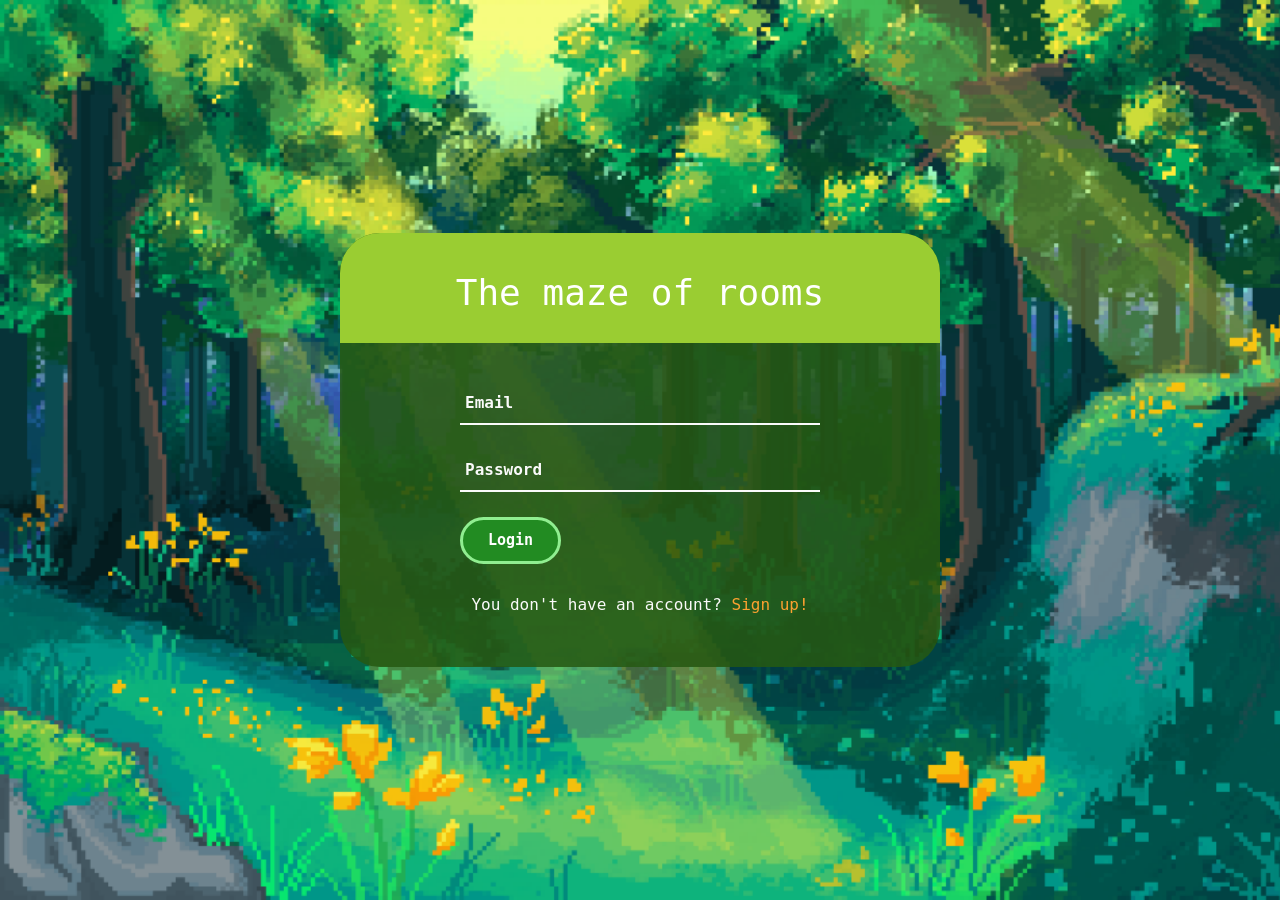
<file: public/index.html>
<!DOCTYPE html>
<html lang="en">
<head>
    <link rel="stylesheet" href="https://maxcdn.bootstrapcdn.com/bootstrap/3.4.1/css/bootstrap.min.css">
    <link rel="stylesheet" type="text/css" href="styles.css">
    <script src="https://ajax.googleapis.com/ajax/libs/jquery/3.6.0/jquery.min.js"></script>
    <script src="https://maxcdn.bootstrapcdn.com/bootstrap/3.4.1/js/bootstrap.min.js"></script>
    <meta name="viewport" content="width=device-width, initial-scale=1">

    <title>THE MAZE OF ROOMS</title>
    <style>
        body{
            background-image: url('RegisterBack2.png');
            background-repeat: no-repeat;
            background-attachment: fixed;
            background-size: cover;
        }
    </style>

    <script type="module">
        sessionStorage.clear();
    </script>
    <script type="text/javascript" >
        function preventBack(){window.history.forward();}
        setTimeout("preventBack()", 0);
        window.onunload=function(){null};
    </script>
    <script>
        $(document).ready(function(){
            $("#loginButton").click(function(){
                var userMail=$("#userEmail").val();
                var userPassword=$("#userPassword").val();
                if(userMail==="" || userPassword===""){
                    alert("Fulfill all the gaps!");
                }
                else{
                    $.ajax({
                        contentType: "application/json",
                        type: 'POST',
                        url: '/dsaApp/shop/user/login',
                        data: JSON.stringify({"email": userMail, "password": userPassword}),
                        dataType: 'text',
                        success: function (data) {
                            let idUser = $.parseJSON(data);
                            sessionStorage.setItem("idUser",idUser.idUser);
                            //localStorage.setItem("idUser",idUser.idUser)

                            document.getElementById('userEmail').value = '';

                            $(location).attr('href', "GadgetActions.html");
                        },
                        error: function (json) {
                            alert("Wrong credentials!");
                        }
                    })
                }
            });
        });
    </script>
</head>
<body>
    <div class="cod-container" style="margin: auto; width: 600px">
        <div class="form-header">
            <h1>
                The maze of rooms
            </h1>
        </div>
        <div class="form-content">
            <form>
                <div class="input-group" style="margin: auto; width: 60%; padding-top: 15px">
                    <div class="txt_field">
                        <input type="text" required id="userEmail">
                        <span></span>
                        <label>Email</label>
                    </div>
                    <div class="txt_field">
                        <input type="password" required id="userPassword">
                        <span></span>
                        <label>Password</label>
                    </div>
                </div>
                <div class="form-group" style="margin: auto; width: 60%">
                    <button type="reset" class="registerButton" id="loginButton">Login</button>

                    <div class="signup_link">
                        You don't have an account? <a href="Register.html">Sign up!</a>
                    </div>
                </div>
            </form>
        </div>
    </div>
</body>
</file>
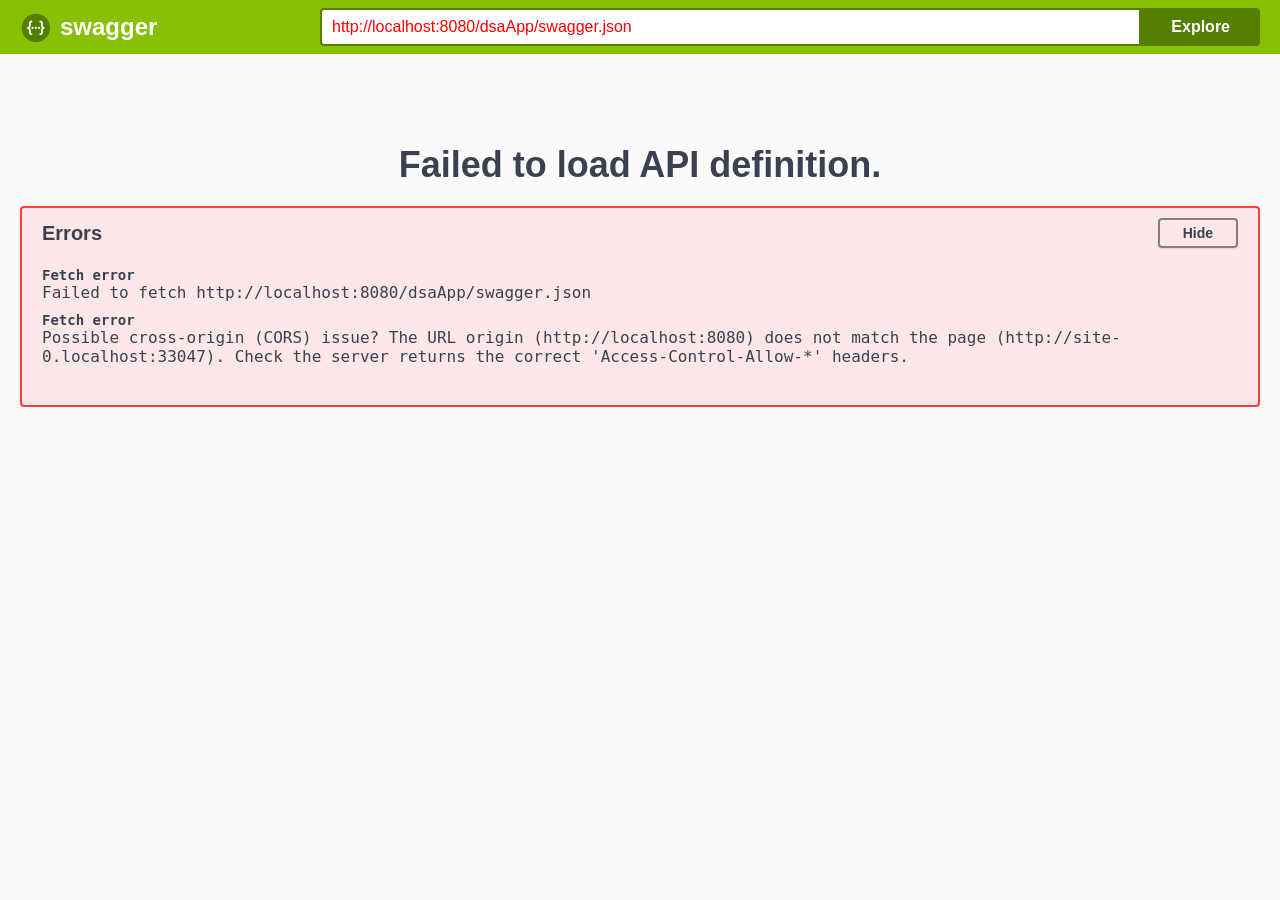
<file: public/swagger/index.html>
<!-- HTML for static distribution bundle build -->
<!DOCTYPE html>
<html lang="en">
  <head>
    <meta charset="UTF-8">
    <title>Swagger UI</title>
    <link rel="stylesheet" type="text/css" href="./swagger-ui.css" >
    <link rel="icon" type="image/png" href="./favicon-32x32.png" sizes="32x32" />
    <link rel="icon" type="image/png" href="./favicon-16x16.png" sizes="16x16" />
    <style>
      html
      {
        box-sizing: border-box;
        overflow: -moz-scrollbars-vertical;
        overflow-y: scroll;
      }

      *,
      *:before,
      *:after
      {
        box-sizing: inherit;
      }

      body
      {
        margin:0;
        background: #fafafa;
      }
    </style>
  </head>

  <body>
    <div id="swagger-ui"></div>

    <script src="./swagger-ui-bundle.js"> </script>
    <script src="./swagger-ui-standalone-preset.js"> </script>
    <script>
    window.onload = function() {

      // Build a system
      const ui = SwaggerUIBundle({
        url: "http://localhost:8080/dsaApp/swagger.json",
        dom_id: '#swagger-ui',
        deepLinking: true,
        presets: [
          SwaggerUIBundle.presets.apis,
          SwaggerUIStandalonePreset
        ],
        plugins: [
          SwaggerUIBundle.plugins.DownloadUrl
        ],
        layout: "StandaloneLayout"
      })

      window.ui = ui
    }
  </script>
  </body>
</html>
</file>
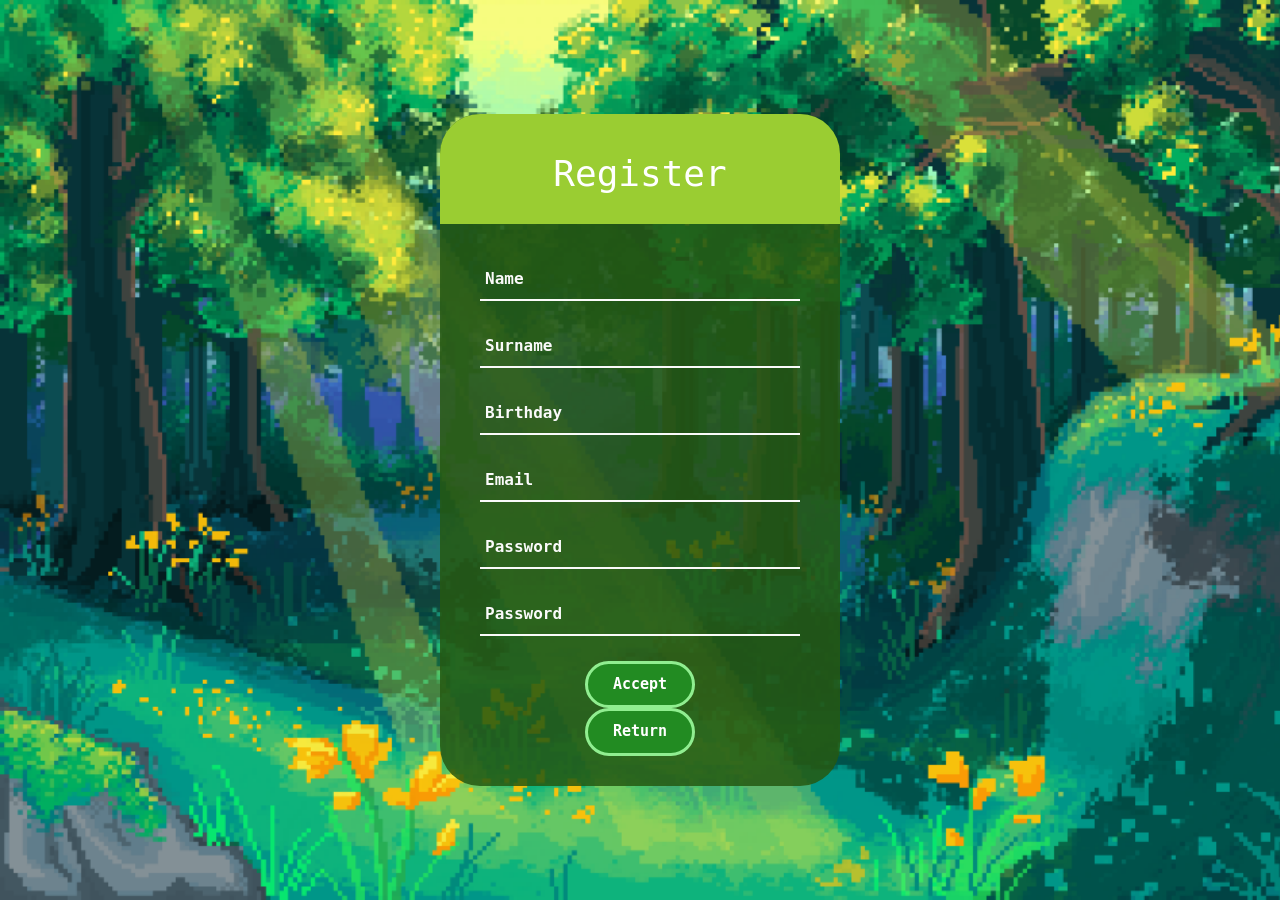
<file: public/Register.html>
<!DOCTYPE html>
<html lang="en">
<head>
    <link rel="stylesheet" href="https://maxcdn.bootstrapcdn.com/bootstrap/3.4.1/css/bootstrap.min.css">
    <link rel="stylesheet" type="text/css" href="styles.css">
    <script src="https://ajax.googleapis.com/ajax/libs/jquery/3.6.0/jquery.min.js"></script>
    <script src="https://maxcdn.bootstrapcdn.com/bootstrap/3.4.1/js/bootstrap.min.js"></script>
    <meta name="viewport" content="width=device-width, initial-scale=1">

    <title>THE MAZE OF ROOMS</title>
    <style>
        body{
            background-image: url('RegisterBack.png');
            background-repeat: no-repeat;
            background-attachment: fixed;
            background-size: cover;
        }
    </style>

    <script type="text/javascript" >
        function preventBack(){window.history.forward();}
        setTimeout("preventBack()", 0);
        window.onunload=function(){null};
    </script>
    <script>

        function returnNow() {
            $(location).attr('href', "index.html");
        }

        $(document).ready(function(){
            $("#registerButton").click(function(){
                var name=$("#userName").val();
                var surname=$("#surname").val();
                var birthday=$("#birthday").val();
                var userMail=$("#userEmail").val();
                var userPassword=$("#userPassword").val();
                if (name==="" || surname==="" || birthday==="" || userMail==="" || userPassword===""){
                    alert("Fulfill all the gaps!");
                }
                else{
                    $.ajax({
                        contentType: "application/json",
                        type: 'POST',
                        url: '/dsaApp/shop/user/register',
                        data: JSON.stringify({"name": name, "surname": surname, "birthday": birthday, "email":userMail,"password":userPassword}),
                        dataType: 'json',
                        success: function(json){

                            alert("User registered correctly");
                            $(location).attr('href', "index.html");
                        },
                        error: function (json){
                            alert("Mail already is in use!");
                        }
                    })
                }
            });
        });
    </script>
</head>
<body>
<div class="cod-container" style="margin: auto; width: 400px">
    <div class="form-header">
        <h1>
            Register
        </h1>
    </div>
    <div class="form-content">
        <form>
            <div class="input-group text-center" style="margin: auto; width: 80%; padding-top: 10px; padding-bottom: 10px">
                <div class="txt_field">
                    <input type="text" required id="userName">
                    <span></span>
                    <label>Name</label>
                </div>
                <div class="txt_field">
                    <input type="text" required id="surname">
                    <span></span>
                    <label>Surname</label>
                </div>
                <div class="txt_field">
                    <input type="text" required id="birthday">
                    <span></span>
                    <label>Birthday</label>
                </div>
                <div class="txt_field">
                    <input type="text" required id="userEmail">
                    <span></span>
                    <label>Email</label>
                </div>
                <div class="txt_field">
                    <input type="text" required id="userPassword">
                    <span></span>
                    <label>Password</label>
                </div>
                <div class="txt_field">
                    <input type="text" required id="userPassword2">
                    <span></span>
                    <label>Password</label>
                </div>
                <button type="button" class="registerButton" id="registerButton">Accept</button><br>

                <button onclick="returnNow()" type="button" class="registerButton" id="return">Return</button>

            </div>
        </form>
    </div>
</div>
</body>
</html>
</file>
<file: public/styles.css>
*{
    margin: 0;
    padding: 0;
    box-sizing: border-box;
}
body{
    background-image: linear-gradient(to left, darkgreen, #415641);
    width: 100%;
    height: 100vh;
    color:white;
    display: flex;
    align-items: center;
    justify-content: center;
    font-family: "Arial Black", monospace;
}
.registerButton {
    text-decoration:none;
    font-weight: 600;
    font-size: 15px;
    color:white;
    padding-top:10px;
    padding-bottom:10px;
    padding-left:25px;
    padding-right:25px;
    background-color:forestgreen;
    border-color: lightgreen;
    border-width: 3px;
    border-style: solid;
    border-radius:35px;
}
.card{
    background-color: transparent;
}
.h1{
    margin: auto;
    width: 50%;
    font-family: Courier Next, courier, monospace;
    color: white;
}
.h2{
    margin: auto;
    font-family: Courier Next, courier, monospace;
    color: black;
}
.h4{
    margin: auto;
    font-family: Courier Next, courier, monospace;
    color: black;
}

.cod-container{
    margin: auto;
    width: 40%;
    padding-bottom: 20px;
    /*background-image: linear-gradient(to right, darkolivegreen,darkgreen);
    */
    background-color: rgba(38, 89, 18, 0.86);
    border-radius: 40px;
    overflow: hidden;
}
.form-header{
    /*background-image: linear-gradient(to right, darkolivegreen,darkgreen);*/
    background-color: yellowgreen;
    text-align: center;
    padding: 20px;
}
.form-content h1{
    color: darkolivegreen;
    font-family: Georgia, serif;
    font-weight: normal;
    margin-top: 5px;
}
.form-content h3{
    text-align: center;
    padding: 20px 0;
}
form .txt_field{
    position: relative;
    border-bottom: 2px solid #fafafa;
    margin: 25px 0;
}
.txt_field input{
    width: 100%;
    padding: 0 5px;
    height: 40px;
    font-size: 16px;
    border: none;
    background: none;
    outline: none;
}
.txt_field label{
    position: absolute;
    top: 50%;
    left: 5px;
    color: #fafafa;
    transform: translateY(-50%);
    font-size: 16px;
    pointer-events: none;
    transition: .5s;
}
.txt_field span::before{
    content: '';
    position: absolute;
    top: 40px;
    left: 0;
    width: 0%;
    height: 2px;
    background: #fafafa;
    transition: .5s;
}

.txt_field input:focus ~ label,
.txt_field input:valid ~ label{
    top: -5px;
    color: #fafafa;
}
.txt_field input:focus ~ span::before,
.txt_field input:valid ~ span::before{
    width: 100%;
}
.signup_link{
    margin: 30px 0;
    text-align: center;
    font-size: 16px;
    color: #fafafa;
}
.signup_link a{
    color: #fca130;
    text-decoration: none;
}
.signup_link a:hover{
    text-decoration: underline;
}
.chip {
    display: none;
    padding: 0 25px;
    height: 70px;
    font-size: 16px;
    line-height: 70px;
    border-radius: 25px;
    background-color: rgba(252, 161, 48, 0.71);
}
.chip img {
    float: left;
    margin: 0 10px 0 -25px;
    height: 70px;
    width: 70px;
    border-radius: 50%;
}
/* Float four columns side by side */
.column {
    float: left;
    width: 33.3333%;
    height: complex;
    padding: 0 5px;
}

/* Remove extra left and right margins, due to padding */
.row {margin: 0 0;}

/* Clear floats after the columns */
.row:after {
    content: "";
    display: table;
    clear: both;
    margin: 10px 0;
}

/* Responsive columns */
@media screen and (max-width: 600px) {
    .column {
        width: 100%;
        display: block;
        margin-bottom: 10px;
    }
}

/* Style the counter cards */
.card {
    box-shadow: 0 4px 8px 0 rgba(0,0,0,0.2);
    transition: 0.3s;
    padding: 16px;
    text-align: center;
    background-color: yellowgreen;
}

.card:hover {
    box-shadow: 0 8px 16px 0 rgba(247, 255, 0, 0.58);
}

.container {
    padding: 2px 16px;
}
.flex-container {
    display: flex;
    flex-direction: column;
    background-color: transparent;
}

.flex-container > div {
    background-color: transparent;
    width: auto;
    margin: 5px;
    font-size: 16px;
    text-align: center;
}
</file>
<file: public/swagger/swagger-ui.css>
.swagger-ui{
  /*! normalize.css v7.0.0 | MIT License | github.com/necolas/normalize.css */font-family:sans-serif;color:#3b4151}.swagger-ui html{line-height:1.15;-ms-text-size-adjust:100%;-webkit-text-size-adjust:100%}.swagger-ui body{margin:0}.swagger-ui article,.swagger-ui aside,.swagger-ui footer,.swagger-ui header,.swagger-ui nav,.swagger-ui section{display:block}.swagger-ui h1{font-size:2em;margin:.67em 0}.swagger-ui figcaption,.swagger-ui figure,.swagger-ui main{display:block}.swagger-ui figure{margin:1em 40px}.swagger-ui hr{-webkit-box-sizing:content-box;box-sizing:content-box;height:0;overflow:visible}.swagger-ui pre{font-family:monospace,monospace;font-size:1em}.swagger-ui a{background-color:transparent;-webkit-text-decoration-skip:objects}.swagger-ui abbr[title]{border-bottom:none;text-decoration:underline;-webkit-text-decoration:underline dotted;text-decoration:underline dotted}.swagger-ui b,.swagger-ui strong{font-weight:inherit;font-weight:bolder}.swagger-ui code,.swagger-ui kbd,.swagger-ui samp{font-family:monospace,monospace;font-size:1em}.swagger-ui dfn{font-style:italic}.swagger-ui mark{background-color:#ff0;color:#000}.swagger-ui small{font-size:80%}.swagger-ui sub,.swagger-ui sup{font-size:75%;line-height:0;position:relative;vertical-align:baseline}.swagger-ui sub{bottom:-.25em}.swagger-ui sup{top:-.5em}.swagger-ui audio,.swagger-ui video{display:inline-block}.swagger-ui audio:not([controls]){display:none;height:0}.swagger-ui img{border-style:none}.swagger-ui svg:not(:root){overflow:hidden}.swagger-ui button,.swagger-ui input,.swagger-ui optgroup,.swagger-ui select,.swagger-ui textarea{font-family:sans-serif;font-size:100%;line-height:1.15;margin:0}.swagger-ui button,.swagger-ui input{overflow:visible}.swagger-ui button,.swagger-ui select{text-transform:none}.swagger-ui [type=reset],.swagger-ui [type=submit],.swagger-ui button,.swagger-ui html [type=button]{-webkit-appearance:button}.swagger-ui [type=button]::-moz-focus-inner,.swagger-ui [type=reset]::-moz-focus-inner,.swagger-ui [type=submit]::-moz-focus-inner,.swagger-ui button::-moz-focus-inner{border-style:none;padding:0}.swagger-ui [type=button]:-moz-focusring,.swagger-ui [type=reset]:-moz-focusring,.swagger-ui [type=submit]:-moz-focusring,.swagger-ui button:-moz-focusring{outline:1px dotted ButtonText}.swagger-ui fieldset{padding:.35em .75em .625em}.swagger-ui legend{-webkit-box-sizing:border-box;box-sizing:border-box;color:inherit;display:table;max-width:100%;padding:0;white-space:normal}.swagger-ui progress{display:inline-block;vertical-align:baseline}.swagger-ui textarea{overflow:auto}.swagger-ui [type=checkbox],.swagger-ui [type=radio]{-webkit-box-sizing:border-box;box-sizing:border-box;padding:0}.swagger-ui [type=number]::-webkit-inner-spin-button,.swagger-ui [type=number]::-webkit-outer-spin-button{height:auto}.swagger-ui [type=search]{-webkit-appearance:textfield;outline-offset:-2px}.swagger-ui [type=search]::-webkit-search-cancel-button,.swagger-ui [type=search]::-webkit-search-decoration{-webkit-appearance:none}.swagger-ui ::-webkit-file-upload-button{-webkit-appearance:button;font:inherit}.swagger-ui details,.swagger-ui menu{display:block}.swagger-ui summary{display:list-item}.swagger-ui canvas{display:inline-block}.swagger-ui [hidden],.swagger-ui template{display:none}.swagger-ui .debug *{outline:1px solid gold}.swagger-ui .debug-white *{outline:1px solid #fff}.swagger-ui .debug-black *{outline:1px solid #000}.swagger-ui .debug-grid{background:transparent url([data-uri]) repeat 0 0}.swagger-ui .debug-grid-16{background:transparent url([data-uri]) repeat 0 0}.swagger-ui .debug-grid-8-solid{background:#fff url([data-uri]) repeat 0 0}.swagger-ui .debug-grid-16-solid{background:#fff url([data-uri]) repeat 0 0}.swagger-ui .border-box,.swagger-ui a,.swagger-ui article,.swagger-ui body,.swagger-ui code,.swagger-ui dd,.swagger-ui div,.swagger-ui dl,.swagger-ui dt,.swagger-ui fieldset,.swagger-ui footer,.swagger-ui form,.swagger-ui h1,.swagger-ui h2,.swagger-ui h3,.swagger-ui h4,.swagger-ui h5,.swagger-ui h6,.swagger-ui header,.swagger-ui html,.swagger-ui input[type=email],.swagger-ui input[type=number],.swagger-ui input[type=password],.swagger-ui input[type=tel],.swagger-ui input[type=text],.swagger-ui input[type=url],.swagger-ui legend,.swagger-ui li,.swagger-ui main,.swagger-ui ol,.swagger-ui p,.swagger-ui pre,.swagger-ui section,.swagger-ui table,.swagger-ui td,.swagger-ui textarea,.swagger-ui th,.swagger-ui tr,.swagger-ui ul{-webkit-box-sizing:border-box;box-sizing:border-box}.swagger-ui .aspect-ratio{height:0;position:relative}.swagger-ui .aspect-ratio--16x9{padding-bottom:56.25%}.swagger-ui .aspect-ratio--9x16{padding-bottom:177.77%}.swagger-ui .aspect-ratio--4x3{padding-bottom:75%}.swagger-ui .aspect-ratio--3x4{padding-bottom:133.33%}.swagger-ui .aspect-ratio--6x4{padding-bottom:66.6%}.swagger-ui .aspect-ratio--4x6{padding-bottom:150%}.swagger-ui .aspect-ratio--8x5{padding-bottom:62.5%}.swagger-ui .aspect-ratio--5x8{padding-bottom:160%}.swagger-ui .aspect-ratio--7x5{padding-bottom:71.42%}.swagger-ui .aspect-ratio--5x7{padding-bottom:140%}.swagger-ui .aspect-ratio--1x1{padding-bottom:100%}.swagger-ui .aspect-ratio--object{position:absolute;top:0;right:0;bottom:0;left:0;width:100%;height:100%;z-index:100}@media screen and (min-width:30em){.swagger-ui .aspect-ratio-ns{height:0;position:relative}.swagger-ui .aspect-ratio--16x9-ns{padding-bottom:56.25%}.swagger-ui .aspect-ratio--9x16-ns{padding-bottom:177.77%}.swagger-ui .aspect-ratio--4x3-ns{padding-bottom:75%}.swagger-ui .aspect-ratio--3x4-ns{padding-bottom:133.33%}.swagger-ui .aspect-ratio--6x4-ns{padding-bottom:66.6%}.swagger-ui .aspect-ratio--4x6-ns{padding-bottom:150%}.swagger-ui .aspect-ratio--8x5-ns{padding-bottom:62.5%}.swagger-ui .aspect-ratio--5x8-ns{padding-bottom:160%}.swagger-ui .aspect-ratio--7x5-ns{padding-bottom:71.42%}.swagger-ui .aspect-ratio--5x7-ns{padding-bottom:140%}.swagger-ui .aspect-ratio--1x1-ns{padding-bottom:100%}.swagger-ui .aspect-ratio--object-ns{position:absolute;top:0;right:0;bottom:0;left:0;width:100%;height:100%;z-index:100}}@media screen and (min-width:30em) and (max-width:60em){.swagger-ui .aspect-ratio-m{height:0;position:relative}.swagger-ui .aspect-ratio--16x9-m{padding-bottom:56.25%}.swagger-ui .aspect-ratio--9x16-m{padding-bottom:177.77%}.swagger-ui .aspect-ratio--4x3-m{padding-bottom:75%}.swagger-ui .aspect-ratio--3x4-m{padding-bottom:133.33%}.swagger-ui .aspect-ratio--6x4-m{padding-bottom:66.6%}.swagger-ui .aspect-ratio--4x6-m{padding-bottom:150%}.swagger-ui .aspect-ratio--8x5-m{padding-bottom:62.5%}.swagger-ui .aspect-ratio--5x8-m{padding-bottom:160%}.swagger-ui .aspect-ratio--7x5-m{padding-bottom:71.42%}.swagger-ui .aspect-ratio--5x7-m{padding-bottom:140%}.swagger-ui .aspect-ratio--1x1-m{padding-bottom:100%}.swagger-ui .aspect-ratio--object-m{position:absolute;top:0;right:0;bottom:0;left:0;width:100%;height:100%;z-index:100}}@media screen and (min-width:60em){.swagger-ui .aspect-ratio-l{height:0;position:relative}.swagger-ui .aspect-ratio--16x9-l{padding-bottom:56.25%}.swagger-ui .aspect-ratio--9x16-l{padding-bottom:177.77%}.swagger-ui .aspect-ratio--4x3-l{padding-bottom:75%}.swagger-ui .aspect-ratio--3x4-l{padding-bottom:133.33%}.swagger-ui .aspect-ratio--6x4-l{padding-bottom:66.6%}.swagger-ui .aspect-ratio--4x6-l{padding-bottom:150%}.swagger-ui .aspect-ratio--8x5-l{padding-bottom:62.5%}.swagger-ui .aspect-ratio--5x8-l{padding-bottom:160%}.swagger-ui .aspect-ratio--7x5-l{padding-bottom:71.42%}.swagger-ui .aspect-ratio--5x7-l{padding-bottom:140%}.swagger-ui .aspect-ratio--1x1-l{padding-bottom:100%}.swagger-ui .aspect-ratio--object-l{position:absolute;top:0;right:0;bottom:0;left:0;width:100%;height:100%;z-index:100}}.swagger-ui img{max-width:100%}.swagger-ui .cover{background-size:cover!important}.swagger-ui .contain{background-size:contain!important}@media screen and (min-width:30em){.swagger-ui .cover-ns{background-size:cover!important}.swagger-ui .contain-ns{background-size:contain!important}}@media screen and (min-width:30em) and (max-width:60em){.swagger-ui .cover-m{background-size:cover!important}.swagger-ui .contain-m{background-size:contain!important}}@media screen and (min-width:60em){.swagger-ui .cover-l{background-size:cover!important}.swagger-ui .contain-l{background-size:contain!important}}.swagger-ui .bg-center{background-repeat:no-repeat;background-position:50%}.swagger-ui .bg-top{background-repeat:no-repeat;background-position:top}.swagger-ui .bg-right{background-repeat:no-repeat;background-position:100%}.swagger-ui .bg-bottom{background-repeat:no-repeat;background-position:bottom}.swagger-ui .bg-left{background-repeat:no-repeat;background-position:0}@media screen and (min-width:30em){.swagger-ui .bg-center-ns{background-repeat:no-repeat;background-position:50%}.swagger-ui .bg-top-ns{background-repeat:no-repeat;background-position:top}.swagger-ui .bg-right-ns{background-repeat:no-repeat;background-position:100%}.swagger-ui .bg-bottom-ns{background-repeat:no-repeat;background-position:bottom}.swagger-ui .bg-left-ns{background-repeat:no-repeat;background-position:0}}@media screen and (min-width:30em) and (max-width:60em){.swagger-ui .bg-center-m{background-repeat:no-repeat;background-position:50%}.swagger-ui .bg-top-m{background-repeat:no-repeat;background-position:top}.swagger-ui .bg-right-m{background-repeat:no-repeat;background-position:100%}.swagger-ui .bg-bottom-m{background-repeat:no-repeat;background-position:bottom}.swagger-ui .bg-left-m{background-repeat:no-repeat;background-position:0}}@media screen and (min-width:60em){.swagger-ui .bg-center-l{background-repeat:no-repeat;background-position:50%}.swagger-ui .bg-top-l{background-repeat:no-repeat;background-position:top}.swagger-ui .bg-right-l{background-repeat:no-repeat;background-position:100%}.swagger-ui .bg-bottom-l{background-repeat:no-repeat;background-position:bottom}.swagger-ui .bg-left-l{background-repeat:no-repeat;background-position:0}}.swagger-ui .outline{outline:1px solid}.swagger-ui .outline-transparent{outline:1px solid transparent}.swagger-ui .outline-0{outline:0}@media screen and (min-width:30em){.swagger-ui .outline-ns{outline:1px solid}.swagger-ui .outline-transparent-ns{outline:1px solid transparent}.swagger-ui .outline-0-ns{outline:0}}@media screen and (min-width:30em) and (max-width:60em){.swagger-ui .outline-m{outline:1px solid}.swagger-ui .outline-transparent-m{outline:1px solid transparent}.swagger-ui .outline-0-m{outline:0}}@media screen and (min-width:60em){.swagger-ui .outline-l{outline:1px solid}.swagger-ui .outline-transparent-l{outline:1px solid transparent}.swagger-ui .outline-0-l{outline:0}}.swagger-ui .ba{border-style:solid;border-width:1px}.swagger-ui .bt{border-top-style:solid;border-top-width:1px}.swagger-ui .br{border-right-style:solid;border-right-width:1px}.swagger-ui .bb{border-bottom-style:solid;border-bottom-width:1px}.swagger-ui .bl{border-left-style:solid;border-left-width:1px}.swagger-ui .bn{border-style:none;border-width:0}@media screen and (min-width:30em){.swagger-ui .ba-ns{border-style:solid;border-width:1px}.swagger-ui .bt-ns{border-top-style:solid;border-top-width:1px}.swagger-ui .br-ns{border-right-style:solid;border-right-width:1px}.swagger-ui .bb-ns{border-bottom-style:solid;border-bottom-width:1px}.swagger-ui .bl-ns{border-left-style:solid;border-left-width:1px}.swagger-ui .bn-ns{border-style:none;border-width:0}}@media screen and (min-width:30em) and (max-width:60em){.swagger-ui .ba-m{border-style:solid;border-width:1px}.swagger-ui .bt-m{border-top-style:solid;border-top-width:1px}.swagger-ui .br-m{border-right-style:solid;border-right-width:1px}.swagger-ui .bb-m{border-bottom-style:solid;border-bottom-width:1px}.swagger-ui .bl-m{border-left-style:solid;border-left-width:1px}.swagger-ui .bn-m{border-style:none;border-width:0}}@media screen and (min-width:60em){.swagger-ui .ba-l{border-style:solid;border-width:1px}.swagger-ui .bt-l{border-top-style:solid;border-top-width:1px}.swagger-ui .br-l{border-right-style:solid;border-right-width:1px}.swagger-ui .bb-l{border-bottom-style:solid;border-bottom-width:1px}.swagger-ui .bl-l{border-left-style:solid;border-left-width:1px}.swagger-ui .bn-l{border-style:none;border-width:0}}.swagger-ui .b--black{border-color:#000}.swagger-ui .b--near-black{border-color:#111}.swagger-ui .b--dark-gray{border-color:#333}.swagger-ui .b--mid-gray{border-color:#555}.swagger-ui .b--gray{border-color:#777}.swagger-ui .b--silver{border-color:#999}.swagger-ui .b--light-silver{border-color:#aaa}.swagger-ui .b--moon-gray{border-color:#ccc}.swagger-ui .b--light-gray{border-color:#eee}.swagger-ui .b--near-white{border-color:#f4f4f4}.swagger-ui .b--white{border-color:#fff}.swagger-ui .b--white-90{border-color:hsla(0,0%,100%,.9)}.swagger-ui .b--white-80{border-color:hsla(0,0%,100%,.8)}.swagger-ui .b--white-70{border-color:hsla(0,0%,100%,.7)}.swagger-ui .b--white-60{border-color:hsla(0,0%,100%,.6)}.swagger-ui .b--white-50{border-color:hsla(0,0%,100%,.5)}.swagger-ui .b--white-40{border-color:hsla(0,0%,100%,.4)}.swagger-ui .b--white-30{border-color:hsla(0,0%,100%,.3)}.swagger-ui .b--white-20{border-color:hsla(0,0%,100%,.2)}.swagger-ui .b--white-10{border-color:hsla(0,0%,100%,.1)}.swagger-ui .b--white-05{border-color:hsla(0,0%,100%,.05)}.swagger-ui .b--white-025{border-color:hsla(0,0%,100%,.025)}.swagger-ui .b--white-0125{border-color:hsla(0,0%,100%,.0125)}.swagger-ui .b--black-90{border-color:rgba(0,0,0,.9)}.swagger-ui .b--black-80{border-color:rgba(0,0,0,.8)}.swagger-ui .b--black-70{border-color:rgba(0,0,0,.7)}.swagger-ui .b--black-60{border-color:rgba(0,0,0,.6)}.swagger-ui .b--black-50{border-color:rgba(0,0,0,.5)}.swagger-ui .b--black-40{border-color:rgba(0,0,0,.4)}.swagger-ui .b--black-30{border-color:rgba(0,0,0,.3)}.swagger-ui .b--black-20{border-color:rgba(0,0,0,.2)}.swagger-ui .b--black-10{border-color:rgba(0,0,0,.1)}.swagger-ui .b--black-05{border-color:rgba(0,0,0,.05)}.swagger-ui .b--black-025{border-color:rgba(0,0,0,.025)}.swagger-ui .b--black-0125{border-color:rgba(0,0,0,.0125)}.swagger-ui .b--dark-red{border-color:#e7040f}.swagger-ui .b--red{border-color:#ff4136}.swagger-ui .b--light-red{border-color:#ff725c}.swagger-ui .b--orange{border-color:#ff6300}.swagger-ui .b--gold{border-color:#ffb700}.swagger-ui .b--yellow{border-color:gold}.swagger-ui .b--light-yellow{border-color:#fbf1a9}.swagger-ui .b--purple{border-color:#5e2ca5}.swagger-ui .b--light-purple{border-color:#a463f2}.swagger-ui .b--dark-pink{border-color:#d5008f}.swagger-ui .b--hot-pink{border-color:#ff41b4}.swagger-ui .b--pink{border-color:#ff80cc}.swagger-ui .b--light-pink{border-color:#ffa3d7}.swagger-ui .b--dark-green{border-color:#137752}.swagger-ui .b--green{border-color:#19a974}.swagger-ui .b--light-green{border-color:#9eebcf}.swagger-ui .b--navy{border-color:#001b44}.swagger-ui .b--dark-blue{border-color:#00449e}.swagger-ui .b--blue{border-color:#357edd}.swagger-ui .b--light-blue{border-color:#96ccff}.swagger-ui .b--lightest-blue{border-color:#cdecff}.swagger-ui .b--washed-blue{border-color:#f6fffe}.swagger-ui .b--washed-green{border-color:#e8fdf5}.swagger-ui .b--washed-yellow{border-color:#fffceb}.swagger-ui .b--washed-red{border-color:#ffdfdf}.swagger-ui .b--transparent{border-color:transparent}.swagger-ui .b--inherit{border-color:inherit}.swagger-ui .br0{border-radius:0}.swagger-ui .br1{border-radius:.125rem}.swagger-ui .br2{border-radius:.25rem}.swagger-ui .br3{border-radius:.5rem}.swagger-ui .br4{border-radius:1rem}.swagger-ui .br-100{border-radius:100%}.swagger-ui .br-pill{border-radius:9999px}.swagger-ui .br--bottom{border-top-left-radius:0;border-top-right-radius:0}.swagger-ui .br--top{border-bottom-left-radius:0;border-bottom-right-radius:0}.swagger-ui .br--right{border-top-left-radius:0;border-bottom-left-radius:0}.swagger-ui .br--left{border-top-right-radius:0;border-bottom-right-radius:0}@media screen and (min-width:30em){.swagger-ui .br0-ns{border-radius:0}.swagger-ui .br1-ns{border-radius:.125rem}.swagger-ui .br2-ns{border-radius:.25rem}.swagger-ui .br3-ns{border-radius:.5rem}.swagger-ui .br4-ns{border-radius:1rem}.swagger-ui .br-100-ns{border-radius:100%}.swagger-ui .br-pill-ns{border-radius:9999px}.swagger-ui .br--bottom-ns{border-top-left-radius:0;border-top-right-radius:0}.swagger-ui .br--top-ns{border-bottom-left-radius:0;border-bottom-right-radius:0}.swagger-ui .br--right-ns{border-top-left-radius:0;border-bottom-left-radius:0}.swagger-ui .br--left-ns{border-top-right-radius:0;border-bottom-right-radius:0}}@media screen and (min-width:30em) and (max-width:60em){.swagger-ui .br0-m{border-radius:0}.swagger-ui .br1-m{border-radius:.125rem}.swagger-ui .br2-m{border-radius:.25rem}.swagger-ui .br3-m{border-radius:.5rem}.swagger-ui .br4-m{border-radius:1rem}.swagger-ui .br-100-m{border-radius:100%}.swagger-ui .br-pill-m{border-radius:9999px}.swagger-ui .br--bottom-m{border-top-left-radius:0;border-top-right-radius:0}.swagger-ui .br--top-m{border-bottom-left-radius:0;border-bottom-right-radius:0}.swagger-ui .br--right-m{border-top-left-radius:0;border-bottom-left-radius:0}.swagger-ui .br--left-m{border-top-right-radius:0;border-bottom-right-radius:0}}@media screen and (min-width:60em){.swagger-ui .br0-l{border-radius:0}.swagger-ui .br1-l{border-radius:.125rem}.swagger-ui .br2-l{border-radius:.25rem}.swagger-ui .br3-l{border-radius:.5rem}.swagger-ui .br4-l{border-radius:1rem}.swagger-ui .br-100-l{border-radius:100%}.swagger-ui .br-pill-l{border-radius:9999px}.swagger-ui .br--bottom-l{border-radius-top-left:0;border-radius-top-right:0}.swagger-ui .br--top-l{border-bottom-left-radius:0;border-bottom-right-radius:0}.swagger-ui .br--right-l{border-top-left-radius:0;border-bottom-left-radius:0}.swagger-ui .br--left-l{border-top-right-radius:0;border-bottom-right-radius:0}}.swagger-ui .b--dotted{border-style:dotted}.swagger-ui .b--dashed{border-style:dashed}.swagger-ui .b--solid{border-style:solid}.swagger-ui .b--none{border-style:none}@media screen and (min-width:30em){.swagger-ui .b--dotted-ns{border-style:dotted}.swagger-ui .b--dashed-ns{border-style:dashed}.swagger-ui .b--solid-ns{border-style:solid}.swagger-ui .b--none-ns{border-style:none}}@media screen and (min-width:30em) and (max-width:60em){.swagger-ui .b--dotted-m{border-style:dotted}.swagger-ui .b--dashed-m{border-style:dashed}.swagger-ui .b--solid-m{border-style:solid}.swagger-ui .b--none-m{border-style:none}}@media screen and (min-width:60em){.swagger-ui .b--dotted-l{border-style:dotted}.swagger-ui .b--dashed-l{border-style:dashed}.swagger-ui .b--solid-l{border-style:solid}.swagger-ui .b--none-l{border-style:none}}.swagger-ui .bw0{border-width:0}.swagger-ui .bw1{border-width:.125rem}.swagger-ui .bw2{border-width:.25rem}.swagger-ui .bw3{border-width:.5rem}.swagger-ui .bw4{border-width:1rem}.swagger-ui .bw5{border-width:2rem}.swagger-ui .bt-0{border-top-width:0}.swagger-ui .br-0{border-right-width:0}.swagger-ui .bb-0{border-bottom-width:0}.swagger-ui .bl-0{border-left-width:0}@media screen and (min-width:30em){.swagger-ui .bw0-ns{border-width:0}.swagger-ui .bw1-ns{border-width:.125rem}.swagger-ui .bw2-ns{border-width:.25rem}.swagger-ui .bw3-ns{border-width:.5rem}.swagger-ui .bw4-ns{border-width:1rem}.swagger-ui .bw5-ns{border-width:2rem}.swagger-ui .bt-0-ns{border-top-width:0}.swagger-ui .br-0-ns{border-right-width:0}.swagger-ui .bb-0-ns{border-bottom-width:0}.swagger-ui .bl-0-ns{border-left-width:0}}@media screen and (min-width:30em) and (max-width:60em){.swagger-ui .bw0-m{border-width:0}.swagger-ui .bw1-m{border-width:.125rem}.swagger-ui .bw2-m{border-width:.25rem}.swagger-ui .bw3-m{border-width:.5rem}.swagger-ui .bw4-m{border-width:1rem}.swagger-ui .bw5-m{border-width:2rem}.swagger-ui .bt-0-m{border-top-width:0}.swagger-ui .br-0-m{border-right-width:0}.swagger-ui .bb-0-m{border-bottom-width:0}.swagger-ui .bl-0-m{border-left-width:0}}@media screen and (min-width:60em){.swagger-ui .bw0-l{border-width:0}.swagger-ui .bw1-l{border-width:.125rem}.swagger-ui .bw2-l{border-width:.25rem}.swagger-ui .bw3-l{border-width:.5rem}.swagger-ui .bw4-l{border-width:1rem}.swagger-ui .bw5-l{border-width:2rem}.swagger-ui .bt-0-l{border-top-width:0}.swagger-ui .br-0-l{border-right-width:0}.swagger-ui .bb-0-l{border-bottom-width:0}.swagger-ui .bl-0-l{border-left-width:0}}.swagger-ui .shadow-1{-webkit-box-shadow:0 0 4px 2px rgba(0,0,0,.2);box-shadow:0 0 4px 2px rgba(0,0,0,.2)}.swagger-ui .shadow-2{-webkit-box-shadow:0 0 8px 2px rgba(0,0,0,.2);box-shadow:0 0 8px 2px rgba(0,0,0,.2)}.swagger-ui .shadow-3{-webkit-box-shadow:2px 2px 4px 2px rgba(0,0,0,.2);box-shadow:2px 2px 4px 2px rgba(0,0,0,.2)}.swagger-ui .shadow-4{-webkit-box-shadow:2px 2px 8px 0 rgba(0,0,0,.2);box-shadow:2px 2px 8px 0 rgba(0,0,0,.2)}.swagger-ui .shadow-5{-webkit-box-shadow:4px 4px 8px 0 rgba(0,0,0,.2);box-shadow:4px 4px 8px 0 rgba(0,0,0,.2)}@media screen and (min-width:30em){.swagger-ui .shadow-1-ns{-webkit-box-shadow:0 0 4px 2px rgba(0,0,0,.2);box-shadow:0 0 4px 2px rgba(0,0,0,.2)}.swagger-ui .shadow-2-ns{-webkit-box-shadow:0 0 8px 2px rgba(0,0,0,.2);box-shadow:0 0 8px 2px rgba(0,0,0,.2)}.swagger-ui .shadow-3-ns{-webkit-box-shadow:2px 2px 4px 2px rgba(0,0,0,.2);box-shadow:2px 2px 4px 2px rgba(0,0,0,.2)}.swagger-ui .shadow-4-ns{-webkit-box-shadow:2px 2px 8px 0 rgba(0,0,0,.2);box-shadow:2px 2px 8px 0 rgba(0,0,0,.2)}.swagger-ui .shadow-5-ns{-webkit-box-shadow:4px 4px 8px 0 rgba(0,0,0,.2);box-shadow:4px 4px 8px 0 rgba(0,0,0,.2)}}@media screen and (min-width:30em) and (max-width:60em){.swagger-ui .shadow-1-m{-webkit-box-shadow:0 0 4px 2px rgba(0,0,0,.2);box-shadow:0 0 4px 2px rgba(0,0,0,.2)}.swagger-ui .shadow-2-m{-webkit-box-shadow:0 0 8px 2px rgba(0,0,0,.2);box-shadow:0 0 8px 2px rgba(0,0,0,.2)}.swagger-ui .shadow-3-m{-webkit-box-shadow:2px 2px 4px 2px rgba(0,0,0,.2);box-shadow:2px 2px 4px 2px rgba(0,0,0,.2)}.swagger-ui .shadow-4-m{-webkit-box-shadow:2px 2px 8px 0 rgba(0,0,0,.2);box-shadow:2px 2px 8px 0 rgba(0,0,0,.2)}.swagger-ui .shadow-5-m{-webkit-box-shadow:4px 4px 8px 0 rgba(0,0,0,.2);box-shadow:4px 4px 8px 0 rgba(0,0,0,.2)}}@media screen and (min-width:60em){.swagger-ui .shadow-1-l{-webkit-box-shadow:0 0 4px 2px rgba(0,0,0,.2);box-shadow:0 0 4px 2px rgba(0,0,0,.2)}.swagger-ui .shadow-2-l{-webkit-box-shadow:0 0 8px 2px rgba(0,0,0,.2);box-shadow:0 0 8px 2px rgba(0,0,0,.2)}.swagger-ui .shadow-3-l{-webkit-box-shadow:2px 2px 4px 2px rgba(0,0,0,.2);box-shadow:2px 2px 4px 2px rgba(0,0,0,.2)}.swagger-ui .shadow-4-l{-webkit-box-shadow:2px 2px 8px 0 rgba(0,0,0,.2);box-shadow:2px 2px 8px 0 rgba(0,0,0,.2)}.swagger-ui .shadow-5-l{-webkit-box-shadow:4px 4px 8px 0 rgba(0,0,0,.2);box-shadow:4px 4px 8px 0 rgba(0,0,0,.2)}}.swagger-ui .pre{overflow-x:auto;overflow-y:hidden;overflow:scroll}.swagger-ui .top-0{top:0}.swagger-ui .right-0{right:0}.swagger-ui .bottom-0{bottom:0}.swagger-ui .left-0{left:0}.swagger-ui .top-1{top:1rem}.swagger-ui .right-1{right:1rem}.swagger-ui .bottom-1{bottom:1rem}.swagger-ui .left-1{left:1rem}.swagger-ui .top-2{top:2rem}.swagger-ui .right-2{right:2rem}.swagger-ui .bottom-2{bottom:2rem}.swagger-ui .left-2{left:2rem}.swagger-ui .top--1{top:-1rem}.swagger-ui .right--1{right:-1rem}.swagger-ui .bottom--1{bottom:-1rem}.swagger-ui .left--1{left:-1rem}.swagger-ui .top--2{top:-2rem}.swagger-ui .right--2{right:-2rem}.swagger-ui .bottom--2{bottom:-2rem}.swagger-ui .left--2{left:-2rem}.swagger-ui .absolute--fill{top:0;right:0;bottom:0;left:0}@media screen and (min-width:30em){.swagger-ui .top-0-ns{top:0}.swagger-ui .left-0-ns{left:0}.swagger-ui .right-0-ns{right:0}.swagger-ui .bottom-0-ns{bottom:0}.swagger-ui .top-1-ns{top:1rem}.swagger-ui .left-1-ns{left:1rem}.swagger-ui .right-1-ns{right:1rem}.swagger-ui .bottom-1-ns{bottom:1rem}.swagger-ui .top-2-ns{top:2rem}.swagger-ui .left-2-ns{left:2rem}.swagger-ui .right-2-ns{right:2rem}.swagger-ui .bottom-2-ns{bottom:2rem}.swagger-ui .top--1-ns{top:-1rem}.swagger-ui .right--1-ns{right:-1rem}.swagger-ui .bottom--1-ns{bottom:-1rem}.swagger-ui .left--1-ns{left:-1rem}.swagger-ui .top--2-ns{top:-2rem}.swagger-ui .right--2-ns{right:-2rem}.swagger-ui .bottom--2-ns{bottom:-2rem}.swagger-ui .left--2-ns{left:-2rem}.swagger-ui .absolute--fill-ns{top:0;right:0;bottom:0;left:0}}@media screen and (min-width:30em) and (max-width:60em){.swagger-ui .top-0-m{top:0}.swagger-ui .left-0-m{left:0}.swagger-ui .right-0-m{right:0}.swagger-ui .bottom-0-m{bottom:0}.swagger-ui .top-1-m{top:1rem}.swagger-ui .left-1-m{left:1rem}.swagger-ui .right-1-m{right:1rem}.swagger-ui .bottom-1-m{bottom:1rem}.swagger-ui .top-2-m{top:2rem}.swagger-ui .left-2-m{left:2rem}.swagger-ui .right-2-m{right:2rem}.swagger-ui .bottom-2-m{bottom:2rem}.swagger-ui .top--1-m{top:-1rem}.swagger-ui .right--1-m{right:-1rem}.swagger-ui .bottom--1-m{bottom:-1rem}.swagger-ui .left--1-m{left:-1rem}.swagger-ui .top--2-m{top:-2rem}.swagger-ui .right--2-m{right:-2rem}.swagger-ui .bottom--2-m{bottom:-2rem}.swagger-ui .left--2-m{left:-2rem}.swagger-ui .absolute--fill-m{top:0;right:0;bottom:0;left:0}}@media screen and (min-width:60em){.swagger-ui .top-0-l{top:0}.swagger-ui .left-0-l{left:0}.swagger-ui .right-0-l{right:0}.swagger-ui .bottom-0-l{bottom:0}.swagger-ui .top-1-l{top:1rem}.swagger-ui .left-1-l{left:1rem}.swagger-ui .right-1-l{right:1rem}.swagger-ui .bottom-1-l{bottom:1rem}.swagger-ui .top-2-l{top:2rem}.swagger-ui .left-2-l{left:2rem}.swagger-ui .right-2-l{right:2rem}.swagger-ui .bottom-2-l{bottom:2rem}.swagger-ui .top--1-l{top:-1rem}.swagger-ui .right--1-l{right:-1rem}.swagger-ui .bottom--1-l{bottom:-1rem}.swagger-ui .left--1-l{left:-1rem}.swagger-ui .top--2-l{top:-2rem}.swagger-ui .right--2-l{right:-2rem}.swagger-ui .bottom--2-l{bottom:-2rem}.swagger-ui .left--2-l{left:-2rem}.swagger-ui .absolute--fill-l{top:0;right:0;bottom:0;left:0}}.swagger-ui .cf:after,.swagger-ui .cf:before{content:" ";display:table}.swagger-ui .cf:after{clear:both}.swagger-ui .cf{*zoom:1}.swagger-ui .cl{clear:left}.swagger-ui .cr{clear:right}.swagger-ui .cb{clear:both}.swagger-ui .cn{clear:none}@media screen and (min-width:30em){.swagger-ui .cl-ns{clear:left}.swagger-ui .cr-ns{clear:right}.swagger-ui .cb-ns{clear:both}.swagger-ui .cn-ns{clear:none}}@media screen and (min-width:30em) and (max-width:60em){.swagger-ui .cl-m{clear:left}.swagger-ui .cr-m{clear:right}.swagger-ui .cb-m{clear:both}.swagger-ui .cn-m{clear:none}}@media screen and (min-width:60em){.swagger-ui .cl-l{clear:left}.swagger-ui .cr-l{clear:right}.swagger-ui .cb-l{clear:both}.swagger-ui .cn-l{clear:none}}.swagger-ui .dn{display:none}.swagger-ui .di{display:inline}.swagger-ui .db{display:block}.swagger-ui .dib{display:inline-block}.swagger-ui .dit{display:inline-table}.swagger-ui .dt{display:table}.swagger-ui .dtc{display:table-cell}.swagger-ui .dt-row{display:table-row}.swagger-ui .dt-row-group{display:table-row-group}.swagger-ui .dt-column{display:table-column}.swagger-ui .dt-column-group{display:table-column-group}.swagger-ui .dt--fixed{table-layout:fixed;width:100%}@media screen and (min-width:30em){.swagger-ui .dn-ns{display:none}.swagger-ui .di-ns{display:inline}.swagger-ui .db-ns{display:block}.swagger-ui .dib-ns{display:inline-block}.swagger-ui .dit-ns{display:inline-table}.swagger-ui .dt-ns{display:table}.swagger-ui .dtc-ns{display:table-cell}.swagger-ui .dt-row-ns{display:table-row}.swagger-ui .dt-row-group-ns{display:table-row-group}.swagger-ui .dt-column-ns{display:table-column}.swagger-ui .dt-column-group-ns{display:table-column-group}.swagger-ui .dt--fixed-ns{table-layout:fixed;width:100%}}@media screen and (min-width:30em) and (max-width:60em){.swagger-ui .dn-m{display:none}.swagger-ui .di-m{display:inline}.swagger-ui .db-m{display:block}.swagger-ui .dib-m{display:inline-block}.swagger-ui .dit-m{display:inline-table}.swagger-ui .dt-m{display:table}.swagger-ui .dtc-m{display:table-cell}.swagger-ui .dt-row-m{display:table-row}.swagger-ui .dt-row-group-m{display:table-row-group}.swagger-ui .dt-column-m{display:table-column}.swagger-ui .dt-column-group-m{display:table-column-group}.swagger-ui .dt--fixed-m{table-layout:fixed;width:100%}}@media screen and (min-width:60em){.swagger-ui .dn-l{display:none}.swagger-ui .di-l{display:inline}.swagger-ui .db-l{display:block}.swagger-ui .dib-l{display:inline-block}.swagger-ui .dit-l{display:inline-table}.swagger-ui .dt-l{display:table}.swagger-ui .dtc-l{display:table-cell}.swagger-ui .dt-row-l{display:table-row}.swagger-ui .dt-row-group-l{display:table-row-group}.swagger-ui .dt-column-l{display:table-column}.swagger-ui .dt-column-group-l{display:table-column-group}.swagger-ui .dt--fixed-l{table-layout:fixed;width:100%}}.swagger-ui .flex{display:-webkit-box;display:-ms-flexbox;display:flex}.swagger-ui .inline-flex{display:-webkit-inline-box;display:-ms-inline-flexbox;display:inline-flex}.swagger-ui .flex-auto{-webkit-box-flex:1;-ms-flex:1 1 auto;flex:1 1 auto;min-width:0;min-height:0}.swagger-ui .flex-none{-webkit-box-flex:0;-ms-flex:none;flex:none}.swagger-ui .flex-column{-webkit-box-orient:vertical;-webkit-box-direction:normal;-ms-flex-direction:column;flex-direction:column}.swagger-ui .flex-row{-webkit-box-orient:horizontal;-webkit-box-direction:normal;-ms-flex-direction:row;flex-direction:row}.swagger-ui .flex-wrap{-ms-flex-wrap:wrap;flex-wrap:wrap}.swagger-ui .flex-nowrap{-ms-flex-wrap:nowrap;flex-wrap:nowrap}.swagger-ui .flex-wrap-reverse{-ms-flex-wrap:wrap-reverse;flex-wrap:wrap-reverse}.swagger-ui .flex-column-reverse{-webkit-box-orient:vertical;-webkit-box-direction:reverse;-ms-flex-direction:column-reverse;flex-direction:column-reverse}.swagger-ui .flex-row-reverse{-webkit-box-orient:horizontal;-webkit-box-direction:reverse;-ms-flex-direction:row-reverse;flex-direction:row-reverse}.swagger-ui .items-start{-webkit-box-align:start;-ms-flex-align:start;align-items:flex-start}.swagger-ui .items-end{-webkit-box-align:end;-ms-flex-align:end;align-items:flex-end}.swagger-ui .items-center{-webkit-box-align:center;-ms-flex-align:center;align-items:center}.swagger-ui .items-baseline{-webkit-box-align:baseline;-ms-flex-align:baseline;align-items:baseline}.swagger-ui .items-stretch{-webkit-box-align:stretch;-ms-flex-align:stretch;align-items:stretch}.swagger-ui .self-start{-ms-flex-item-align:start;align-self:flex-start}.swagger-ui .self-end{-ms-flex-item-align:end;align-self:flex-end}.swagger-ui .self-center{-ms-flex-item-align:center;align-self:center}.swagger-ui .self-baseline{-ms-flex-item-align:baseline;align-self:baseline}.swagger-ui .self-stretch{-ms-flex-item-align:stretch;align-self:stretch}.swagger-ui .justify-start{-webkit-box-pack:start;-ms-flex-pack:start;justify-content:flex-start}.swagger-ui .justify-end{-webkit-box-pack:end;-ms-flex-pack:end;justify-content:flex-end}.swagger-ui .justify-center{-webkit-box-pack:center;-ms-flex-pack:center;justify-content:center}.swagger-ui .justify-between{-webkit-box-pack:justify;-ms-flex-pack:justify;justify-content:space-between}.swagger-ui .justify-around{-ms-flex-pack:distribute;justify-content:space-around}.swagger-ui .content-start{-ms-flex-line-pack:start;align-content:flex-start}.swagger-ui .content-end{-ms-flex-line-pack:end;align-content:flex-end}.swagger-ui .content-center{-ms-flex-line-pack:center;align-content:center}.swagger-ui .content-between{-ms-flex-line-pack:justify;align-content:space-between}.swagger-ui .content-around{-ms-flex-line-pack:distribute;align-content:space-around}.swagger-ui .content-stretch{-ms-flex-line-pack:stretch;align-content:stretch}.swagger-ui .order-0{-webkit-box-ordinal-group:1;-ms-flex-order:0;order:0}.swagger-ui .order-1{-webkit-box-ordinal-group:2;-ms-flex-order:1;order:1}.swagger-ui .order-2{-webkit-box-ordinal-group:3;-ms-flex-order:2;order:2}.swagger-ui .order-3{-webkit-box-ordinal-group:4;-ms-flex-order:3;order:3}.swagger-ui .order-4{-webkit-box-ordinal-group:5;-ms-flex-order:4;order:4}.swagger-ui .order-5{-webkit-box-ordinal-group:6;-ms-flex-order:5;order:5}.swagger-ui .order-6{-webkit-box-ordinal-group:7;-ms-flex-order:6;order:6}.swagger-ui .order-7{-webkit-box-ordinal-group:8;-ms-flex-order:7;order:7}.swagger-ui .order-8{-webkit-box-ordinal-group:9;-ms-flex-order:8;order:8}.swagger-ui .order-last{-webkit-box-ordinal-group:100000;-ms-flex-order:99999;order:99999}.swagger-ui .flex-grow-0{-webkit-box-flex:0;-ms-flex-positive:0;flex-grow:0}.swagger-ui .flex-grow-1{-webkit-box-flex:1;-ms-flex-positive:1;flex-grow:1}.swagger-ui .flex-shrink-0{-ms-flex-negative:0;flex-shrink:0}.swagger-ui .flex-shrink-1{-ms-flex-negative:1;flex-shrink:1}@media screen and (min-width:30em){.swagger-ui .flex-ns{display:-webkit-box;display:-ms-flexbox;display:flex}.swagger-ui .inline-flex-ns{display:-webkit-inline-box;display:-ms-inline-flexbox;display:inline-flex}.swagger-ui .flex-auto-ns{-webkit-box-flex:1;-ms-flex:1 1 auto;flex:1 1 auto;min-width:0;min-height:0}.swagger-ui .flex-none-ns{-webkit-box-flex:0;-ms-flex:none;flex:none}.swagger-ui .flex-column-ns{-webkit-box-orient:vertical;-webkit-box-direction:normal;-ms-flex-direction:column;flex-direction:column}.swagger-ui .flex-row-ns{-webkit-box-orient:horizontal;-webkit-box-direction:normal;-ms-flex-direction:row;flex-direction:row}.swagger-ui .flex-wrap-ns{-ms-flex-wrap:wrap;flex-wrap:wrap}.swagger-ui .flex-nowrap-ns{-ms-flex-wrap:nowrap;flex-wrap:nowrap}.swagger-ui .flex-wrap-reverse-ns{-ms-flex-wrap:wrap-reverse;flex-wrap:wrap-reverse}.swagger-ui .flex-column-reverse-ns{-webkit-box-orient:vertical;-webkit-box-direction:reverse;-ms-flex-direction:column-reverse;flex-direction:column-reverse}.swagger-ui .flex-row-reverse-ns{-webkit-box-orient:horizontal;-webkit-box-direction:reverse;-ms-flex-direction:row-reverse;flex-direction:row-reverse}.swagger-ui .items-start-ns{-webkit-box-align:start;-ms-flex-align:start;align-items:flex-start}.swagger-ui .items-end-ns{-webkit-box-align:end;-ms-flex-align:end;align-items:flex-end}.swagger-ui .items-center-ns{-webkit-box-align:center;-ms-flex-align:center;align-items:center}.swagger-ui .items-baseline-ns{-webkit-box-align:baseline;-ms-flex-align:baseline;align-items:baseline}.swagger-ui .items-stretch-ns{-webkit-box-align:stretch;-ms-flex-align:stretch;align-items:stretch}.swagger-ui .self-start-ns{-ms-flex-item-align:start;align-self:flex-start}.swagger-ui .self-end-ns{-ms-flex-item-align:end;align-self:flex-end}.swagger-ui .self-center-ns{-ms-flex-item-align:center;align-self:center}.swagger-ui .self-baseline-ns{-ms-flex-item-align:baseline;align-self:baseline}.swagger-ui .self-stretch-ns{-ms-flex-item-align:stretch;align-self:stretch}.swagger-ui .justify-start-ns{-webkit-box-pack:start;-ms-flex-pack:start;justify-content:flex-start}.swagger-ui .justify-end-ns{-webkit-box-pack:end;-ms-flex-pack:end;justify-content:flex-end}.swagger-ui .justify-center-ns{-webkit-box-pack:center;-ms-flex-pack:center;justify-content:center}.swagger-ui .justify-between-ns{-webkit-box-pack:justify;-ms-flex-pack:justify;justify-content:space-between}.swagger-ui .justify-around-ns{-ms-flex-pack:distribute;justify-content:space-around}.swagger-ui .content-start-ns{-ms-flex-line-pack:start;align-content:flex-start}.swagger-ui .content-end-ns{-ms-flex-line-pack:end;align-content:flex-end}.swagger-ui .content-center-ns{-ms-flex-line-pack:center;align-content:center}.swagger-ui .content-between-ns{-ms-flex-line-pack:justify;align-content:space-between}.swagger-ui .content-around-ns{-ms-flex-line-pack:distribute;align-content:space-around}.swagger-ui .content-stretch-ns{-ms-flex-line-pack:stretch;align-content:stretch}.swagger-ui .order-0-ns{-webkit-box-ordinal-group:1;-ms-flex-order:0;order:0}.swagger-ui .order-1-ns{-webkit-box-ordinal-group:2;-ms-flex-order:1;order:1}.swagger-ui .order-2-ns{-webkit-box-ordinal-group:3;-ms-flex-order:2;order:2}.swagger-ui .order-3-ns{-webkit-box-ordinal-group:4;-ms-flex-order:3;order:3}.swagger-ui .order-4-ns{-webkit-box-ordinal-group:5;-ms-flex-order:4;order:4}.swagger-ui .order-5-ns{-webkit-box-ordinal-group:6;-ms-flex-order:5;order:5}.swagger-ui .order-6-ns{-webkit-box-ordinal-group:7;-ms-flex-order:6;order:6}.swagger-ui .order-7-ns{-webkit-box-ordinal-group:8;-ms-flex-order:7;order:7}.swagger-ui .order-8-ns{-webkit-box-ordinal-group:9;-ms-flex-order:8;order:8}.swagger-ui .order-last-ns{-webkit-box-ordinal-group:100000;-ms-flex-order:99999;order:99999}.swagger-ui .flex-grow-0-ns{-webkit-box-flex:0;-ms-flex-positive:0;flex-grow:0}.swagger-ui .flex-grow-1-ns{-webkit-box-flex:1;-ms-flex-positive:1;flex-grow:1}.swagger-ui .flex-shrink-0-ns{-ms-flex-negative:0;flex-shrink:0}.swagger-ui .flex-shrink-1-ns{-ms-flex-negative:1;flex-shrink:1}}@media screen and (min-width:30em) and (max-width:60em){.swagger-ui .flex-m{display:-webkit-box;display:-ms-flexbox;display:flex}.swagger-ui .inline-flex-m{display:-webkit-inline-box;display:-ms-inline-flexbox;display:inline-flex}.swagger-ui .flex-auto-m{-webkit-box-flex:1;-ms-flex:1 1 auto;flex:1 1 auto;min-width:0;min-height:0}.swagger-ui .flex-none-m{-webkit-box-flex:0;-ms-flex:none;flex:none}.swagger-ui .flex-column-m{-webkit-box-orient:vertical;-webkit-box-direction:normal;-ms-flex-direction:column;flex-direction:column}.swagger-ui .flex-row-m{-webkit-box-orient:horizontal;-webkit-box-direction:normal;-ms-flex-direction:row;flex-direction:row}.swagger-ui .flex-wrap-m{-ms-flex-wrap:wrap;flex-wrap:wrap}.swagger-ui .flex-nowrap-m{-ms-flex-wrap:nowrap;flex-wrap:nowrap}.swagger-ui .flex-wrap-reverse-m{-ms-flex-wrap:wrap-reverse;flex-wrap:wrap-reverse}.swagger-ui .flex-column-reverse-m{-webkit-box-orient:vertical;-webkit-box-direction:reverse;-ms-flex-direction:column-reverse;flex-direction:column-reverse}.swagger-ui .flex-row-reverse-m{-webkit-box-orient:horizontal;-webkit-box-direction:reverse;-ms-flex-direction:row-reverse;flex-direction:row-reverse}.swagger-ui .items-start-m{-webkit-box-align:start;-ms-flex-align:start;align-items:flex-start}.swagger-ui .items-end-m{-webkit-box-align:end;-ms-flex-align:end;align-items:flex-end}.swagger-ui .items-center-m{-webkit-box-align:center;-ms-flex-align:center;align-items:center}.swagger-ui .items-baseline-m{-webkit-box-align:baseline;-ms-flex-align:baseline;align-items:baseline}.swagger-ui .items-stretch-m{-webkit-box-align:stretch;-ms-flex-align:stretch;align-items:stretch}.swagger-ui .self-start-m{-ms-flex-item-align:start;align-self:flex-start}.swagger-ui .self-end-m{-ms-flex-item-align:end;align-self:flex-end}.swagger-ui .self-center-m{-ms-flex-item-align:center;align-self:center}.swagger-ui .self-baseline-m{-ms-flex-item-align:baseline;align-self:baseline}.swagger-ui .self-stretch-m{-ms-flex-item-align:stretch;align-self:stretch}.swagger-ui .justify-start-m{-webkit-box-pack:start;-ms-flex-pack:start;justify-content:flex-start}.swagger-ui .justify-end-m{-webkit-box-pack:end;-ms-flex-pack:end;justify-content:flex-end}.swagger-ui .justify-center-m{-webkit-box-pack:center;-ms-flex-pack:center;justify-content:center}.swagger-ui .justify-between-m{-webkit-box-pack:justify;-ms-flex-pack:justify;justify-content:space-between}.swagger-ui .justify-around-m{-ms-flex-pack:distribute;justify-content:space-around}.swagger-ui .content-start-m{-ms-flex-line-pack:start;align-content:flex-start}.swagger-ui .content-end-m{-ms-flex-line-pack:end;align-content:flex-end}.swagger-ui .content-center-m{-ms-flex-line-pack:center;align-content:center}.swagger-ui .content-between-m{-ms-flex-line-pack:justify;align-content:space-between}.swagger-ui .content-around-m{-ms-flex-line-pack:distribute;align-content:space-around}.swagger-ui .content-stretch-m{-ms-flex-line-pack:stretch;align-content:stretch}.swagger-ui .order-0-m{-webkit-box-ordinal-group:1;-ms-flex-order:0;order:0}.swagger-ui .order-1-m{-webkit-box-ordinal-group:2;-ms-flex-order:1;order:1}.swagger-ui .order-2-m{-webkit-box-ordinal-group:3;-ms-flex-order:2;order:2}.swagger-ui .order-3-m{-webkit-box-ordinal-group:4;-ms-flex-order:3;order:3}.swagger-ui .order-4-m{-webkit-box-ordinal-group:5;-ms-flex-order:4;order:4}.swagger-ui .order-5-m{-webkit-box-ordinal-group:6;-ms-flex-order:5;order:5}.swagger-ui .order-6-m{-webkit-box-ordinal-group:7;-ms-flex-order:6;order:6}.swagger-ui .order-7-m{-webkit-box-ordinal-group:8;-ms-flex-order:7;order:7}.swagger-ui .order-8-m{-webkit-box-ordinal-group:9;-ms-flex-order:8;order:8}.swagger-ui .order-last-m{-webkit-box-ordinal-group:100000;-ms-flex-order:99999;order:99999}.swagger-ui .flex-grow-0-m{-webkit-box-flex:0;-ms-flex-positive:0;flex-grow:0}.swagger-ui .flex-grow-1-m{-webkit-box-flex:1;-ms-flex-positive:1;flex-grow:1}.swagger-ui .flex-shrink-0-m{-ms-flex-negative:0;flex-shrink:0}.swagger-ui .flex-shrink-1-m{-ms-flex-negative:1;flex-shrink:1}}@media screen and (min-width:60em){.swagger-ui .flex-l{display:-webkit-box;display:-ms-flexbox;display:flex}.swagger-ui .inline-flex-l{display:-webkit-inline-box;display:-ms-inline-flexbox;display:inline-flex}.swagger-ui .flex-auto-l{-webkit-box-flex:1;-ms-flex:1 1 auto;flex:1 1 auto;min-width:0;min-height:0}.swagger-ui .flex-none-l{-webkit-box-flex:0;-ms-flex:none;flex:none}.swagger-ui .flex-column-l{-webkit-box-orient:vertical;-webkit-box-direction:normal;-ms-flex-direction:column;flex-direction:column}.swagger-ui .flex-row-l{-webkit-box-orient:horizontal;-webkit-box-direction:normal;-ms-flex-direction:row;flex-direction:row}.swagger-ui .flex-wrap-l{-ms-flex-wrap:wrap;flex-wrap:wrap}.swagger-ui .flex-nowrap-l{-ms-flex-wrap:nowrap;flex-wrap:nowrap}.swagger-ui .flex-wrap-reverse-l{-ms-flex-wrap:wrap-reverse;flex-wrap:wrap-reverse}.swagger-ui .flex-column-reverse-l{-webkit-box-orient:vertical;-webkit-box-direction:reverse;-ms-flex-direction:column-reverse;flex-direction:column-reverse}.swagger-ui .flex-row-reverse-l{-webkit-box-orient:horizontal;-webkit-box-direction:reverse;-ms-flex-direction:row-reverse;flex-direction:row-reverse}.swagger-ui .items-start-l{-webkit-box-align:start;-ms-flex-align:start;align-items:flex-start}.swagger-ui .items-end-l{-webkit-box-align:end;-ms-flex-align:end;align-items:flex-end}.swagger-ui .items-center-l{-webkit-box-align:center;-ms-flex-align:center;align-items:center}.swagger-ui .items-baseline-l{-webkit-box-align:baseline;-ms-flex-align:baseline;align-items:baseline}.swagger-ui .items-stretch-l{-webkit-box-align:stretch;-ms-flex-align:stretch;align-items:stretch}.swagger-ui .self-start-l{-ms-flex-item-align:start;align-self:flex-start}.swagger-ui .self-end-l{-ms-flex-item-align:end;align-self:flex-end}.swagger-ui .self-center-l{-ms-flex-item-align:center;align-self:center}.swagger-ui .self-baseline-l{-ms-flex-item-align:baseline;align-self:baseline}.swagger-ui .self-stretch-l{-ms-flex-item-align:stretch;align-self:stretch}.swagger-ui .justify-start-l{-webkit-box-pack:start;-ms-flex-pack:start;justify-content:flex-start}.swagger-ui .justify-end-l{-webkit-box-pack:end;-ms-flex-pack:end;justify-content:flex-end}.swagger-ui .justify-center-l{-webkit-box-pack:center;-ms-flex-pack:center;justify-content:center}.swagger-ui .justify-between-l{-webkit-box-pack:justify;-ms-flex-pack:justify;justify-content:space-between}.swagger-ui .justify-around-l{-ms-flex-pack:distribute;justify-content:space-around}.swagger-ui .content-start-l{-ms-flex-line-pack:start;align-content:flex-start}.swagger-ui .content-end-l{-ms-flex-line-pack:end;align-content:flex-end}.swagger-ui .content-center-l{-ms-flex-line-pack:center;align-content:center}.swagger-ui .content-between-l{-ms-flex-line-pack:justify;align-content:space-between}.swagger-ui .content-around-l{-ms-flex-line-pack:distribute;align-content:space-around}.swagger-ui .content-stretch-l{-ms-flex-line-pack:stretch;align-content:stretch}.swagger-ui .order-0-l{-webkit-box-ordinal-group:1;-ms-flex-order:0;order:0}.swagger-ui .order-1-l{-webkit-box-ordinal-group:2;-ms-flex-order:1;order:1}.swagger-ui .order-2-l{-webkit-box-ordinal-group:3;-ms-flex-order:2;order:2}.swagger-ui .order-3-l{-webkit-box-ordinal-group:4;-ms-flex-order:3;order:3}.swagger-ui .order-4-l{-webkit-box-ordinal-group:5;-ms-flex-order:4;order:4}.swagger-ui .order-5-l{-webkit-box-ordinal-group:6;-ms-flex-order:5;order:5}.swagger-ui .order-6-l{-webkit-box-ordinal-group:7;-ms-flex-order:6;order:6}.swagger-ui .order-7-l{-webkit-box-ordinal-group:8;-ms-flex-order:7;order:7}.swagger-ui .order-8-l{-webkit-box-ordinal-group:9;-ms-flex-order:8;order:8}.swagger-ui .order-last-l{-webkit-box-ordinal-group:100000;-ms-flex-order:99999;order:99999}.swagger-ui .flex-grow-0-l{-webkit-box-flex:0;-ms-flex-positive:0;flex-grow:0}.swagger-ui .flex-grow-1-l{-webkit-box-flex:1;-ms-flex-positive:1;flex-grow:1}.swagger-ui .flex-shrink-0-l{-ms-flex-negative:0;flex-shrink:0}.swagger-ui .flex-shrink-1-l{-ms-flex-negative:1;flex-shrink:1}}.swagger-ui .fl{float:left;_display:inline}.swagger-ui .fr{float:right;_display:inline}.swagger-ui .fn{float:none}@media screen and (min-width:30em){.swagger-ui .fl-ns{float:left;_display:inline}.swagger-ui .fr-ns{float:right;_display:inline}.swagger-ui .fn-ns{float:none}}@media screen and (min-width:30em) and (max-width:60em){.swagger-ui .fl-m{float:left;_display:inline}.swagger-ui .fr-m{float:right;_display:inline}.swagger-ui .fn-m{float:none}}@media screen and (min-width:60em){.swagger-ui .fl-l{float:left;_display:inline}.swagger-ui .fr-l{float:right;_display:inline}.swagger-ui .fn-l{float:none}}.swagger-ui .sans-serif{font-family:-apple-system,BlinkMacSystemFont,avenir next,avenir,helvetica,helvetica neue,ubuntu,roboto,noto,segoe ui,arial,sans-serif}.swagger-ui .serif{font-family:georgia,serif}.swagger-ui .system-sans-serif{font-family:sans-serif}.swagger-ui .system-serif{font-family:serif}.swagger-ui .code,.swagger-ui code{font-family:Consolas,monaco,monospace}.swagger-ui .courier{font-family:Courier Next,courier,monospace}.swagger-ui .helvetica{font-family:helvetica neue,helvetica,sans-serif}.swagger-ui .avenir{font-family:avenir next,avenir,sans-serif}.swagger-ui .athelas{font-family:athelas,georgia,serif}.swagger-ui .georgia{font-family:georgia,serif}.swagger-ui .times{font-family:times,serif}.swagger-ui .bodoni{font-family:Bodoni MT,serif}.swagger-ui .calisto{font-family:Calisto MT,serif}.swagger-ui .garamond{font-family:garamond,serif}.swagger-ui .baskerville{font-family:baskerville,serif}.swagger-ui .i{font-style:italic}.swagger-ui .fs-normal{font-style:normal}@media screen and (min-width:30em){.swagger-ui .i-ns{font-style:italic}.swagger-ui .fs-normal-ns{font-style:normal}}@media screen and (min-width:30em) and (max-width:60em){.swagger-ui .i-m{font-style:italic}.swagger-ui .fs-normal-m{font-style:normal}}@media screen and (min-width:60em){.swagger-ui .i-l{font-style:italic}.swagger-ui .fs-normal-l{font-style:normal}}.swagger-ui .normal{font-weight:400}.swagger-ui .b{font-weight:700}.swagger-ui .fw1{font-weight:100}.swagger-ui .fw2{font-weight:200}.swagger-ui .fw3{font-weight:300}.swagger-ui .fw4{font-weight:400}.swagger-ui .fw5{font-weight:500}.swagger-ui .fw6{font-weight:600}.swagger-ui .fw7{font-weight:700}.swagger-ui .fw8{font-weight:800}.swagger-ui .fw9{font-weight:900}@media screen and (min-width:30em){.swagger-ui .normal-ns{font-weight:400}.swagger-ui .b-ns{font-weight:700}.swagger-ui .fw1-ns{font-weight:100}.swagger-ui .fw2-ns{font-weight:200}.swagger-ui .fw3-ns{font-weight:300}.swagger-ui .fw4-ns{font-weight:400}.swagger-ui .fw5-ns{font-weight:500}.swagger-ui .fw6-ns{font-weight:600}.swagger-ui .fw7-ns{font-weight:700}.swagger-ui .fw8-ns{font-weight:800}.swagger-ui .fw9-ns{font-weight:900}}@media screen and (min-width:30em) and (max-width:60em){.swagger-ui .normal-m{font-weight:400}.swagger-ui .b-m{font-weight:700}.swagger-ui .fw1-m{font-weight:100}.swagger-ui .fw2-m{font-weight:200}.swagger-ui .fw3-m{font-weight:300}.swagger-ui .fw4-m{font-weight:400}.swagger-ui .fw5-m{font-weight:500}.swagger-ui .fw6-m{font-weight:600}.swagger-ui .fw7-m{font-weight:700}.swagger-ui .fw8-m{font-weight:800}.swagger-ui .fw9-m{font-weight:900}}@media screen and (min-width:60em){.swagger-ui .normal-l{font-weight:400}.swagger-ui .b-l{font-weight:700}.swagger-ui .fw1-l{font-weight:100}.swagger-ui .fw2-l{font-weight:200}.swagger-ui .fw3-l{font-weight:300}.swagger-ui .fw4-l{font-weight:400}.swagger-ui .fw5-l{font-weight:500}.swagger-ui .fw6-l{font-weight:600}.swagger-ui .fw7-l{font-weight:700}.swagger-ui .fw8-l{font-weight:800}.swagger-ui .fw9-l{font-weight:900}}.swagger-ui .input-reset{-webkit-appearance:none;-moz-appearance:none}.swagger-ui .button-reset::-moz-focus-inner,.swagger-ui .input-reset::-moz-focus-inner{border:0;padding:0}.swagger-ui .h1{height:1rem}.swagger-ui .h2{height:2rem}.swagger-ui .h3{height:4rem}.swagger-ui .h4{height:8rem}.swagger-ui .h5{height:16rem}.swagger-ui .h-25{height:25%}.swagger-ui .h-50{height:50%}.swagger-ui .h-75{height:75%}.swagger-ui .h-100{height:100%}.swagger-ui .min-h-100{min-height:100%}.swagger-ui .vh-25{height:25vh}.swagger-ui .vh-50{height:50vh}.swagger-ui .vh-75{height:75vh}.swagger-ui .vh-100{height:100vh}.swagger-ui .min-vh-100{min-height:100vh}.swagger-ui .h-auto{height:auto}.swagger-ui .h-inherit{height:inherit}@media screen and (min-width:30em){.swagger-ui .h1-ns{height:1rem}.swagger-ui .h2-ns{height:2rem}.swagger-ui .h3-ns{height:4rem}.swagger-ui .h4-ns{height:8rem}.swagger-ui .h5-ns{height:16rem}.swagger-ui .h-25-ns{height:25%}.swagger-ui .h-50-ns{height:50%}.swagger-ui .h-75-ns{height:75%}.swagger-ui .h-100-ns{height:100%}.swagger-ui .min-h-100-ns{min-height:100%}.swagger-ui .vh-25-ns{height:25vh}.swagger-ui .vh-50-ns{height:50vh}.swagger-ui .vh-75-ns{height:75vh}.swagger-ui .vh-100-ns{height:100vh}.swagger-ui .min-vh-100-ns{min-height:100vh}.swagger-ui .h-auto-ns{height:auto}.swagger-ui .h-inherit-ns{height:inherit}}@media screen and (min-width:30em) and (max-width:60em){.swagger-ui .h1-m{height:1rem}.swagger-ui .h2-m{height:2rem}.swagger-ui .h3-m{height:4rem}.swagger-ui .h4-m{height:8rem}.swagger-ui .h5-m{height:16rem}.swagger-ui .h-25-m{height:25%}.swagger-ui .h-50-m{height:50%}.swagger-ui .h-75-m{height:75%}.swagger-ui .h-100-m{height:100%}.swagger-ui .min-h-100-m{min-height:100%}.swagger-ui .vh-25-m{height:25vh}.swagger-ui .vh-50-m{height:50vh}.swagger-ui .vh-75-m{height:75vh}.swagger-ui .vh-100-m{height:100vh}.swagger-ui .min-vh-100-m{min-height:100vh}.swagger-ui .h-auto-m{height:auto}.swagger-ui .h-inherit-m{height:inherit}}@media screen and (min-width:60em){.swagger-ui .h1-l{height:1rem}.swagger-ui .h2-l{height:2rem}.swagger-ui .h3-l{height:4rem}.swagger-ui .h4-l{height:8rem}.swagger-ui .h5-l{height:16rem}.swagger-ui .h-25-l{height:25%}.swagger-ui .h-50-l{height:50%}.swagger-ui .h-75-l{height:75%}.swagger-ui .h-100-l{height:100%}.swagger-ui .min-h-100-l{min-height:100%}.swagger-ui .vh-25-l{height:25vh}.swagger-ui .vh-50-l{height:50vh}.swagger-ui .vh-75-l{height:75vh}.swagger-ui .vh-100-l{height:100vh}.swagger-ui .min-vh-100-l{min-height:100vh}.swagger-ui .h-auto-l{height:auto}.swagger-ui .h-inherit-l{height:inherit}}.swagger-ui .tracked{letter-spacing:.1em}.swagger-ui .tracked-tight{letter-spacing:-.05em}.swagger-ui .tracked-mega{letter-spacing:.25em}@media screen and (min-width:30em){.swagger-ui .tracked-ns{letter-spacing:.1em}.swagger-ui .tracked-tight-ns{letter-spacing:-.05em}.swagger-ui .tracked-mega-ns{letter-spacing:.25em}}@media screen and (min-width:30em) and (max-width:60em){.swagger-ui .tracked-m{letter-spacing:.1em}.swagger-ui .tracked-tight-m{letter-spacing:-.05em}.swagger-ui .tracked-mega-m{letter-spacing:.25em}}@media screen and (min-width:60em){.swagger-ui .tracked-l{letter-spacing:.1em}.swagger-ui .tracked-tight-l{letter-spacing:-.05em}.swagger-ui .tracked-mega-l{letter-spacing:.25em}}.swagger-ui .lh-solid{line-height:1}.swagger-ui .lh-title{line-height:1.25}.swagger-ui .lh-copy{line-height:1.5}@media screen and (min-width:30em){.swagger-ui .lh-solid-ns{line-height:1}.swagger-ui .lh-title-ns{line-height:1.25}.swagger-ui .lh-copy-ns{line-height:1.5}}@media screen and (min-width:30em) and (max-width:60em){.swagger-ui .lh-solid-m{line-height:1}.swagger-ui .lh-title-m{line-height:1.25}.swagger-ui .lh-copy-m{line-height:1.5}}@media screen and (min-width:60em){.swagger-ui .lh-solid-l{line-height:1}.swagger-ui .lh-title-l{line-height:1.25}.swagger-ui .lh-copy-l{line-height:1.5}}.swagger-ui .link{text-decoration:none}.swagger-ui .link,.swagger-ui .link:active,.swagger-ui .link:focus,.swagger-ui .link:hover,.swagger-ui .link:link,.swagger-ui .link:visited{-webkit-transition:color .15s ease-in;transition:color .15s ease-in}.swagger-ui .link:focus{outline:1px dotted currentColor}.swagger-ui .list{list-style-type:none}.swagger-ui .mw-100{max-width:100%}.swagger-ui .mw1{max-width:1rem}.swagger-ui .mw2{max-width:2rem}.swagger-ui .mw3{max-width:4rem}.swagger-ui .mw4{max-width:8rem}.swagger-ui .mw5{max-width:16rem}.swagger-ui .mw6{max-width:32rem}.swagger-ui .mw7{max-width:48rem}.swagger-ui .mw8{max-width:64rem}.swagger-ui .mw9{max-width:96rem}.swagger-ui .mw-none{max-width:none}@media screen and (min-width:30em){.swagger-ui .mw-100-ns{max-width:100%}.swagger-ui .mw1-ns{max-width:1rem}.swagger-ui .mw2-ns{max-width:2rem}.swagger-ui .mw3-ns{max-width:4rem}.swagger-ui .mw4-ns{max-width:8rem}.swagger-ui .mw5-ns{max-width:16rem}.swagger-ui .mw6-ns{max-width:32rem}.swagger-ui .mw7-ns{max-width:48rem}.swagger-ui .mw8-ns{max-width:64rem}.swagger-ui .mw9-ns{max-width:96rem}.swagger-ui .mw-none-ns{max-width:none}}@media screen and (min-width:30em) and (max-width:60em){.swagger-ui .mw-100-m{max-width:100%}.swagger-ui .mw1-m{max-width:1rem}.swagger-ui .mw2-m{max-width:2rem}.swagger-ui .mw3-m{max-width:4rem}.swagger-ui .mw4-m{max-width:8rem}.swagger-ui .mw5-m{max-width:16rem}.swagger-ui .mw6-m{max-width:32rem}.swagger-ui .mw7-m{max-width:48rem}.swagger-ui .mw8-m{max-width:64rem}.swagger-ui .mw9-m{max-width:96rem}.swagger-ui .mw-none-m{max-width:none}}@media screen and (min-width:60em){.swagger-ui .mw-100-l{max-width:100%}.swagger-ui .mw1-l{max-width:1rem}.swagger-ui .mw2-l{max-width:2rem}.swagger-ui .mw3-l{max-width:4rem}.swagger-ui .mw4-l{max-width:8rem}.swagger-ui .mw5-l{max-width:16rem}.swagger-ui .mw6-l{max-width:32rem}.swagger-ui .mw7-l{max-width:48rem}.swagger-ui .mw8-l{max-width:64rem}.swagger-ui .mw9-l{max-width:96rem}.swagger-ui .mw-none-l{max-width:none}}.swagger-ui .w1{width:1rem}.swagger-ui .w2{width:2rem}.swagger-ui .w3{width:4rem}.swagger-ui .w4{width:8rem}.swagger-ui .w5{width:16rem}.swagger-ui .w-10{width:10%}.swagger-ui .w-20{width:20%}.swagger-ui .w-25{width:25%}.swagger-ui .w-30{width:30%}.swagger-ui .w-33{width:33%}.swagger-ui .w-34{width:34%}.swagger-ui .w-40{width:40%}.swagger-ui .w-50{width:50%}.swagger-ui .w-60{width:60%}.swagger-ui .w-70{width:70%}.swagger-ui .w-75{width:75%}.swagger-ui .w-80{width:80%}.swagger-ui .w-90{width:90%}.swagger-ui .w-100{width:100%}.swagger-ui .w-third{width:33.33333%}.swagger-ui .w-two-thirds{width:66.66667%}.swagger-ui .w-auto{width:auto}@media screen and (min-width:30em){.swagger-ui .w1-ns{width:1rem}.swagger-ui .w2-ns{width:2rem}.swagger-ui .w3-ns{width:4rem}.swagger-ui .w4-ns{width:8rem}.swagger-ui .w5-ns{width:16rem}.swagger-ui .w-10-ns{width:10%}.swagger-ui .w-20-ns{width:20%}.swagger-ui .w-25-ns{width:25%}.swagger-ui .w-30-ns{width:30%}.swagger-ui .w-33-ns{width:33%}.swagger-ui .w-34-ns{width:34%}.swagger-ui .w-40-ns{width:40%}.swagger-ui .w-50-ns{width:50%}.swagger-ui .w-60-ns{width:60%}.swagger-ui .w-70-ns{width:70%}.swagger-ui .w-75-ns{width:75%}.swagger-ui .w-80-ns{width:80%}.swagger-ui .w-90-ns{width:90%}.swagger-ui .w-100-ns{width:100%}.swagger-ui .w-third-ns{width:33.33333%}.swagger-ui .w-two-thirds-ns{width:66.66667%}.swagger-ui .w-auto-ns{width:auto}}@media screen and (min-width:30em) and (max-width:60em){.swagger-ui .w1-m{width:1rem}.swagger-ui .w2-m{width:2rem}.swagger-ui .w3-m{width:4rem}.swagger-ui .w4-m{width:8rem}.swagger-ui .w5-m{width:16rem}.swagger-ui .w-10-m{width:10%}.swagger-ui .w-20-m{width:20%}.swagger-ui .w-25-m{width:25%}.swagger-ui .w-30-m{width:30%}.swagger-ui .w-33-m{width:33%}.swagger-ui .w-34-m{width:34%}.swagger-ui .w-40-m{width:40%}.swagger-ui .w-50-m{width:50%}.swagger-ui .w-60-m{width:60%}.swagger-ui .w-70-m{width:70%}.swagger-ui .w-75-m{width:75%}.swagger-ui .w-80-m{width:80%}.swagger-ui .w-90-m{width:90%}.swagger-ui .w-100-m{width:100%}.swagger-ui .w-third-m{width:33.33333%}.swagger-ui .w-two-thirds-m{width:66.66667%}.swagger-ui .w-auto-m{width:auto}}@media screen and (min-width:60em){.swagger-ui .w1-l{width:1rem}.swagger-ui .w2-l{width:2rem}.swagger-ui .w3-l{width:4rem}.swagger-ui .w4-l{width:8rem}.swagger-ui .w5-l{width:16rem}.swagger-ui .w-10-l{width:10%}.swagger-ui .w-20-l{width:20%}.swagger-ui .w-25-l{width:25%}.swagger-ui .w-30-l{width:30%}.swagger-ui .w-33-l{width:33%}.swagger-ui .w-34-l{width:34%}.swagger-ui .w-40-l{width:40%}.swagger-ui .w-50-l{width:50%}.swagger-ui .w-60-l{width:60%}.swagger-ui .w-70-l{width:70%}.swagger-ui .w-75-l{width:75%}.swagger-ui .w-80-l{width:80%}.swagger-ui .w-90-l{width:90%}.swagger-ui .w-100-l{width:100%}.swagger-ui .w-third-l{width:33.33333%}.swagger-ui .w-two-thirds-l{width:66.66667%}.swagger-ui .w-auto-l{width:auto}}.swagger-ui .overflow-visible{overflow:visible}.swagger-ui .overflow-hidden{overflow:hidden}.swagger-ui .overflow-scroll{overflow:scroll}.swagger-ui .overflow-auto{overflow:auto}.swagger-ui .overflow-x-visible{overflow-x:visible}.swagger-ui .overflow-x-hidden{overflow-x:hidden}.swagger-ui .overflow-x-scroll{overflow-x:scroll}.swagger-ui .overflow-x-auto{overflow-x:auto}.swagger-ui .overflow-y-visible{overflow-y:visible}.swagger-ui .overflow-y-hidden{overflow-y:hidden}.swagger-ui .overflow-y-scroll{overflow-y:scroll}.swagger-ui .overflow-y-auto{overflow-y:auto}@media screen and (min-width:30em){.swagger-ui .overflow-visible-ns{overflow:visible}.swagger-ui .overflow-hidden-ns{overflow:hidden}.swagger-ui .overflow-scroll-ns{overflow:scroll}.swagger-ui .overflow-auto-ns{overflow:auto}.swagger-ui .overflow-x-visible-ns{overflow-x:visible}.swagger-ui .overflow-x-hidden-ns{overflow-x:hidden}.swagger-ui .overflow-x-scroll-ns{overflow-x:scroll}.swagger-ui .overflow-x-auto-ns{overflow-x:auto}.swagger-ui .overflow-y-visible-ns{overflow-y:visible}.swagger-ui .overflow-y-hidden-ns{overflow-y:hidden}.swagger-ui .overflow-y-scroll-ns{overflow-y:scroll}.swagger-ui .overflow-y-auto-ns{overflow-y:auto}}@media screen and (min-width:30em) and (max-width:60em){.swagger-ui .overflow-visible-m{overflow:visible}.swagger-ui .overflow-hidden-m{overflow:hidden}.swagger-ui .overflow-scroll-m{overflow:scroll}.swagger-ui .overflow-auto-m{overflow:auto}.swagger-ui .overflow-x-visible-m{overflow-x:visible}.swagger-ui .overflow-x-hidden-m{overflow-x:hidden}.swagger-ui .overflow-x-scroll-m{overflow-x:scroll}.swagger-ui .overflow-x-auto-m{overflow-x:auto}.swagger-ui .overflow-y-visible-m{overflow-y:visible}.swagger-ui .overflow-y-hidden-m{overflow-y:hidden}.swagger-ui .overflow-y-scroll-m{overflow-y:scroll}.swagger-ui .overflow-y-auto-m{overflow-y:auto}}@media screen and (min-width:60em){.swagger-ui .overflow-visible-l{overflow:visible}.swagger-ui .overflow-hidden-l{overflow:hidden}.swagger-ui .overflow-scroll-l{overflow:scroll}.swagger-ui .overflow-auto-l{overflow:auto}.swagger-ui .overflow-x-visible-l{overflow-x:visible}.swagger-ui .overflow-x-hidden-l{overflow-x:hidden}.swagger-ui .overflow-x-scroll-l{overflow-x:scroll}.swagger-ui .overflow-x-auto-l{overflow-x:auto}.swagger-ui .overflow-y-visible-l{overflow-y:visible}.swagger-ui .overflow-y-hidden-l{overflow-y:hidden}.swagger-ui .overflow-y-scroll-l{overflow-y:scroll}.swagger-ui .overflow-y-auto-l{overflow-y:auto}}.swagger-ui .static{position:static}.swagger-ui .relative{position:relative}.swagger-ui .absolute{position:absolute}.swagger-ui .fixed{position:fixed}@media screen and (min-width:30em){.swagger-ui .static-ns{position:static}.swagger-ui .relative-ns{position:relative}.swagger-ui .absolute-ns{position:absolute}.swagger-ui .fixed-ns{position:fixed}}@media screen and (min-width:30em) and (max-width:60em){.swagger-ui .static-m{position:static}.swagger-ui .relative-m{position:relative}.swagger-ui .absolute-m{position:absolute}.swagger-ui .fixed-m{position:fixed}}@media screen and (min-width:60em){.swagger-ui .static-l{position:static}.swagger-ui .relative-l{position:relative}.swagger-ui .absolute-l{position:absolute}.swagger-ui .fixed-l{position:fixed}}.swagger-ui .o-100{opacity:1}.swagger-ui .o-90{opacity:.9}.swagger-ui .o-80{opacity:.8}.swagger-ui .o-70{opacity:.7}.swagger-ui .o-60{opacity:.6}.swagger-ui .o-50{opacity:.5}.swagger-ui .o-40{opacity:.4}.swagger-ui .o-30{opacity:.3}.swagger-ui .o-20{opacity:.2}.swagger-ui .o-10{opacity:.1}.swagger-ui .o-05{opacity:.05}.swagger-ui .o-025{opacity:.025}.swagger-ui .o-0{opacity:0}.swagger-ui .rotate-45{-webkit-transform:rotate(45deg);transform:rotate(45deg)}.swagger-ui .rotate-90{-webkit-transform:rotate(90deg);transform:rotate(90deg)}.swagger-ui .rotate-135{-webkit-transform:rotate(135deg);transform:rotate(135deg)}.swagger-ui .rotate-180{-webkit-transform:rotate(180deg);transform:rotate(180deg)}.swagger-ui .rotate-225{-webkit-transform:rotate(225deg);transform:rotate(225deg)}.swagger-ui .rotate-270{-webkit-transform:rotate(270deg);transform:rotate(270deg)}.swagger-ui .rotate-315{-webkit-transform:rotate(315deg);transform:rotate(315deg)}@media screen and (min-width:30em){.swagger-ui .rotate-45-ns{-webkit-transform:rotate(45deg);transform:rotate(45deg)}.swagger-ui .rotate-90-ns{-webkit-transform:rotate(90deg);transform:rotate(90deg)}.swagger-ui .rotate-135-ns{-webkit-transform:rotate(135deg);transform:rotate(135deg)}.swagger-ui .rotate-180-ns{-webkit-transform:rotate(180deg);transform:rotate(180deg)}.swagger-ui .rotate-225-ns{-webkit-transform:rotate(225deg);transform:rotate(225deg)}.swagger-ui .rotate-270-ns{-webkit-transform:rotate(270deg);transform:rotate(270deg)}.swagger-ui .rotate-315-ns{-webkit-transform:rotate(315deg);transform:rotate(315deg)}}@media screen and (min-width:30em) and (max-width:60em){.swagger-ui .rotate-45-m{-webkit-transform:rotate(45deg);transform:rotate(45deg)}.swagger-ui .rotate-90-m{-webkit-transform:rotate(90deg);transform:rotate(90deg)}.swagger-ui .rotate-135-m{-webkit-transform:rotate(135deg);transform:rotate(135deg)}.swagger-ui .rotate-180-m{-webkit-transform:rotate(180deg);transform:rotate(180deg)}.swagger-ui .rotate-225-m{-webkit-transform:rotate(225deg);transform:rotate(225deg)}.swagger-ui .rotate-270-m{-webkit-transform:rotate(270deg);transform:rotate(270deg)}.swagger-ui .rotate-315-m{-webkit-transform:rotate(315deg);transform:rotate(315deg)}}@media screen and (min-width:60em){.swagger-ui .rotate-45-l{-webkit-transform:rotate(45deg);transform:rotate(45deg)}.swagger-ui .rotate-90-l{-webkit-transform:rotate(90deg);transform:rotate(90deg)}.swagger-ui .rotate-135-l{-webkit-transform:rotate(135deg);transform:rotate(135deg)}.swagger-ui .rotate-180-l{-webkit-transform:rotate(180deg);transform:rotate(180deg)}.swagger-ui .rotate-225-l{-webkit-transform:rotate(225deg);transform:rotate(225deg)}.swagger-ui .rotate-270-l{-webkit-transform:rotate(270deg);transform:rotate(270deg)}.swagger-ui .rotate-315-l{-webkit-transform:rotate(315deg);transform:rotate(315deg)}}.swagger-ui .black-90{color:rgba(0,0,0,.9)}.swagger-ui .black-80{color:rgba(0,0,0,.8)}.swagger-ui .black-70{color:rgba(0,0,0,.7)}.swagger-ui .black-60{color:rgba(0,0,0,.6)}.swagger-ui .black-50{color:rgba(0,0,0,.5)}.swagger-ui .black-40{color:rgba(0,0,0,.4)}.swagger-ui .black-30{color:rgba(0,0,0,.3)}.swagger-ui .black-20{color:rgba(0,0,0,.2)}.swagger-ui .black-10{color:rgba(0,0,0,.1)}.swagger-ui .black-05{color:rgba(0,0,0,.05)}.swagger-ui .white-90{color:hsla(0,0%,100%,.9)}.swagger-ui .white-80{color:hsla(0,0%,100%,.8)}.swagger-ui .white-70{color:hsla(0,0%,100%,.7)}.swagger-ui .white-60{color:hsla(0,0%,100%,.6)}.swagger-ui .white-50{color:hsla(0,0%,100%,.5)}.swagger-ui .white-40{color:hsla(0,0%,100%,.4)}.swagger-ui .white-30{color:hsla(0,0%,100%,.3)}.swagger-ui .white-20{color:hsla(0,0%,100%,.2)}.swagger-ui .white-10{color:hsla(0,0%,100%,.1)}.swagger-ui .black{color:#000}.swagger-ui .near-black{color:#111}.swagger-ui .dark-gray{color:#333}.swagger-ui .mid-gray{color:#555}.swagger-ui .gray{color:#777}.swagger-ui .silver{color:#999}.swagger-ui .light-silver{color:#aaa}.swagger-ui .moon-gray{color:#ccc}.swagger-ui .light-gray{color:#eee}.swagger-ui .near-white{color:#f4f4f4}.swagger-ui .white{color:#fff}.swagger-ui .dark-red{color:#e7040f}.swagger-ui .red{color:#ff4136}.swagger-ui .light-red{color:#ff725c}.swagger-ui .orange{color:#ff6300}.swagger-ui .gold{color:#ffb700}.swagger-ui .yellow{color:gold}.swagger-ui .light-yellow{color:#fbf1a9}.swagger-ui .purple{color:#5e2ca5}.swagger-ui .light-purple{color:#a463f2}.swagger-ui .dark-pink{color:#d5008f}.swagger-ui .hot-pink{color:#ff41b4}.swagger-ui .pink{color:#ff80cc}.swagger-ui .light-pink{color:#ffa3d7}.swagger-ui .dark-green{color:#137752}.swagger-ui .green{color:#19a974}.swagger-ui .light-green{color:#9eebcf}.swagger-ui .navy{color:#001b44}.swagger-ui .dark-blue{color:#00449e}.swagger-ui .blue{color:#357edd}.swagger-ui .light-blue{color:#96ccff}.swagger-ui .lightest-blue{color:#cdecff}.swagger-ui .washed-blue{color:#f6fffe}.swagger-ui .washed-green{color:#e8fdf5}.swagger-ui .washed-yellow{color:#fffceb}.swagger-ui .washed-red{color:#ffdfdf}.swagger-ui .color-inherit{color:inherit}.swagger-ui .bg-black-90{background-color:rgba(0,0,0,.9)}.swagger-ui .bg-black-80{background-color:rgba(0,0,0,.8)}.swagger-ui .bg-black-70{background-color:rgba(0,0,0,.7)}.swagger-ui .bg-black-60{background-color:rgba(0,0,0,.6)}.swagger-ui .bg-black-50{background-color:rgba(0,0,0,.5)}.swagger-ui .bg-black-40{background-color:rgba(0,0,0,.4)}.swagger-ui .bg-black-30{background-color:rgba(0,0,0,.3)}.swagger-ui .bg-black-20{background-color:rgba(0,0,0,.2)}.swagger-ui .bg-black-10{background-color:rgba(0,0,0,.1)}.swagger-ui .bg-black-05{background-color:rgba(0,0,0,.05)}.swagger-ui .bg-white-90{background-color:hsla(0,0%,100%,.9)}.swagger-ui .bg-white-80{background-color:hsla(0,0%,100%,.8)}.swagger-ui .bg-white-70{background-color:hsla(0,0%,100%,.7)}.swagger-ui .bg-white-60{background-color:hsla(0,0%,100%,.6)}.swagger-ui .bg-white-50{background-color:hsla(0,0%,100%,.5)}.swagger-ui .bg-white-40{background-color:hsla(0,0%,100%,.4)}.swagger-ui .bg-white-30{background-color:hsla(0,0%,100%,.3)}.swagger-ui .bg-white-20{background-color:hsla(0,0%,100%,.2)}.swagger-ui .bg-white-10{background-color:hsla(0,0%,100%,.1)}.swagger-ui .bg-black{background-color:#000}.swagger-ui .bg-near-black{background-color:#111}.swagger-ui .bg-dark-gray{background-color:#333}.swagger-ui .bg-mid-gray{background-color:#555}.swagger-ui .bg-gray{background-color:#777}.swagger-ui .bg-silver{background-color:#999}.swagger-ui .bg-light-silver{background-color:#aaa}.swagger-ui .bg-moon-gray{background-color:#ccc}.swagger-ui .bg-light-gray{background-color:#eee}.swagger-ui .bg-near-white{background-color:#f4f4f4}.swagger-ui .bg-white{background-color:#fff}.swagger-ui .bg-transparent{background-color:transparent}.swagger-ui .bg-dark-red{background-color:#e7040f}.swagger-ui .bg-red{background-color:#ff4136}.swagger-ui .bg-light-red{background-color:#ff725c}.swagger-ui .bg-orange{background-color:#ff6300}.swagger-ui .bg-gold{background-color:#ffb700}.swagger-ui .bg-yellow{background-color:gold}.swagger-ui .bg-light-yellow{background-color:#fbf1a9}.swagger-ui .bg-purple{background-color:#5e2ca5}.swagger-ui .bg-light-purple{background-color:#a463f2}.swagger-ui .bg-dark-pink{background-color:#d5008f}.swagger-ui .bg-hot-pink{background-color:#ff41b4}.swagger-ui .bg-pink{background-color:#ff80cc}.swagger-ui .bg-light-pink{background-color:#ffa3d7}.swagger-ui .bg-dark-green{background-color:#137752}.swagger-ui .bg-green{background-color:#19a974}.swagger-ui .bg-light-green{background-color:#9eebcf}.swagger-ui .bg-navy{background-color:#001b44}.swagger-ui .bg-dark-blue{background-color:#00449e}.swagger-ui .bg-blue{background-color:#357edd}.swagger-ui .bg-light-blue{background-color:#96ccff}.swagger-ui .bg-lightest-blue{background-color:#cdecff}.swagger-ui .bg-washed-blue{background-color:#f6fffe}.swagger-ui .bg-washed-green{background-color:#e8fdf5}.swagger-ui .bg-washed-yellow{background-color:#fffceb}.swagger-ui .bg-washed-red{background-color:#ffdfdf}.swagger-ui .bg-inherit{background-color:inherit}.swagger-ui .hover-black:focus,.swagger-ui .hover-black:hover{color:#000}.swagger-ui .hover-near-black:focus,.swagger-ui .hover-near-black:hover{color:#111}.swagger-ui .hover-dark-gray:focus,.swagger-ui .hover-dark-gray:hover{color:#333}.swagger-ui .hover-mid-gray:focus,.swagger-ui .hover-mid-gray:hover{color:#555}.swagger-ui .hover-gray:focus,.swagger-ui .hover-gray:hover{color:#777}.swagger-ui .hover-silver:focus,.swagger-ui .hover-silver:hover{color:#999}.swagger-ui .hover-light-silver:focus,.swagger-ui .hover-light-silver:hover{color:#aaa}.swagger-ui .hover-moon-gray:focus,.swagger-ui .hover-moon-gray:hover{color:#ccc}.swagger-ui .hover-light-gray:focus,.swagger-ui .hover-light-gray:hover{color:#eee}.swagger-ui .hover-near-white:focus,.swagger-ui .hover-near-white:hover{color:#f4f4f4}.swagger-ui .hover-white:focus,.swagger-ui .hover-white:hover{color:#fff}.swagger-ui .hover-black-90:focus,.swagger-ui .hover-black-90:hover{color:rgba(0,0,0,.9)}.swagger-ui .hover-black-80:focus,.swagger-ui .hover-black-80:hover{color:rgba(0,0,0,.8)}.swagger-ui .hover-black-70:focus,.swagger-ui .hover-black-70:hover{color:rgba(0,0,0,.7)}.swagger-ui .hover-black-60:focus,.swagger-ui .hover-black-60:hover{color:rgba(0,0,0,.6)}.swagger-ui .hover-black-50:focus,.swagger-ui .hover-black-50:hover{color:rgba(0,0,0,.5)}.swagger-ui .hover-black-40:focus,.swagger-ui .hover-black-40:hover{color:rgba(0,0,0,.4)}.swagger-ui .hover-black-30:focus,.swagger-ui .hover-black-30:hover{color:rgba(0,0,0,.3)}.swagger-ui .hover-black-20:focus,.swagger-ui .hover-black-20:hover{color:rgba(0,0,0,.2)}.swagger-ui .hover-black-10:focus,.swagger-ui .hover-black-10:hover{color:rgba(0,0,0,.1)}.swagger-ui .hover-white-90:focus,.swagger-ui .hover-white-90:hover{color:hsla(0,0%,100%,.9)}.swagger-ui .hover-white-80:focus,.swagger-ui .hover-white-80:hover{color:hsla(0,0%,100%,.8)}.swagger-ui .hover-white-70:focus,.swagger-ui .hover-white-70:hover{color:hsla(0,0%,100%,.7)}.swagger-ui .hover-white-60:focus,.swagger-ui .hover-white-60:hover{color:hsla(0,0%,100%,.6)}.swagger-ui .hover-white-50:focus,.swagger-ui .hover-white-50:hover{color:hsla(0,0%,100%,.5)}.swagger-ui .hover-white-40:focus,.swagger-ui .hover-white-40:hover{color:hsla(0,0%,100%,.4)}.swagger-ui .hover-white-30:focus,.swagger-ui .hover-white-30:hover{color:hsla(0,0%,100%,.3)}.swagger-ui .hover-white-20:focus,.swagger-ui .hover-white-20:hover{color:hsla(0,0%,100%,.2)}.swagger-ui .hover-white-10:focus,.swagger-ui .hover-white-10:hover{color:hsla(0,0%,100%,.1)}.swagger-ui .hover-inherit:focus,.swagger-ui .hover-inherit:hover{color:inherit}.swagger-ui .hover-bg-black:focus,.swagger-ui .hover-bg-black:hover{background-color:#000}.swagger-ui .hover-bg-near-black:focus,.swagger-ui .hover-bg-near-black:hover{background-color:#111}.swagger-ui .hover-bg-dark-gray:focus,.swagger-ui .hover-bg-dark-gray:hover{background-color:#333}.swagger-ui .hover-bg-mid-gray:focus,.swagger-ui .hover-bg-mid-gray:hover{background-color:#555}.swagger-ui .hover-bg-gray:focus,.swagger-ui .hover-bg-gray:hover{background-color:#777}.swagger-ui .hover-bg-silver:focus,.swagger-ui .hover-bg-silver:hover{background-color:#999}.swagger-ui .hover-bg-light-silver:focus,.swagger-ui .hover-bg-light-silver:hover{background-color:#aaa}.swagger-ui .hover-bg-moon-gray:focus,.swagger-ui .hover-bg-moon-gray:hover{background-color:#ccc}.swagger-ui .hover-bg-light-gray:focus,.swagger-ui .hover-bg-light-gray:hover{background-color:#eee}.swagger-ui .hover-bg-near-white:focus,.swagger-ui .hover-bg-near-white:hover{background-color:#f4f4f4}.swagger-ui .hover-bg-white:focus,.swagger-ui .hover-bg-white:hover{background-color:#fff}.swagger-ui .hover-bg-transparent:focus,.swagger-ui .hover-bg-transparent:hover{background-color:transparent}.swagger-ui .hover-bg-black-90:focus,.swagger-ui .hover-bg-black-90:hover{background-color:rgba(0,0,0,.9)}.swagger-ui .hover-bg-black-80:focus,.swagger-ui .hover-bg-black-80:hover{background-color:rgba(0,0,0,.8)}.swagger-ui .hover-bg-black-70:focus,.swagger-ui .hover-bg-black-70:hover{background-color:rgba(0,0,0,.7)}.swagger-ui .hover-bg-black-60:focus,.swagger-ui .hover-bg-black-60:hover{background-color:rgba(0,0,0,.6)}.swagger-ui .hover-bg-black-50:focus,.swagger-ui .hover-bg-black-50:hover{background-color:rgba(0,0,0,.5)}.swagger-ui .hover-bg-black-40:focus,.swagger-ui .hover-bg-black-40:hover{background-color:rgba(0,0,0,.4)}.swagger-ui .hover-bg-black-30:focus,.swagger-ui .hover-bg-black-30:hover{background-color:rgba(0,0,0,.3)}.swagger-ui .hover-bg-black-20:focus,.swagger-ui .hover-bg-black-20:hover{background-color:rgba(0,0,0,.2)}.swagger-ui .hover-bg-black-10:focus,.swagger-ui .hover-bg-black-10:hover{background-color:rgba(0,0,0,.1)}.swagger-ui .hover-bg-white-90:focus,.swagger-ui .hover-bg-white-90:hover{background-color:hsla(0,0%,100%,.9)}.swagger-ui .hover-bg-white-80:focus,.swagger-ui .hover-bg-white-80:hover{background-color:hsla(0,0%,100%,.8)}.swagger-ui .hover-bg-white-70:focus,.swagger-ui .hover-bg-white-70:hover{background-color:hsla(0,0%,100%,.7)}.swagger-ui .hover-bg-white-60:focus,.swagger-ui .hover-bg-white-60:hover{background-color:hsla(0,0%,100%,.6)}.swagger-ui .hover-bg-white-50:focus,.swagger-ui .hover-bg-white-50:hover{background-color:hsla(0,0%,100%,.5)}.swagger-ui .hover-bg-white-40:focus,.swagger-ui .hover-bg-white-40:hover{background-color:hsla(0,0%,100%,.4)}.swagger-ui .hover-bg-white-30:focus,.swagger-ui .hover-bg-white-30:hover{background-color:hsla(0,0%,100%,.3)}.swagger-ui .hover-bg-white-20:focus,.swagger-ui .hover-bg-white-20:hover{background-color:hsla(0,0%,100%,.2)}.swagger-ui .hover-bg-white-10:focus,.swagger-ui .hover-bg-white-10:hover{background-color:hsla(0,0%,100%,.1)}.swagger-ui .hover-dark-red:focus,.swagger-ui .hover-dark-red:hover{color:#e7040f}.swagger-ui .hover-red:focus,.swagger-ui .hover-red:hover{color:#ff4136}.swagger-ui .hover-light-red:focus,.swagger-ui .hover-light-red:hover{color:#ff725c}.swagger-ui .hover-orange:focus,.swagger-ui .hover-orange:hover{color:#ff6300}.swagger-ui .hover-gold:focus,.swagger-ui .hover-gold:hover{color:#ffb700}.swagger-ui .hover-yellow:focus,.swagger-ui .hover-yellow:hover{color:gold}.swagger-ui .hover-light-yellow:focus,.swagger-ui .hover-light-yellow:hover{color:#fbf1a9}.swagger-ui .hover-purple:focus,.swagger-ui .hover-purple:hover{color:#5e2ca5}.swagger-ui .hover-light-purple:focus,.swagger-ui .hover-light-purple:hover{color:#a463f2}.swagger-ui .hover-dark-pink:focus,.swagger-ui .hover-dark-pink:hover{color:#d5008f}.swagger-ui .hover-hot-pink:focus,.swagger-ui .hover-hot-pink:hover{color:#ff41b4}.swagger-ui .hover-pink:focus,.swagger-ui .hover-pink:hover{color:#ff80cc}.swagger-ui .hover-light-pink:focus,.swagger-ui .hover-light-pink:hover{color:#ffa3d7}.swagger-ui .hover-dark-green:focus,.swagger-ui .hover-dark-green:hover{color:#137752}.swagger-ui .hover-green:focus,.swagger-ui .hover-green:hover{color:#19a974}.swagger-ui .hover-light-green:focus,.swagger-ui .hover-light-green:hover{color:#9eebcf}.swagger-ui .hover-navy:focus,.swagger-ui .hover-navy:hover{color:#001b44}.swagger-ui .hover-dark-blue:focus,.swagger-ui .hover-dark-blue:hover{color:#00449e}.swagger-ui .hover-blue:focus,.swagger-ui .hover-blue:hover{color:#357edd}.swagger-ui .hover-light-blue:focus,.swagger-ui .hover-light-blue:hover{color:#96ccff}.swagger-ui .hover-lightest-blue:focus,.swagger-ui .hover-lightest-blue:hover{color:#cdecff}.swagger-ui .hover-washed-blue:focus,.swagger-ui .hover-washed-blue:hover{color:#f6fffe}.swagger-ui .hover-washed-green:focus,.swagger-ui .hover-washed-green:hover{color:#e8fdf5}.swagger-ui .hover-washed-yellow:focus,.swagger-ui .hover-washed-yellow:hover{color:#fffceb}.swagger-ui .hover-washed-red:focus,.swagger-ui .hover-washed-red:hover{color:#ffdfdf}.swagger-ui .hover-bg-dark-red:focus,.swagger-ui .hover-bg-dark-red:hover{background-color:#e7040f}.swagger-ui .hover-bg-red:focus,.swagger-ui .hover-bg-red:hover{background-color:#ff4136}.swagger-ui .hover-bg-light-red:focus,.swagger-ui .hover-bg-light-red:hover{background-color:#ff725c}.swagger-ui .hover-bg-orange:focus,.swagger-ui .hover-bg-orange:hover{background-color:#ff6300}.swagger-ui .hover-bg-gold:focus,.swagger-ui .hover-bg-gold:hover{background-color:#ffb700}.swagger-ui .hover-bg-yellow:focus,.swagger-ui .hover-bg-yellow:hover{background-color:gold}.swagger-ui .hover-bg-light-yellow:focus,.swagger-ui .hover-bg-light-yellow:hover{background-color:#fbf1a9}.swagger-ui .hover-bg-purple:focus,.swagger-ui .hover-bg-purple:hover{background-color:#5e2ca5}.swagger-ui .hover-bg-light-purple:focus,.swagger-ui .hover-bg-light-purple:hover{background-color:#a463f2}.swagger-ui .hover-bg-dark-pink:focus,.swagger-ui .hover-bg-dark-pink:hover{background-color:#d5008f}.swagger-ui .hover-bg-hot-pink:focus,.swagger-ui .hover-bg-hot-pink:hover{background-color:#ff41b4}.swagger-ui .hover-bg-pink:focus,.swagger-ui .hover-bg-pink:hover{background-color:#ff80cc}.swagger-ui .hover-bg-light-pink:focus,.swagger-ui .hover-bg-light-pink:hover{background-color:#ffa3d7}.swagger-ui .hover-bg-dark-green:focus,.swagger-ui .hover-bg-dark-green:hover{background-color:#137752}.swagger-ui .hover-bg-green:focus,.swagger-ui .hover-bg-green:hover{background-color:#19a974}.swagger-ui .hover-bg-light-green:focus,.swagger-ui .hover-bg-light-green:hover{background-color:#9eebcf}.swagger-ui .hover-bg-navy:focus,.swagger-ui .hover-bg-navy:hover{background-color:#001b44}.swagger-ui .hover-bg-dark-blue:focus,.swagger-ui .hover-bg-dark-blue:hover{background-color:#00449e}.swagger-ui .hover-bg-blue:focus,.swagger-ui .hover-bg-blue:hover{background-color:#357edd}.swagger-ui .hover-bg-light-blue:focus,.swagger-ui .hover-bg-light-blue:hover{background-color:#96ccff}.swagger-ui .hover-bg-lightest-blue:focus,.swagger-ui .hover-bg-lightest-blue:hover{background-color:#cdecff}.swagger-ui .hover-bg-washed-blue:focus,.swagger-ui .hover-bg-washed-blue:hover{background-color:#f6fffe}.swagger-ui .hover-bg-washed-green:focus,.swagger-ui .hover-bg-washed-green:hover{background-color:#e8fdf5}.swagger-ui .hover-bg-washed-yellow:focus,.swagger-ui .hover-bg-washed-yellow:hover{background-color:#fffceb}.swagger-ui .hover-bg-washed-red:focus,.swagger-ui .hover-bg-washed-red:hover{background-color:#ffdfdf}.swagger-ui .hover-bg-inherit:focus,.swagger-ui .hover-bg-inherit:hover{background-color:inherit}.swagger-ui .pa0{padding:0}.swagger-ui .pa1{padding:.25rem}.swagger-ui .pa2{padding:.5rem}.swagger-ui .pa3{padding:1rem}.swagger-ui .pa4{padding:2rem}.swagger-ui .pa5{padding:4rem}.swagger-ui .pa6{padding:8rem}.swagger-ui .pa7{padding:16rem}.swagger-ui .pl0{padding-left:0}.swagger-ui .pl1{padding-left:.25rem}.swagger-ui .pl2{padding-left:.5rem}.swagger-ui .pl3{padding-left:1rem}.swagger-ui .pl4{padding-left:2rem}.swagger-ui .pl5{padding-left:4rem}.swagger-ui .pl6{padding-left:8rem}.swagger-ui .pl7{padding-left:16rem}.swagger-ui .pr0{padding-right:0}.swagger-ui .pr1{padding-right:.25rem}.swagger-ui .pr2{padding-right:.5rem}.swagger-ui .pr3{padding-right:1rem}.swagger-ui .pr4{padding-right:2rem}.swagger-ui .pr5{padding-right:4rem}.swagger-ui .pr6{padding-right:8rem}.swagger-ui .pr7{padding-right:16rem}.swagger-ui .pb0{padding-bottom:0}.swagger-ui .pb1{padding-bottom:.25rem}.swagger-ui .pb2{padding-bottom:.5rem}.swagger-ui .pb3{padding-bottom:1rem}.swagger-ui .pb4{padding-bottom:2rem}.swagger-ui .pb5{padding-bottom:4rem}.swagger-ui .pb6{padding-bottom:8rem}.swagger-ui .pb7{padding-bottom:16rem}.swagger-ui .pt0{padding-top:0}.swagger-ui .pt1{padding-top:.25rem}.swagger-ui .pt2{padding-top:.5rem}.swagger-ui .pt3{padding-top:1rem}.swagger-ui .pt4{padding-top:2rem}.swagger-ui .pt5{padding-top:4rem}.swagger-ui .pt6{padding-top:8rem}.swagger-ui .pt7{padding-top:16rem}.swagger-ui .pv0{padding-top:0;padding-bottom:0}.swagger-ui .pv1{padding-top:.25rem;padding-bottom:.25rem}.swagger-ui .pv2{padding-top:.5rem;padding-bottom:.5rem}.swagger-ui .pv3{padding-top:1rem;padding-bottom:1rem}.swagger-ui .pv4{padding-top:2rem;padding-bottom:2rem}.swagger-ui .pv5{padding-top:4rem;padding-bottom:4rem}.swagger-ui .pv6{padding-top:8rem;padding-bottom:8rem}.swagger-ui .pv7{padding-top:16rem;padding-bottom:16rem}.swagger-ui .ph0{padding-left:0;padding-right:0}.swagger-ui .ph1{padding-left:.25rem;padding-right:.25rem}.swagger-ui .ph2{padding-left:.5rem;padding-right:.5rem}.swagger-ui .ph3{padding-left:1rem;padding-right:1rem}.swagger-ui .ph4{padding-left:2rem;padding-right:2rem}.swagger-ui .ph5{padding-left:4rem;padding-right:4rem}.swagger-ui .ph6{padding-left:8rem;padding-right:8rem}.swagger-ui .ph7{padding-left:16rem;padding-right:16rem}.swagger-ui .ma0{margin:0}.swagger-ui .ma1{margin:.25rem}.swagger-ui .ma2{margin:.5rem}.swagger-ui .ma3{margin:1rem}.swagger-ui .ma4{margin:2rem}.swagger-ui .ma5{margin:4rem}.swagger-ui .ma6{margin:8rem}.swagger-ui .ma7{margin:16rem}.swagger-ui .ml0{margin-left:0}.swagger-ui .ml1{margin-left:.25rem}.swagger-ui .ml2{margin-left:.5rem}.swagger-ui .ml3{margin-left:1rem}.swagger-ui .ml4{margin-left:2rem}.swagger-ui .ml5{margin-left:4rem}.swagger-ui .ml6{margin-left:8rem}.swagger-ui .ml7{margin-left:16rem}.swagger-ui .mr0{margin-right:0}.swagger-ui .mr1{margin-right:.25rem}.swagger-ui .mr2{margin-right:.5rem}.swagger-ui .mr3{margin-right:1rem}.swagger-ui .mr4{margin-right:2rem}.swagger-ui .mr5{margin-right:4rem}.swagger-ui .mr6{margin-right:8rem}.swagger-ui .mr7{margin-right:16rem}.swagger-ui .mb0{margin-bottom:0}.swagger-ui .mb1{margin-bottom:.25rem}.swagger-ui .mb2{margin-bottom:.5rem}.swagger-ui .mb3{margin-bottom:1rem}.swagger-ui .mb4{margin-bottom:2rem}.swagger-ui .mb5{margin-bottom:4rem}.swagger-ui .mb6{margin-bottom:8rem}.swagger-ui .mb7{margin-bottom:16rem}.swagger-ui .mt0{margin-top:0}.swagger-ui .mt1{margin-top:.25rem}.swagger-ui .mt2{margin-top:.5rem}.swagger-ui .mt3{margin-top:1rem}.swagger-ui .mt4{margin-top:2rem}.swagger-ui .mt5{margin-top:4rem}.swagger-ui .mt6{margin-top:8rem}.swagger-ui .mt7{margin-top:16rem}.swagger-ui .mv0{margin-top:0;margin-bottom:0}.swagger-ui .mv1{margin-top:.25rem;margin-bottom:.25rem}.swagger-ui .mv2{margin-top:.5rem;margin-bottom:.5rem}.swagger-ui .mv3{margin-top:1rem;margin-bottom:1rem}.swagger-ui .mv4{margin-top:2rem;margin-bottom:2rem}.swagger-ui .mv5{margin-top:4rem;margin-bottom:4rem}.swagger-ui .mv6{margin-top:8rem;margin-bottom:8rem}.swagger-ui .mv7{margin-top:16rem;margin-bottom:16rem}.swagger-ui .mh0{margin-left:0;margin-right:0}.swagger-ui .mh1{margin-left:.25rem;margin-right:.25rem}.swagger-ui .mh2{margin-left:.5rem;margin-right:.5rem}.swagger-ui .mh3{margin-left:1rem;margin-right:1rem}.swagger-ui .mh4{margin-left:2rem;margin-right:2rem}.swagger-ui .mh5{margin-left:4rem;margin-right:4rem}.swagger-ui .mh6{margin-left:8rem;margin-right:8rem}.swagger-ui .mh7{margin-left:16rem;margin-right:16rem}@media screen and (min-width:30em){.swagger-ui .pa0-ns{padding:0}.swagger-ui .pa1-ns{padding:.25rem}.swagger-ui .pa2-ns{padding:.5rem}.swagger-ui .pa3-ns{padding:1rem}.swagger-ui .pa4-ns{padding:2rem}.swagger-ui .pa5-ns{padding:4rem}.swagger-ui .pa6-ns{padding:8rem}.swagger-ui .pa7-ns{padding:16rem}.swagger-ui .pl0-ns{padding-left:0}.swagger-ui .pl1-ns{padding-left:.25rem}.swagger-ui .pl2-ns{padding-left:.5rem}.swagger-ui .pl3-ns{padding-left:1rem}.swagger-ui .pl4-ns{padding-left:2rem}.swagger-ui .pl5-ns{padding-left:4rem}.swagger-ui .pl6-ns{padding-left:8rem}.swagger-ui .pl7-ns{padding-left:16rem}.swagger-ui .pr0-ns{padding-right:0}.swagger-ui .pr1-ns{padding-right:.25rem}.swagger-ui .pr2-ns{padding-right:.5rem}.swagger-ui .pr3-ns{padding-right:1rem}.swagger-ui .pr4-ns{padding-right:2rem}.swagger-ui .pr5-ns{padding-right:4rem}.swagger-ui .pr6-ns{padding-right:8rem}.swagger-ui .pr7-ns{padding-right:16rem}.swagger-ui .pb0-ns{padding-bottom:0}.swagger-ui .pb1-ns{padding-bottom:.25rem}.swagger-ui .pb2-ns{padding-bottom:.5rem}.swagger-ui .pb3-ns{padding-bottom:1rem}.swagger-ui .pb4-ns{padding-bottom:2rem}.swagger-ui .pb5-ns{padding-bottom:4rem}.swagger-ui .pb6-ns{padding-bottom:8rem}.swagger-ui .pb7-ns{padding-bottom:16rem}.swagger-ui .pt0-ns{padding-top:0}.swagger-ui .pt1-ns{padding-top:.25rem}.swagger-ui .pt2-ns{padding-top:.5rem}.swagger-ui .pt3-ns{padding-top:1rem}.swagger-ui .pt4-ns{padding-top:2rem}.swagger-ui .pt5-ns{padding-top:4rem}.swagger-ui .pt6-ns{padding-top:8rem}.swagger-ui .pt7-ns{padding-top:16rem}.swagger-ui .pv0-ns{padding-top:0;padding-bottom:0}.swagger-ui .pv1-ns{padding-top:.25rem;padding-bottom:.25rem}.swagger-ui .pv2-ns{padding-top:.5rem;padding-bottom:.5rem}.swagger-ui .pv3-ns{padding-top:1rem;padding-bottom:1rem}.swagger-ui .pv4-ns{padding-top:2rem;padding-bottom:2rem}.swagger-ui .pv5-ns{padding-top:4rem;padding-bottom:4rem}.swagger-ui .pv6-ns{padding-top:8rem;padding-bottom:8rem}.swagger-ui .pv7-ns{padding-top:16rem;padding-bottom:16rem}.swagger-ui .ph0-ns{padding-left:0;padding-right:0}.swagger-ui .ph1-ns{padding-left:.25rem;padding-right:.25rem}.swagger-ui .ph2-ns{padding-left:.5rem;padding-right:.5rem}.swagger-ui .ph3-ns{padding-left:1rem;padding-right:1rem}.swagger-ui .ph4-ns{padding-left:2rem;padding-right:2rem}.swagger-ui .ph5-ns{padding-left:4rem;padding-right:4rem}.swagger-ui .ph6-ns{padding-left:8rem;padding-right:8rem}.swagger-ui .ph7-ns{padding-left:16rem;padding-right:16rem}.swagger-ui .ma0-ns{margin:0}.swagger-ui .ma1-ns{margin:.25rem}.swagger-ui .ma2-ns{margin:.5rem}.swagger-ui .ma3-ns{margin:1rem}.swagger-ui .ma4-ns{margin:2rem}.swagger-ui .ma5-ns{margin:4rem}.swagger-ui .ma6-ns{margin:8rem}.swagger-ui .ma7-ns{margin:16rem}.swagger-ui .ml0-ns{margin-left:0}.swagger-ui .ml1-ns{margin-left:.25rem}.swagger-ui .ml2-ns{margin-left:.5rem}.swagger-ui .ml3-ns{margin-left:1rem}.swagger-ui .ml4-ns{margin-left:2rem}.swagger-ui .ml5-ns{margin-left:4rem}.swagger-ui .ml6-ns{margin-left:8rem}.swagger-ui .ml7-ns{margin-left:16rem}.swagger-ui .mr0-ns{margin-right:0}.swagger-ui .mr1-ns{margin-right:.25rem}.swagger-ui .mr2-ns{margin-right:.5rem}.swagger-ui .mr3-ns{margin-right:1rem}.swagger-ui .mr4-ns{margin-right:2rem}.swagger-ui .mr5-ns{margin-right:4rem}.swagger-ui .mr6-ns{margin-right:8rem}.swagger-ui .mr7-ns{margin-right:16rem}.swagger-ui .mb0-ns{margin-bottom:0}.swagger-ui .mb1-ns{margin-bottom:.25rem}.swagger-ui .mb2-ns{margin-bottom:.5rem}.swagger-ui .mb3-ns{margin-bottom:1rem}.swagger-ui .mb4-ns{margin-bottom:2rem}.swagger-ui .mb5-ns{margin-bottom:4rem}.swagger-ui .mb6-ns{margin-bottom:8rem}.swagger-ui .mb7-ns{margin-bottom:16rem}.swagger-ui .mt0-ns{margin-top:0}.swagger-ui .mt1-ns{margin-top:.25rem}.swagger-ui .mt2-ns{margin-top:.5rem}.swagger-ui .mt3-ns{margin-top:1rem}.swagger-ui .mt4-ns{margin-top:2rem}.swagger-ui .mt5-ns{margin-top:4rem}.swagger-ui .mt6-ns{margin-top:8rem}.swagger-ui .mt7-ns{margin-top:16rem}.swagger-ui .mv0-ns{margin-top:0;margin-bottom:0}.swagger-ui .mv1-ns{margin-top:.25rem;margin-bottom:.25rem}.swagger-ui .mv2-ns{margin-top:.5rem;margin-bottom:.5rem}.swagger-ui .mv3-ns{margin-top:1rem;margin-bottom:1rem}.swagger-ui .mv4-ns{margin-top:2rem;margin-bottom:2rem}.swagger-ui .mv5-ns{margin-top:4rem;margin-bottom:4rem}.swagger-ui .mv6-ns{margin-top:8rem;margin-bottom:8rem}.swagger-ui .mv7-ns{margin-top:16rem;margin-bottom:16rem}.swagger-ui .mh0-ns{margin-left:0;margin-right:0}.swagger-ui .mh1-ns{margin-left:.25rem;margin-right:.25rem}.swagger-ui .mh2-ns{margin-left:.5rem;margin-right:.5rem}.swagger-ui .mh3-ns{margin-left:1rem;margin-right:1rem}.swagger-ui .mh4-ns{margin-left:2rem;margin-right:2rem}.swagger-ui .mh5-ns{margin-left:4rem;margin-right:4rem}.swagger-ui .mh6-ns{margin-left:8rem;margin-right:8rem}.swagger-ui .mh7-ns{margin-left:16rem;margin-right:16rem}}@media screen and (min-width:30em) and (max-width:60em){.swagger-ui .pa0-m{padding:0}.swagger-ui .pa1-m{padding:.25rem}.swagger-ui .pa2-m{padding:.5rem}.swagger-ui .pa3-m{padding:1rem}.swagger-ui .pa4-m{padding:2rem}.swagger-ui .pa5-m{padding:4rem}.swagger-ui .pa6-m{padding:8rem}.swagger-ui .pa7-m{padding:16rem}.swagger-ui .pl0-m{padding-left:0}.swagger-ui .pl1-m{padding-left:.25rem}.swagger-ui .pl2-m{padding-left:.5rem}.swagger-ui .pl3-m{padding-left:1rem}.swagger-ui .pl4-m{padding-left:2rem}.swagger-ui .pl5-m{padding-left:4rem}.swagger-ui .pl6-m{padding-left:8rem}.swagger-ui .pl7-m{padding-left:16rem}.swagger-ui .pr0-m{padding-right:0}.swagger-ui .pr1-m{padding-right:.25rem}.swagger-ui .pr2-m{padding-right:.5rem}.swagger-ui .pr3-m{padding-right:1rem}.swagger-ui .pr4-m{padding-right:2rem}.swagger-ui .pr5-m{padding-right:4rem}.swagger-ui .pr6-m{padding-right:8rem}.swagger-ui .pr7-m{padding-right:16rem}.swagger-ui .pb0-m{padding-bottom:0}.swagger-ui .pb1-m{padding-bottom:.25rem}.swagger-ui .pb2-m{padding-bottom:.5rem}.swagger-ui .pb3-m{padding-bottom:1rem}.swagger-ui .pb4-m{padding-bottom:2rem}.swagger-ui .pb5-m{padding-bottom:4rem}.swagger-ui .pb6-m{padding-bottom:8rem}.swagger-ui .pb7-m{padding-bottom:16rem}.swagger-ui .pt0-m{padding-top:0}.swagger-ui .pt1-m{padding-top:.25rem}.swagger-ui .pt2-m{padding-top:.5rem}.swagger-ui .pt3-m{padding-top:1rem}.swagger-ui .pt4-m{padding-top:2rem}.swagger-ui .pt5-m{padding-top:4rem}.swagger-ui .pt6-m{padding-top:8rem}.swagger-ui .pt7-m{padding-top:16rem}.swagger-ui .pv0-m{padding-top:0;padding-bottom:0}.swagger-ui .pv1-m{padding-top:.25rem;padding-bottom:.25rem}.swagger-ui .pv2-m{padding-top:.5rem;padding-bottom:.5rem}.swagger-ui .pv3-m{padding-top:1rem;padding-bottom:1rem}.swagger-ui .pv4-m{padding-top:2rem;padding-bottom:2rem}.swagger-ui .pv5-m{padding-top:4rem;padding-bottom:4rem}.swagger-ui .pv6-m{padding-top:8rem;padding-bottom:8rem}.swagger-ui .pv7-m{padding-top:16rem;padding-bottom:16rem}.swagger-ui .ph0-m{padding-left:0;padding-right:0}.swagger-ui .ph1-m{padding-left:.25rem;padding-right:.25rem}.swagger-ui .ph2-m{padding-left:.5rem;padding-right:.5rem}.swagger-ui .ph3-m{padding-left:1rem;padding-right:1rem}.swagger-ui .ph4-m{padding-left:2rem;padding-right:2rem}.swagger-ui .ph5-m{padding-left:4rem;padding-right:4rem}.swagger-ui .ph6-m{padding-left:8rem;padding-right:8rem}.swagger-ui .ph7-m{padding-left:16rem;padding-right:16rem}.swagger-ui .ma0-m{margin:0}.swagger-ui .ma1-m{margin:.25rem}.swagger-ui .ma2-m{margin:.5rem}.swagger-ui .ma3-m{margin:1rem}.swagger-ui .ma4-m{margin:2rem}.swagger-ui .ma5-m{margin:4rem}.swagger-ui .ma6-m{margin:8rem}.swagger-ui .ma7-m{margin:16rem}.swagger-ui .ml0-m{margin-left:0}.swagger-ui .ml1-m{margin-left:.25rem}.swagger-ui .ml2-m{margin-left:.5rem}.swagger-ui .ml3-m{margin-left:1rem}.swagger-ui .ml4-m{margin-left:2rem}.swagger-ui .ml5-m{margin-left:4rem}.swagger-ui .ml6-m{margin-left:8rem}.swagger-ui .ml7-m{margin-left:16rem}.swagger-ui .mr0-m{margin-right:0}.swagger-ui .mr1-m{margin-right:.25rem}.swagger-ui .mr2-m{margin-right:.5rem}.swagger-ui .mr3-m{margin-right:1rem}.swagger-ui .mr4-m{margin-right:2rem}.swagger-ui .mr5-m{margin-right:4rem}.swagger-ui .mr6-m{margin-right:8rem}.swagger-ui .mr7-m{margin-right:16rem}.swagger-ui .mb0-m{margin-bottom:0}.swagger-ui .mb1-m{margin-bottom:.25rem}.swagger-ui .mb2-m{margin-bottom:.5rem}.swagger-ui .mb3-m{margin-bottom:1rem}.swagger-ui .mb4-m{margin-bottom:2rem}.swagger-ui .mb5-m{margin-bottom:4rem}.swagger-ui .mb6-m{margin-bottom:8rem}.swagger-ui .mb7-m{margin-bottom:16rem}.swagger-ui .mt0-m{margin-top:0}.swagger-ui .mt1-m{margin-top:.25rem}.swagger-ui .mt2-m{margin-top:.5rem}.swagger-ui .mt3-m{margin-top:1rem}.swagger-ui .mt4-m{margin-top:2rem}.swagger-ui .mt5-m{margin-top:4rem}.swagger-ui .mt6-m{margin-top:8rem}.swagger-ui .mt7-m{margin-top:16rem}.swagger-ui .mv0-m{margin-top:0;margin-bottom:0}.swagger-ui .mv1-m{margin-top:.25rem;margin-bottom:.25rem}.swagger-ui .mv2-m{margin-top:.5rem;margin-bottom:.5rem}.swagger-ui .mv3-m{margin-top:1rem;margin-bottom:1rem}.swagger-ui .mv4-m{margin-top:2rem;margin-bottom:2rem}.swagger-ui .mv5-m{margin-top:4rem;margin-bottom:4rem}.swagger-ui .mv6-m{margin-top:8rem;margin-bottom:8rem}.swagger-ui .mv7-m{margin-top:16rem;margin-bottom:16rem}.swagger-ui .mh0-m{margin-left:0;margin-right:0}.swagger-ui .mh1-m{margin-left:.25rem;margin-right:.25rem}.swagger-ui .mh2-m{margin-left:.5rem;margin-right:.5rem}.swagger-ui .mh3-m{margin-left:1rem;margin-right:1rem}.swagger-ui .mh4-m{margin-left:2rem;margin-right:2rem}.swagger-ui .mh5-m{margin-left:4rem;margin-right:4rem}.swagger-ui .mh6-m{margin-left:8rem;margin-right:8rem}.swagger-ui .mh7-m{margin-left:16rem;margin-right:16rem}}@media screen and (min-width:60em){.swagger-ui .pa0-l{padding:0}.swagger-ui .pa1-l{padding:.25rem}.swagger-ui .pa2-l{padding:.5rem}.swagger-ui .pa3-l{padding:1rem}.swagger-ui .pa4-l{padding:2rem}.swagger-ui .pa5-l{padding:4rem}.swagger-ui .pa6-l{padding:8rem}.swagger-ui .pa7-l{padding:16rem}.swagger-ui .pl0-l{padding-left:0}.swagger-ui .pl1-l{padding-left:.25rem}.swagger-ui .pl2-l{padding-left:.5rem}.swagger-ui .pl3-l{padding-left:1rem}.swagger-ui .pl4-l{padding-left:2rem}.swagger-ui .pl5-l{padding-left:4rem}.swagger-ui .pl6-l{padding-left:8rem}.swagger-ui .pl7-l{padding-left:16rem}.swagger-ui .pr0-l{padding-right:0}.swagger-ui .pr1-l{padding-right:.25rem}.swagger-ui .pr2-l{padding-right:.5rem}.swagger-ui .pr3-l{padding-right:1rem}.swagger-ui .pr4-l{padding-right:2rem}.swagger-ui .pr5-l{padding-right:4rem}.swagger-ui .pr6-l{padding-right:8rem}.swagger-ui .pr7-l{padding-right:16rem}.swagger-ui .pb0-l{padding-bottom:0}.swagger-ui .pb1-l{padding-bottom:.25rem}.swagger-ui .pb2-l{padding-bottom:.5rem}.swagger-ui .pb3-l{padding-bottom:1rem}.swagger-ui .pb4-l{padding-bottom:2rem}.swagger-ui .pb5-l{padding-bottom:4rem}.swagger-ui .pb6-l{padding-bottom:8rem}.swagger-ui .pb7-l{padding-bottom:16rem}.swagger-ui .pt0-l{padding-top:0}.swagger-ui .pt1-l{padding-top:.25rem}.swagger-ui .pt2-l{padding-top:.5rem}.swagger-ui .pt3-l{padding-top:1rem}.swagger-ui .pt4-l{padding-top:2rem}.swagger-ui .pt5-l{padding-top:4rem}.swagger-ui .pt6-l{padding-top:8rem}.swagger-ui .pt7-l{padding-top:16rem}.swagger-ui .pv0-l{padding-top:0;padding-bottom:0}.swagger-ui .pv1-l{padding-top:.25rem;padding-bottom:.25rem}.swagger-ui .pv2-l{padding-top:.5rem;padding-bottom:.5rem}.swagger-ui .pv3-l{padding-top:1rem;padding-bottom:1rem}.swagger-ui .pv4-l{padding-top:2rem;padding-bottom:2rem}.swagger-ui .pv5-l{padding-top:4rem;padding-bottom:4rem}.swagger-ui .pv6-l{padding-top:8rem;padding-bottom:8rem}.swagger-ui .pv7-l{padding-top:16rem;padding-bottom:16rem}.swagger-ui .ph0-l{padding-left:0;padding-right:0}.swagger-ui .ph1-l{padding-left:.25rem;padding-right:.25rem}.swagger-ui .ph2-l{padding-left:.5rem;padding-right:.5rem}.swagger-ui .ph3-l{padding-left:1rem;padding-right:1rem}.swagger-ui .ph4-l{padding-left:2rem;padding-right:2rem}.swagger-ui .ph5-l{padding-left:4rem;padding-right:4rem}.swagger-ui .ph6-l{padding-left:8rem;padding-right:8rem}.swagger-ui .ph7-l{padding-left:16rem;padding-right:16rem}.swagger-ui .ma0-l{margin:0}.swagger-ui .ma1-l{margin:.25rem}.swagger-ui .ma2-l{margin:.5rem}.swagger-ui .ma3-l{margin:1rem}.swagger-ui .ma4-l{margin:2rem}.swagger-ui .ma5-l{margin:4rem}.swagger-ui .ma6-l{margin:8rem}.swagger-ui .ma7-l{margin:16rem}.swagger-ui .ml0-l{margin-left:0}.swagger-ui .ml1-l{margin-left:.25rem}.swagger-ui .ml2-l{margin-left:.5rem}.swagger-ui .ml3-l{margin-left:1rem}.swagger-ui .ml4-l{margin-left:2rem}.swagger-ui .ml5-l{margin-left:4rem}.swagger-ui .ml6-l{margin-left:8rem}.swagger-ui .ml7-l{margin-left:16rem}.swagger-ui .mr0-l{margin-right:0}.swagger-ui .mr1-l{margin-right:.25rem}.swagger-ui .mr2-l{margin-right:.5rem}.swagger-ui .mr3-l{margin-right:1rem}.swagger-ui .mr4-l{margin-right:2rem}.swagger-ui .mr5-l{margin-right:4rem}.swagger-ui .mr6-l{margin-right:8rem}.swagger-ui .mr7-l{margin-right:16rem}.swagger-ui .mb0-l{margin-bottom:0}.swagger-ui .mb1-l{margin-bottom:.25rem}.swagger-ui .mb2-l{margin-bottom:.5rem}.swagger-ui .mb3-l{margin-bottom:1rem}.swagger-ui .mb4-l{margin-bottom:2rem}.swagger-ui .mb5-l{margin-bottom:4rem}.swagger-ui .mb6-l{margin-bottom:8rem}.swagger-ui .mb7-l{margin-bottom:16rem}.swagger-ui .mt0-l{margin-top:0}.swagger-ui .mt1-l{margin-top:.25rem}.swagger-ui .mt2-l{margin-top:.5rem}.swagger-ui .mt3-l{margin-top:1rem}.swagger-ui .mt4-l{margin-top:2rem}.swagger-ui .mt5-l{margin-top:4rem}.swagger-ui .mt6-l{margin-top:8rem}.swagger-ui .mt7-l{margin-top:16rem}.swagger-ui .mv0-l{margin-top:0;margin-bottom:0}.swagger-ui .mv1-l{margin-top:.25rem;margin-bottom:.25rem}.swagger-ui .mv2-l{margin-top:.5rem;margin-bottom:.5rem}.swagger-ui .mv3-l{margin-top:1rem;margin-bottom:1rem}.swagger-ui .mv4-l{margin-top:2rem;margin-bottom:2rem}.swagger-ui .mv5-l{margin-top:4rem;margin-bottom:4rem}.swagger-ui .mv6-l{margin-top:8rem;margin-bottom:8rem}.swagger-ui .mv7-l{margin-top:16rem;margin-bottom:16rem}.swagger-ui .mh0-l{margin-left:0;margin-right:0}.swagger-ui .mh1-l{margin-left:.25rem;margin-right:.25rem}.swagger-ui .mh2-l{margin-left:.5rem;margin-right:.5rem}.swagger-ui .mh3-l{margin-left:1rem;margin-right:1rem}.swagger-ui .mh4-l{margin-left:2rem;margin-right:2rem}.swagger-ui .mh5-l{margin-left:4rem;margin-right:4rem}.swagger-ui .mh6-l{margin-left:8rem;margin-right:8rem}.swagger-ui .mh7-l{margin-left:16rem;margin-right:16rem}}.swagger-ui .na1{margin:-.25rem}.swagger-ui .na2{margin:-.5rem}.swagger-ui .na3{margin:-1rem}.swagger-ui .na4{margin:-2rem}.swagger-ui .na5{margin:-4rem}.swagger-ui .na6{margin:-8rem}.swagger-ui .na7{margin:-16rem}.swagger-ui .nl1{margin-left:-.25rem}.swagger-ui .nl2{margin-left:-.5rem}.swagger-ui .nl3{margin-left:-1rem}.swagger-ui .nl4{margin-left:-2rem}.swagger-ui .nl5{margin-left:-4rem}.swagger-ui .nl6{margin-left:-8rem}.swagger-ui .nl7{margin-left:-16rem}.swagger-ui .nr1{margin-right:-.25rem}.swagger-ui .nr2{margin-right:-.5rem}.swagger-ui .nr3{margin-right:-1rem}.swagger-ui .nr4{margin-right:-2rem}.swagger-ui .nr5{margin-right:-4rem}.swagger-ui .nr6{margin-right:-8rem}.swagger-ui .nr7{margin-right:-16rem}.swagger-ui .nb1{margin-bottom:-.25rem}.swagger-ui .nb2{margin-bottom:-.5rem}.swagger-ui .nb3{margin-bottom:-1rem}.swagger-ui .nb4{margin-bottom:-2rem}.swagger-ui .nb5{margin-bottom:-4rem}.swagger-ui .nb6{margin-bottom:-8rem}.swagger-ui .nb7{margin-bottom:-16rem}.swagger-ui .nt1{margin-top:-.25rem}.swagger-ui .nt2{margin-top:-.5rem}.swagger-ui .nt3{margin-top:-1rem}.swagger-ui .nt4{margin-top:-2rem}.swagger-ui .nt5{margin-top:-4rem}.swagger-ui .nt6{margin-top:-8rem}.swagger-ui .nt7{margin-top:-16rem}@media screen and (min-width:30em){.swagger-ui .na1-ns{margin:-.25rem}.swagger-ui .na2-ns{margin:-.5rem}.swagger-ui .na3-ns{margin:-1rem}.swagger-ui .na4-ns{margin:-2rem}.swagger-ui .na5-ns{margin:-4rem}.swagger-ui .na6-ns{margin:-8rem}.swagger-ui .na7-ns{margin:-16rem}.swagger-ui .nl1-ns{margin-left:-.25rem}.swagger-ui .nl2-ns{margin-left:-.5rem}.swagger-ui .nl3-ns{margin-left:-1rem}.swagger-ui .nl4-ns{margin-left:-2rem}.swagger-ui .nl5-ns{margin-left:-4rem}.swagger-ui .nl6-ns{margin-left:-8rem}.swagger-ui .nl7-ns{margin-left:-16rem}.swagger-ui .nr1-ns{margin-right:-.25rem}.swagger-ui .nr2-ns{margin-right:-.5rem}.swagger-ui .nr3-ns{margin-right:-1rem}.swagger-ui .nr4-ns{margin-right:-2rem}.swagger-ui .nr5-ns{margin-right:-4rem}.swagger-ui .nr6-ns{margin-right:-8rem}.swagger-ui .nr7-ns{margin-right:-16rem}.swagger-ui .nb1-ns{margin-bottom:-.25rem}.swagger-ui .nb2-ns{margin-bottom:-.5rem}.swagger-ui .nb3-ns{margin-bottom:-1rem}.swagger-ui .nb4-ns{margin-bottom:-2rem}.swagger-ui .nb5-ns{margin-bottom:-4rem}.swagger-ui .nb6-ns{margin-bottom:-8rem}.swagger-ui .nb7-ns{margin-bottom:-16rem}.swagger-ui .nt1-ns{margin-top:-.25rem}.swagger-ui .nt2-ns{margin-top:-.5rem}.swagger-ui .nt3-ns{margin-top:-1rem}.swagger-ui .nt4-ns{margin-top:-2rem}.swagger-ui .nt5-ns{margin-top:-4rem}.swagger-ui .nt6-ns{margin-top:-8rem}.swagger-ui .nt7-ns{margin-top:-16rem}}@media screen and (min-width:30em) and (max-width:60em){.swagger-ui .na1-m{margin:-.25rem}.swagger-ui .na2-m{margin:-.5rem}.swagger-ui .na3-m{margin:-1rem}.swagger-ui .na4-m{margin:-2rem}.swagger-ui .na5-m{margin:-4rem}.swagger-ui .na6-m{margin:-8rem}.swagger-ui .na7-m{margin:-16rem}.swagger-ui .nl1-m{margin-left:-.25rem}.swagger-ui .nl2-m{margin-left:-.5rem}.swagger-ui .nl3-m{margin-left:-1rem}.swagger-ui .nl4-m{margin-left:-2rem}.swagger-ui .nl5-m{margin-left:-4rem}.swagger-ui .nl6-m{margin-left:-8rem}.swagger-ui .nl7-m{margin-left:-16rem}.swagger-ui .nr1-m{margin-right:-.25rem}.swagger-ui .nr2-m{margin-right:-.5rem}.swagger-ui .nr3-m{margin-right:-1rem}.swagger-ui .nr4-m{margin-right:-2rem}.swagger-ui .nr5-m{margin-right:-4rem}.swagger-ui .nr6-m{margin-right:-8rem}.swagger-ui .nr7-m{margin-right:-16rem}.swagger-ui .nb1-m{margin-bottom:-.25rem}.swagger-ui .nb2-m{margin-bottom:-.5rem}.swagger-ui .nb3-m{margin-bottom:-1rem}.swagger-ui .nb4-m{margin-bottom:-2rem}.swagger-ui .nb5-m{margin-bottom:-4rem}.swagger-ui .nb6-m{margin-bottom:-8rem}.swagger-ui .nb7-m{margin-bottom:-16rem}.swagger-ui .nt1-m{margin-top:-.25rem}.swagger-ui .nt2-m{margin-top:-.5rem}.swagger-ui .nt3-m{margin-top:-1rem}.swagger-ui .nt4-m{margin-top:-2rem}.swagger-ui .nt5-m{margin-top:-4rem}.swagger-ui .nt6-m{margin-top:-8rem}.swagger-ui .nt7-m{margin-top:-16rem}}@media screen and (min-width:60em){.swagger-ui .na1-l{margin:-.25rem}.swagger-ui .na2-l{margin:-.5rem}.swagger-ui .na3-l{margin:-1rem}.swagger-ui .na4-l{margin:-2rem}.swagger-ui .na5-l{margin:-4rem}.swagger-ui .na6-l{margin:-8rem}.swagger-ui .na7-l{margin:-16rem}.swagger-ui .nl1-l{margin-left:-.25rem}.swagger-ui .nl2-l{margin-left:-.5rem}.swagger-ui .nl3-l{margin-left:-1rem}.swagger-ui .nl4-l{margin-left:-2rem}.swagger-ui .nl5-l{margin-left:-4rem}.swagger-ui .nl6-l{margin-left:-8rem}.swagger-ui .nl7-l{margin-left:-16rem}.swagger-ui .nr1-l{margin-right:-.25rem}.swagger-ui .nr2-l{margin-right:-.5rem}.swagger-ui .nr3-l{margin-right:-1rem}.swagger-ui .nr4-l{margin-right:-2rem}.swagger-ui .nr5-l{margin-right:-4rem}.swagger-ui .nr6-l{margin-right:-8rem}.swagger-ui .nr7-l{margin-right:-16rem}.swagger-ui .nb1-l{margin-bottom:-.25rem}.swagger-ui .nb2-l{margin-bottom:-.5rem}.swagger-ui .nb3-l{margin-bottom:-1rem}.swagger-ui .nb4-l{margin-bottom:-2rem}.swagger-ui .nb5-l{margin-bottom:-4rem}.swagger-ui .nb6-l{margin-bottom:-8rem}.swagger-ui .nb7-l{margin-bottom:-16rem}.swagger-ui .nt1-l{margin-top:-.25rem}.swagger-ui .nt2-l{margin-top:-.5rem}.swagger-ui .nt3-l{margin-top:-1rem}.swagger-ui .nt4-l{margin-top:-2rem}.swagger-ui .nt5-l{margin-top:-4rem}.swagger-ui .nt6-l{margin-top:-8rem}.swagger-ui .nt7-l{margin-top:-16rem}}.swagger-ui .collapse{border-collapse:collapse;border-spacing:0}.swagger-ui .striped--light-silver:nth-child(odd){background-color:#aaa}.swagger-ui .striped--moon-gray:nth-child(odd){background-color:#ccc}.swagger-ui .striped--light-gray:nth-child(odd){background-color:#eee}.swagger-ui .striped--near-white:nth-child(odd){background-color:#f4f4f4}.swagger-ui .stripe-light:nth-child(odd){background-color:hsla(0,0%,100%,.1)}.swagger-ui .stripe-dark:nth-child(odd){background-color:rgba(0,0,0,.1)}.swagger-ui .strike{text-decoration:line-through}.swagger-ui .underline{text-decoration:underline}.swagger-ui .no-underline{text-decoration:none}@media screen and (min-width:30em){.swagger-ui .strike-ns{text-decoration:line-through}.swagger-ui .underline-ns{text-decoration:underline}.swagger-ui .no-underline-ns{text-decoration:none}}@media screen and (min-width:30em) and (max-width:60em){.swagger-ui .strike-m{text-decoration:line-through}.swagger-ui .underline-m{text-decoration:underline}.swagger-ui .no-underline-m{text-decoration:none}}@media screen and (min-width:60em){.swagger-ui .strike-l{text-decoration:line-through}.swagger-ui .underline-l{text-decoration:underline}.swagger-ui .no-underline-l{text-decoration:none}}.swagger-ui .tl{text-align:left}.swagger-ui .tr{text-align:right}.swagger-ui .tc{text-align:center}@media screen and (min-width:30em){.swagger-ui .tl-ns{text-align:left}.swagger-ui .tr-ns{text-align:right}.swagger-ui .tc-ns{text-align:center}}@media screen and (min-width:30em) and (max-width:60em){.swagger-ui .tl-m{text-align:left}.swagger-ui .tr-m{text-align:right}.swagger-ui .tc-m{text-align:center}}@media screen and (min-width:60em){.swagger-ui .tl-l{text-align:left}.swagger-ui .tr-l{text-align:right}.swagger-ui .tc-l{text-align:center}}.swagger-ui .ttc{text-transform:capitalize}.swagger-ui .ttl{text-transform:lowercase}.swagger-ui .ttu{text-transform:uppercase}.swagger-ui .ttn{text-transform:none}@media screen and (min-width:30em){.swagger-ui .ttc-ns{text-transform:capitalize}.swagger-ui .ttl-ns{text-transform:lowercase}.swagger-ui .ttu-ns{text-transform:uppercase}.swagger-ui .ttn-ns{text-transform:none}}@media screen and (min-width:30em) and (max-width:60em){.swagger-ui .ttc-m{text-transform:capitalize}.swagger-ui .ttl-m{text-transform:lowercase}.swagger-ui .ttu-m{text-transform:uppercase}.swagger-ui .ttn-m{text-transform:none}}@media screen and (min-width:60em){.swagger-ui .ttc-l{text-transform:capitalize}.swagger-ui .ttl-l{text-transform:lowercase}.swagger-ui .ttu-l{text-transform:uppercase}.swagger-ui .ttn-l{text-transform:none}}.swagger-ui .f-6,.swagger-ui .f-headline{font-size:6rem}.swagger-ui .f-5,.swagger-ui .f-subheadline{font-size:5rem}.swagger-ui .f1{font-size:3rem}.swagger-ui .f2{font-size:2.25rem}.swagger-ui .f3{font-size:1.5rem}.swagger-ui .f4{font-size:1.25rem}.swagger-ui .f5{font-size:1rem}.swagger-ui .f6{font-size:.875rem}.swagger-ui .f7{font-size:.75rem}@media screen and (min-width:30em){.swagger-ui .f-6-ns,.swagger-ui .f-headline-ns{font-size:6rem}.swagger-ui .f-5-ns,.swagger-ui .f-subheadline-ns{font-size:5rem}.swagger-ui .f1-ns{font-size:3rem}.swagger-ui .f2-ns{font-size:2.25rem}.swagger-ui .f3-ns{font-size:1.5rem}.swagger-ui .f4-ns{font-size:1.25rem}.swagger-ui .f5-ns{font-size:1rem}.swagger-ui .f6-ns{font-size:.875rem}.swagger-ui .f7-ns{font-size:.75rem}}@media screen and (min-width:30em) and (max-width:60em){.swagger-ui .f-6-m,.swagger-ui .f-headline-m{font-size:6rem}.swagger-ui .f-5-m,.swagger-ui .f-subheadline-m{font-size:5rem}.swagger-ui .f1-m{font-size:3rem}.swagger-ui .f2-m{font-size:2.25rem}.swagger-ui .f3-m{font-size:1.5rem}.swagger-ui .f4-m{font-size:1.25rem}.swagger-ui .f5-m{font-size:1rem}.swagger-ui .f6-m{font-size:.875rem}.swagger-ui .f7-m{font-size:.75rem}}@media screen and (min-width:60em){.swagger-ui .f-6-l,.swagger-ui .f-headline-l{font-size:6rem}.swagger-ui .f-5-l,.swagger-ui .f-subheadline-l{font-size:5rem}.swagger-ui .f1-l{font-size:3rem}.swagger-ui .f2-l{font-size:2.25rem}.swagger-ui .f3-l{font-size:1.5rem}.swagger-ui .f4-l{font-size:1.25rem}.swagger-ui .f5-l{font-size:1rem}.swagger-ui .f6-l{font-size:.875rem}.swagger-ui .f7-l{font-size:.75rem}}.swagger-ui .measure{max-width:30em}.swagger-ui .measure-wide{max-width:34em}.swagger-ui .measure-narrow{max-width:20em}.swagger-ui .indent{text-indent:1em;margin-top:0;margin-bottom:0}.swagger-ui .small-caps{font-variant:small-caps}.swagger-ui .truncate{white-space:nowrap;overflow:hidden;text-overflow:ellipsis}@media screen and (min-width:30em){.swagger-ui .measure-ns{max-width:30em}.swagger-ui .measure-wide-ns{max-width:34em}.swagger-ui .measure-narrow-ns{max-width:20em}.swagger-ui .indent-ns{text-indent:1em;margin-top:0;margin-bottom:0}.swagger-ui .small-caps-ns{font-variant:small-caps}.swagger-ui .truncate-ns{white-space:nowrap;overflow:hidden;text-overflow:ellipsis}}@media screen and (min-width:30em) and (max-width:60em){.swagger-ui .measure-m{max-width:30em}.swagger-ui .measure-wide-m{max-width:34em}.swagger-ui .measure-narrow-m{max-width:20em}.swagger-ui .indent-m{text-indent:1em;margin-top:0;margin-bottom:0}.swagger-ui .small-caps-m{font-variant:small-caps}.swagger-ui .truncate-m{white-space:nowrap;overflow:hidden;text-overflow:ellipsis}}@media screen and (min-width:60em){.swagger-ui .measure-l{max-width:30em}.swagger-ui .measure-wide-l{max-width:34em}.swagger-ui .measure-narrow-l{max-width:20em}.swagger-ui .indent-l{text-indent:1em;margin-top:0;margin-bottom:0}.swagger-ui .small-caps-l{font-variant:small-caps}.swagger-ui .truncate-l{white-space:nowrap;overflow:hidden;text-overflow:ellipsis}}.swagger-ui .overflow-container{overflow-y:scroll}.swagger-ui .center{margin-right:auto;margin-left:auto}.swagger-ui .mr-auto{margin-right:auto}.swagger-ui .ml-auto{margin-left:auto}@media screen and (min-width:30em){.swagger-ui .center-ns{margin-right:auto;margin-left:auto}.swagger-ui .mr-auto-ns{margin-right:auto}.swagger-ui .ml-auto-ns{margin-left:auto}}@media screen and (min-width:30em) and (max-width:60em){.swagger-ui .center-m{margin-right:auto;margin-left:auto}.swagger-ui .mr-auto-m{margin-right:auto}.swagger-ui .ml-auto-m{margin-left:auto}}@media screen and (min-width:60em){.swagger-ui .center-l{margin-right:auto;margin-left:auto}.swagger-ui .mr-auto-l{margin-right:auto}.swagger-ui .ml-auto-l{margin-left:auto}}.swagger-ui .clip{position:fixed!important;_position:absolute!important;clip:rect(1px 1px 1px 1px);clip:rect(1px,1px,1px,1px)}@media screen and (min-width:30em){.swagger-ui .clip-ns{position:fixed!important;_position:absolute!important;clip:rect(1px 1px 1px 1px);clip:rect(1px,1px,1px,1px)}}@media screen and (min-width:30em) and (max-width:60em){.swagger-ui .clip-m{position:fixed!important;_position:absolute!important;clip:rect(1px 1px 1px 1px);clip:rect(1px,1px,1px,1px)}}@media screen and (min-width:60em){.swagger-ui .clip-l{position:fixed!important;_position:absolute!important;clip:rect(1px 1px 1px 1px);clip:rect(1px,1px,1px,1px)}}.swagger-ui .ws-normal{white-space:normal}.swagger-ui .nowrap{white-space:nowrap}.swagger-ui .pre{white-space:pre}@media screen and (min-width:30em){.swagger-ui .ws-normal-ns{white-space:normal}.swagger-ui .nowrap-ns{white-space:nowrap}.swagger-ui .pre-ns{white-space:pre}}@media screen and (min-width:30em) and (max-width:60em){.swagger-ui .ws-normal-m{white-space:normal}.swagger-ui .nowrap-m{white-space:nowrap}.swagger-ui .pre-m{white-space:pre}}@media screen and (min-width:60em){.swagger-ui .ws-normal-l{white-space:normal}.swagger-ui .nowrap-l{white-space:nowrap}.swagger-ui .pre-l{white-space:pre}}.swagger-ui .v-base{vertical-align:baseline}.swagger-ui .v-mid{vertical-align:middle}.swagger-ui .v-top{vertical-align:top}.swagger-ui .v-btm{vertical-align:bottom}@media screen and (min-width:30em){.swagger-ui .v-base-ns{vertical-align:baseline}.swagger-ui .v-mid-ns{vertical-align:middle}.swagger-ui .v-top-ns{vertical-align:top}.swagger-ui .v-btm-ns{vertical-align:bottom}}@media screen and (min-width:30em) and (max-width:60em){.swagger-ui .v-base-m{vertical-align:baseline}.swagger-ui .v-mid-m{vertical-align:middle}.swagger-ui .v-top-m{vertical-align:top}.swagger-ui .v-btm-m{vertical-align:bottom}}@media screen and (min-width:60em){.swagger-ui .v-base-l{vertical-align:baseline}.swagger-ui .v-mid-l{vertical-align:middle}.swagger-ui .v-top-l{vertical-align:top}.swagger-ui .v-btm-l{vertical-align:bottom}}.swagger-ui .dim{opacity:1}.swagger-ui .dim,.swagger-ui .dim:focus,.swagger-ui .dim:hover{-webkit-transition:opacity .15s ease-in;transition:opacity .15s ease-in}.swagger-ui .dim:focus,.swagger-ui .dim:hover{opacity:.5}.swagger-ui .dim:active{opacity:.8;-webkit-transition:opacity .15s ease-out;transition:opacity .15s ease-out}.swagger-ui .glow,.swagger-ui .glow:focus,.swagger-ui .glow:hover{-webkit-transition:opacity .15s ease-in;transition:opacity .15s ease-in}.swagger-ui .glow:focus,.swagger-ui .glow:hover{opacity:1}.swagger-ui .hide-child .child{opacity:0;-webkit-transition:opacity .15s ease-in;transition:opacity .15s ease-in}.swagger-ui .hide-child:active .child,.swagger-ui .hide-child:focus .child,.swagger-ui .hide-child:hover .child{opacity:1;-webkit-transition:opacity .15s ease-in;transition:opacity .15s ease-in}.swagger-ui .underline-hover:focus,.swagger-ui .underline-hover:hover{text-decoration:underline}.swagger-ui .grow{-moz-osx-font-smoothing:grayscale;-webkit-backface-visibility:hidden;backface-visibility:hidden;-webkit-transform:translateZ(0);transform:translateZ(0);-webkit-transition:-webkit-transform .25s ease-out;transition:-webkit-transform .25s ease-out;transition:transform .25s ease-out;transition:transform .25s ease-out,-webkit-transform .25s ease-out}.swagger-ui .grow:focus,.swagger-ui .grow:hover{-webkit-transform:scale(1.05);transform:scale(1.05)}.swagger-ui .grow:active{-webkit-transform:scale(.9);transform:scale(.9)}.swagger-ui .grow-large{-moz-osx-font-smoothing:grayscale;-webkit-backface-visibility:hidden;backface-visibility:hidden;-webkit-transform:translateZ(0);transform:translateZ(0);-webkit-transition:-webkit-transform .25s ease-in-out;transition:-webkit-transform .25s ease-in-out;transition:transform .25s ease-in-out;transition:transform .25s ease-in-out,-webkit-transform .25s ease-in-out}.swagger-ui .grow-large:focus,.swagger-ui .grow-large:hover{-webkit-transform:scale(1.2);transform:scale(1.2)}.swagger-ui .grow-large:active{-webkit-transform:scale(.95);transform:scale(.95)}.swagger-ui .pointer:hover{cursor:pointer}.swagger-ui .shadow-hover{cursor:pointer;position:relative;-webkit-transition:all .5s cubic-bezier(.165,.84,.44,1);transition:all .5s cubic-bezier(.165,.84,.44,1)}.swagger-ui .shadow-hover:after{content:"";-webkit-box-shadow:0 0 16px 2px rgba(0,0,0,.2);box-shadow:0 0 16px 2px rgba(0,0,0,.2);border-radius:inherit;opacity:0;position:absolute;top:0;left:0;width:100%;height:100%;z-index:-1;-webkit-transition:opacity .5s cubic-bezier(.165,.84,.44,1);transition:opacity .5s cubic-bezier(.165,.84,.44,1)}.swagger-ui .shadow-hover:focus:after,.swagger-ui .shadow-hover:hover:after{opacity:1}.swagger-ui .bg-animate,.swagger-ui .bg-animate:focus,.swagger-ui .bg-animate:hover{-webkit-transition:background-color .15s ease-in-out;transition:background-color .15s ease-in-out}.swagger-ui .z-0{z-index:0}.swagger-ui .z-1{z-index:1}.swagger-ui .z-2{z-index:2}.swagger-ui .z-3{z-index:3}.swagger-ui .z-4{z-index:4}.swagger-ui .z-5{z-index:5}.swagger-ui .z-999{z-index:999}.swagger-ui .z-9999{z-index:9999}.swagger-ui .z-max{z-index:2147483647}.swagger-ui .z-inherit{z-index:inherit}.swagger-ui .z-initial{z-index:auto}.swagger-ui .z-unset{z-index:unset}.swagger-ui .nested-copy-line-height ol,.swagger-ui .nested-copy-line-height p,.swagger-ui .nested-copy-line-height ul{line-height:1.5}.swagger-ui .nested-headline-line-height h1,.swagger-ui .nested-headline-line-height h2,.swagger-ui .nested-headline-line-height h3,.swagger-ui .nested-headline-line-height h4,.swagger-ui .nested-headline-line-height h5,.swagger-ui .nested-headline-line-height h6{line-height:1.25rem}.swagger-ui .nested-list-reset ol,.swagger-ui .nested-list-reset ul{padding-left:0;margin-left:0;list-style-type:none}.swagger-ui .nested-copy-indent p+p{text-indent:.1em;margin-top:0;margin-bottom:0}.swagger-ui .nested-copy-seperator p+p{margin-top:1.5em}.swagger-ui .nested-img img{width:100%;max-width:100%;display:block}.swagger-ui .nested-links a{color:#357edd;-webkit-transition:color .15s ease-in;transition:color .15s ease-in}.swagger-ui .nested-links a:focus,.swagger-ui .nested-links a:hover{color:#96ccff;-webkit-transition:color .15s ease-in;transition:color .15s ease-in}.swagger-ui .wrapper{width:100%;max-width:1460px;margin:0 auto;padding:0 20px;-webkit-box-sizing:border-box;box-sizing:border-box}.swagger-ui .opblock-tag-section{display:-webkit-box;display:-ms-flexbox;display:flex;-webkit-box-orient:vertical;-webkit-box-direction:normal;-ms-flex-direction:column;flex-direction:column}.swagger-ui .opblock-tag{display:-webkit-box;display:-ms-flexbox;display:flex;-webkit-box-align:center;-ms-flex-align:center;align-items:center;padding:10px 20px 10px 10px;cursor:pointer;-webkit-transition:all .2s;transition:all .2s;border-bottom:1px solid rgba(59,65,81,.3)}.swagger-ui .opblock-tag:hover{background:rgba(0,0,0,.02)}.swagger-ui .opblock-tag{font-size:24px;margin:0 0 5px;font-family:sans-serif;color:#3b4151}.swagger-ui .opblock-tag.no-desc span{-webkit-box-flex:1;-ms-flex:1;flex:1}.swagger-ui .opblock-tag svg{-webkit-transition:all .4s;transition:all .4s}.swagger-ui .opblock-tag small{font-size:14px;font-weight:400;-webkit-box-flex:1;-ms-flex:1;flex:1;padding:0 10px;font-family:sans-serif;color:#3b4151}.swagger-ui .parameter__type{font-size:12px;padding:5px 0;font-family:monospace;font-weight:600;color:#3b4151}.swagger-ui .view-line-link{position:relative;top:3px;width:20px;margin:0 5px;cursor:pointer;-webkit-transition:all .5s;transition:all .5s}.swagger-ui .opblock{margin:0 0 15px;border:1px solid #000;border-radius:4px;-webkit-box-shadow:0 0 3px rgba(0,0,0,.19);box-shadow:0 0 3px rgba(0,0,0,.19)}.swagger-ui .opblock .tab-header{display:-webkit-box;display:-ms-flexbox;display:flex;-webkit-box-flex:1;-ms-flex:1;flex:1}.swagger-ui .opblock .tab-header .tab-item{padding:0 40px;cursor:pointer}.swagger-ui .opblock .tab-header .tab-item:first-of-type{padding:0 40px 0 0}.swagger-ui .opblock .tab-header .tab-item.active h4 span{position:relative}.swagger-ui .opblock .tab-header .tab-item.active h4 span:after{position:absolute;bottom:-15px;left:50%;width:120%;height:4px;content:"";-webkit-transform:translateX(-50%);transform:translateX(-50%);background:gray}.swagger-ui .opblock.is-open .opblock-summary{border-bottom:1px solid #000}.swagger-ui .opblock .opblock-section-header{padding:8px 20px;min-height:50px;background:hsla(0,0%,100%,.8);-webkit-box-shadow:0 1px 2px rgba(0,0,0,.1);box-shadow:0 1px 2px rgba(0,0,0,.1)}.swagger-ui .opblock .opblock-section-header,.swagger-ui .opblock .opblock-section-header label{display:-webkit-box;display:-ms-flexbox;display:flex;-webkit-box-align:center;-ms-flex-align:center;align-items:center}.swagger-ui .opblock .opblock-section-header label{font-size:12px;font-weight:700;margin:0;margin-left:auto;font-family:sans-serif;color:#3b4151}.swagger-ui .opblock .opblock-section-header label span{padding:0 10px 0 0}.swagger-ui .opblock .opblock-section-header h4{font-size:14px;-webkit-box-flex:1;-ms-flex:1;flex:1;margin:0;font-family:sans-serif;color:#3b4151}.swagger-ui .opblock .opblock-summary-method{font-size:14px;font-weight:700;min-width:80px;padding:6px 15px;text-align:center;border-radius:3px;background:#000;text-shadow:0 1px 0 rgba(0,0,0,.1);font-family:sans-serif;color:#fff}.swagger-ui .opblock .opblock-summary-operation-id,.swagger-ui .opblock .opblock-summary-path,.swagger-ui .opblock .opblock-summary-path__deprecated{font-size:16px;display:-webkit-box;display:-ms-flexbox;display:flex;-webkit-box-flex:0;-ms-flex:0 3 auto;flex:0 3 auto;-webkit-box-align:center;-ms-flex-align:center;align-items:center;word-break:break-all;padding:0 10px;font-family:monospace;font-weight:600;color:#3b4151}@media (max-width:768px){.swagger-ui .opblock .opblock-summary-operation-id,.swagger-ui .opblock .opblock-summary-path,.swagger-ui .opblock .opblock-summary-path__deprecated{font-size:12px}}.swagger-ui .opblock .opblock-summary-path__deprecated{text-decoration:line-through}.swagger-ui .opblock .opblock-summary-operation-id{font-size:14px}.swagger-ui .opblock .opblock-summary-description{font-size:13px;-webkit-box-flex:1;-ms-flex:1;flex:1;font-family:sans-serif;color:#3b4151}.swagger-ui .opblock .opblock-summary{display:-webkit-box;display:-ms-flexbox;display:flex;-webkit-box-align:center;-ms-flex-align:center;align-items:center;padding:5px;cursor:pointer}.swagger-ui .opblock .opblock-summary .view-line-link{position:relative;top:2px;width:0;margin:0;cursor:pointer;-webkit-transition:all .5s;transition:all .5s}.swagger-ui .opblock .opblock-summary:hover .view-line-link{width:18px;margin:0 5px}.swagger-ui .opblock.opblock-post{border-color:#49cc90;background:rgba(73,204,144,.1)}.swagger-ui .opblock.opblock-post .opblock-summary-method{background:#49cc90}.swagger-ui .opblock.opblock-post .opblock-summary{border-color:#49cc90}.swagger-ui .opblock.opblock-post .tab-header .tab-item.active h4 span:after{background:#49cc90}.swagger-ui .opblock.opblock-put{border-color:#fca130;background:rgba(252,161,48,.1)}.swagger-ui .opblock.opblock-put .opblock-summary-method{background:#fca130}.swagger-ui .opblock.opblock-put .opblock-summary{border-color:#fca130}.swagger-ui .opblock.opblock-put .tab-header .tab-item.active h4 span:after{background:#fca130}.swagger-ui .opblock.opblock-delete{border-color:#f93e3e;background:rgba(249,62,62,.1)}.swagger-ui .opblock.opblock-delete .opblock-summary-method{background:#f93e3e}.swagger-ui .opblock.opblock-delete .opblock-summary{border-color:#f93e3e}.swagger-ui .opblock.opblock-delete .tab-header .tab-item.active h4 span:after{background:#f93e3e}.swagger-ui .opblock.opblock-get{border-color:#61affe;background:rgba(97,175,254,.1)}.swagger-ui .opblock.opblock-get .opblock-summary-method{background:#61affe}.swagger-ui .opblock.opblock-get .opblock-summary{border-color:#61affe}.swagger-ui .opblock.opblock-get .tab-header .tab-item.active h4 span:after{background:#61affe}.swagger-ui .opblock.opblock-patch{border-color:#50e3c2;background:rgba(80,227,194,.1)}.swagger-ui .opblock.opblock-patch .opblock-summary-method{background:#50e3c2}.swagger-ui .opblock.opblock-patch .opblock-summary{border-color:#50e3c2}.swagger-ui .opblock.opblock-patch .tab-header .tab-item.active h4 span:after{background:#50e3c2}.swagger-ui .opblock.opblock-head{border-color:#9012fe;background:rgba(144,18,254,.1)}.swagger-ui .opblock.opblock-head .opblock-summary-method{background:#9012fe}.swagger-ui .opblock.opblock-head .opblock-summary{border-color:#9012fe}.swagger-ui .opblock.opblock-head .tab-header .tab-item.active h4 span:after{background:#9012fe}.swagger-ui .opblock.opblock-options{border-color:#0d5aa7;background:rgba(13,90,167,.1)}.swagger-ui .opblock.opblock-options .opblock-summary-method{background:#0d5aa7}.swagger-ui .opblock.opblock-options .opblock-summary{border-color:#0d5aa7}.swagger-ui .opblock.opblock-options .tab-header .tab-item.active h4 span:after{background:#0d5aa7}.swagger-ui .opblock.opblock-deprecated{opacity:.6;border-color:#ebebeb;background:hsla(0,0%,92%,.1)}.swagger-ui .opblock.opblock-deprecated .opblock-summary-method{background:#ebebeb}.swagger-ui .opblock.opblock-deprecated .opblock-summary{border-color:#ebebeb}.swagger-ui .opblock.opblock-deprecated .tab-header .tab-item.active h4 span:after{background:#ebebeb}.swagger-ui .opblock .opblock-schemes{padding:8px 20px}.swagger-ui .opblock .opblock-schemes .schemes-title{padding:0 10px 0 0}.swagger-ui .filter .operation-filter-input{width:100%;margin:20px 0;padding:10px;border:2px solid #d8dde7}.swagger-ui .tab{display:-webkit-box;display:-ms-flexbox;display:flex;margin:20px 0 10px;padding:0;list-style:none}.swagger-ui .tab li{font-size:12px;min-width:60px;padding:0;cursor:pointer;font-family:sans-serif;color:#3b4151}.swagger-ui .tab li:first-of-type{position:relative;padding-left:0;padding-right:12px}.swagger-ui .tab li:first-of-type:after{position:absolute;top:0;right:6px;width:1px;height:100%;content:"";background:rgba(0,0,0,.2)}.swagger-ui .tab li.active{font-weight:700}.swagger-ui .opblock-description-wrapper,.swagger-ui .opblock-external-docs-wrapper,.swagger-ui .opblock-title_normal{font-size:12px;margin:0 0 5px;padding:15px 20px;font-family:sans-serif;color:#3b4151}.swagger-ui .opblock-description-wrapper h4,.swagger-ui .opblock-external-docs-wrapper h4,.swagger-ui .opblock-title_normal h4{font-size:12px;margin:0 0 5px;font-family:sans-serif;color:#3b4151}.swagger-ui .opblock-description-wrapper p,.swagger-ui .opblock-external-docs-wrapper p,.swagger-ui .opblock-title_normal p{font-size:14px;margin:0;font-family:sans-serif;color:#3b4151}.swagger-ui .opblock-external-docs-wrapper h4{padding-left:0}.swagger-ui .execute-wrapper{padding:20px;text-align:right}.swagger-ui .execute-wrapper .btn{width:100%;padding:8px 40px}.swagger-ui .body-param-options{display:-webkit-box;display:-ms-flexbox;display:flex;-webkit-box-orient:vertical;-webkit-box-direction:normal;-ms-flex-direction:column;flex-direction:column}.swagger-ui .body-param-options .body-param-edit{padding:10px 0}.swagger-ui .body-param-options label{padding:8px 0}.swagger-ui .body-param-options label select{margin:3px 0 0}.swagger-ui .responses-inner{padding:20px}.swagger-ui .responses-inner h4,.swagger-ui .responses-inner h5{font-size:12px;margin:10px 0 5px;font-family:sans-serif;color:#3b4151}.swagger-ui .response-col_status{font-size:14px;font-family:sans-serif;color:#3b4151}.swagger-ui .response-col_status .response-undocumented{font-size:11px;font-family:monospace;font-weight:600;color:#909090}.swagger-ui .response-col_links{padding-left:2em;max-width:40em;font-size:14px;font-family:sans-serif;color:#3b4151}.swagger-ui .response-col_links .response-undocumented{font-size:11px;font-family:monospace;font-weight:600;color:#909090}.swagger-ui .response-col_description__inner div.markdown,.swagger-ui .response-col_description__inner div.renderedMarkdown{font-size:12px;font-style:italic;display:block;margin:0;padding:10px;border-radius:4px;background:#41444e;font-family:monospace;font-weight:600;color:#fff}.swagger-ui .response-col_description__inner div.markdown p,.swagger-ui .response-col_description__inner div.renderedMarkdown p{margin:0;font-family:monospace;font-weight:600;color:#fff}.swagger-ui .response-col_description__inner div.markdown a,.swagger-ui .response-col_description__inner div.renderedMarkdown a{font-family:monospace;font-weight:600;color:#89bf04;text-decoration:underline}.swagger-ui .response-col_description__inner div.markdown a:hover,.swagger-ui .response-col_description__inner div.renderedMarkdown a:hover{color:#81b10c}.swagger-ui .response-col_description__inner div.markdown th,.swagger-ui .response-col_description__inner div.renderedMarkdown th{font-family:monospace;font-weight:600;color:#fff;border-bottom:1px solid #fff}.swagger-ui .opblock-body .opblock-loading-animation{display:block;margin:3em;margin-left:auto;margin-right:auto}.swagger-ui .opblock-body pre{font-size:12px;margin:0;padding:10px;white-space:pre-wrap;word-wrap:break-word;word-break:break-all;word-break:break-word;-webkit-hyphens:auto;-ms-hyphens:auto;hyphens:auto;border-radius:4px;background:#41444e;overflow-wrap:break-word;font-family:monospace;font-weight:600;color:#fff}.swagger-ui .opblock-body pre span{color:#fff!important}.swagger-ui .opblock-body pre .headerline{display:block}.swagger-ui .highlight-code{position:relative}.swagger-ui .highlight-code>.microlight{overflow-y:auto;max-height:400px;min-height:6em}.swagger-ui .download-contents{position:absolute;bottom:10px;right:10px;cursor:pointer;background:#7d8293;text-align:center;padding:5px;border-radius:4px;font-family:sans-serif;font-weight:600;color:#fff;font-size:14px;height:30px;width:75px}.swagger-ui .scheme-container{margin:0 0 20px;padding:30px 0;background:#fff;-webkit-box-shadow:0 1px 2px 0 rgba(0,0,0,.15);box-shadow:0 1px 2px 0 rgba(0,0,0,.15)}.swagger-ui .scheme-container .schemes{display:-webkit-box;display:-ms-flexbox;display:flex;-webkit-box-align:end;-ms-flex-align:end;align-items:flex-end}.swagger-ui .scheme-container .schemes>label{font-size:12px;font-weight:700;display:-webkit-box;display:-ms-flexbox;display:flex;-webkit-box-orient:vertical;-webkit-box-direction:normal;-ms-flex-direction:column;flex-direction:column;margin:-20px 15px 0 0;font-family:sans-serif;color:#3b4151}.swagger-ui .scheme-container .schemes>label select{min-width:130px;text-transform:uppercase}.swagger-ui .loading-container{padding:40px 0 60px;margin-top:1em;min-height:1px;display:-webkit-box;display:-ms-flexbox;display:flex;-webkit-box-pack:center;-ms-flex-pack:center;justify-content:center;-webkit-box-align:center;-ms-flex-align:center;align-items:center;-webkit-box-orient:vertical;-webkit-box-direction:normal;-ms-flex-direction:column;flex-direction:column}.swagger-ui .loading-container .loading{position:relative}.swagger-ui .loading-container .loading:after{font-size:10px;font-weight:700;position:absolute;top:50%;left:50%;content:"loading";-webkit-transform:translate(-50%,-50%);transform:translate(-50%,-50%);text-transform:uppercase;font-family:sans-serif;color:#3b4151}.swagger-ui .loading-container .loading:before{position:absolute;top:50%;left:50%;display:block;width:60px;height:60px;margin:-30px;content:"";-webkit-animation:rotation 1s infinite linear,opacity .5s;animation:rotation 1s infinite linear,opacity .5s;opacity:1;border:2px solid rgba(85,85,85,.1);border-top-color:rgba(0,0,0,.6);border-radius:100%;-webkit-backface-visibility:hidden;backface-visibility:hidden}@-webkit-keyframes rotation{to{-webkit-transform:rotate(1turn);transform:rotate(1turn)}}@keyframes rotation{to{-webkit-transform:rotate(1turn);transform:rotate(1turn)}}.swagger-ui .response-content-type{padding-top:1em}.swagger-ui .response-content-type.controls-accept-header select{border-color:green}.swagger-ui .response-content-type.controls-accept-header small{color:green;font-size:.7em}@-webkit-keyframes blinker{50%{opacity:0}}@keyframes blinker{50%{opacity:0}}.swagger-ui section h3{font-family:sans-serif;color:#3b4151}.swagger-ui a.nostyle{display:inline}.swagger-ui a.nostyle,.swagger-ui a.nostyle:visited{text-decoration:inherit;color:inherit;cursor:pointer}.swagger-ui .version-pragma{height:100%;padding:5em 0}.swagger-ui .version-pragma__message{display:-webkit-box;display:-ms-flexbox;display:flex;-webkit-box-pack:center;-ms-flex-pack:center;justify-content:center;height:100%;font-size:1.2em;text-align:center;line-height:1.5em;padding:0 .6em}.swagger-ui .version-pragma__message>div{max-width:55ch;-webkit-box-flex:1;-ms-flex:1;flex:1}.swagger-ui .version-pragma__message code{background-color:#dedede;padding:4px 4px 2px;white-space:pre}.swagger-ui .btn{font-size:14px;font-weight:700;padding:5px 23px;-webkit-transition:all .3s;transition:all .3s;border:2px solid gray;border-radius:4px;background:transparent;-webkit-box-shadow:0 1px 2px rgba(0,0,0,.1);box-shadow:0 1px 2px rgba(0,0,0,.1);font-family:sans-serif;color:#3b4151}.swagger-ui .btn.btn-sm{font-size:12px;padding:4px 23px}.swagger-ui .btn[disabled]{cursor:not-allowed;opacity:.3}.swagger-ui .btn:hover{-webkit-box-shadow:0 0 5px rgba(0,0,0,.3);box-shadow:0 0 5px rgba(0,0,0,.3)}.swagger-ui .btn.cancel{border-color:#ff6060;background-color:transparent;font-family:sans-serif;color:#ff6060}.swagger-ui .btn.authorize{line-height:1;display:inline;color:#49cc90;border-color:#49cc90;background-color:transparent}.swagger-ui .btn.authorize span{float:left;padding:4px 20px 0 0}.swagger-ui .btn.authorize svg{fill:#49cc90}.swagger-ui .btn.execute{background-color:#4990e2;color:#fff;border-color:#4990e2}.swagger-ui .btn-group{display:-webkit-box;display:-ms-flexbox;display:flex;padding:30px}.swagger-ui .btn-group .btn{-webkit-box-flex:1;-ms-flex:1;flex:1}.swagger-ui .btn-group .btn:first-child{border-radius:4px 0 0 4px}.swagger-ui .btn-group .btn:last-child{border-radius:0 4px 4px 0}.swagger-ui .authorization__btn{padding:0 10px;border:none;background:none}.swagger-ui .authorization__btn.locked{opacity:1}.swagger-ui .authorization__btn.unlocked{opacity:.4}.swagger-ui .expand-methods,.swagger-ui .expand-operation{border:none;background:none}.swagger-ui .expand-methods svg,.swagger-ui .expand-operation svg{width:20px;height:20px}.swagger-ui .expand-methods{padding:0 10px}.swagger-ui .expand-methods:hover svg{fill:#404040}.swagger-ui .expand-methods svg{-webkit-transition:all .3s;transition:all .3s;fill:#707070}.swagger-ui button{cursor:pointer;outline:none}.swagger-ui button.invalid{-webkit-animation:shake .4s 1;animation:shake .4s 1;border-color:#f93e3e;background:#feebeb}.swagger-ui select{font-size:14px;font-weight:700;padding:5px 40px 5px 10px;border:2px solid #41444e;border-radius:4px;background:#f7f7f7 url([data-uri]) right 10px center no-repeat;background-size:20px;-webkit-box-shadow:0 1px 2px 0 rgba(0,0,0,.25);box-shadow:0 1px 2px 0 rgba(0,0,0,.25);font-family:sans-serif;color:#3b4151;-webkit-appearance:none;-moz-appearance:none;appearance:none}.swagger-ui select[multiple]{margin:5px 0;padding:5px;background:#f7f7f7}.swagger-ui select.invalid{-webkit-animation:shake .4s 1;animation:shake .4s 1;border-color:#f93e3e;background:#feebeb}.swagger-ui .opblock-body select{min-width:230px}@media (max-width:768px){.swagger-ui .opblock-body select{min-width:180px}}.swagger-ui label{font-size:12px;font-weight:700;margin:0 0 5px;font-family:sans-serif;color:#3b4151}.swagger-ui input[type=email],.swagger-ui input[type=file],.swagger-ui input[type=password],.swagger-ui input[type=search],.swagger-ui input[type=text],.swagger-ui textarea{min-width:100px;margin:5px 0;padding:8px 10px;border:1px solid #d9d9d9;border-radius:4px;background:#fff}@media (max-width:768px){.swagger-ui input[type=email],.swagger-ui input[type=file],.swagger-ui input[type=password],.swagger-ui input[type=search],.swagger-ui input[type=text],.swagger-ui textarea{max-width:175px}}.swagger-ui input[type=email].invalid,.swagger-ui input[type=file].invalid,.swagger-ui input[type=password].invalid,.swagger-ui input[type=search].invalid,.swagger-ui input[type=text].invalid,.swagger-ui textarea.invalid{-webkit-animation:shake .4s 1;animation:shake .4s 1;border-color:#f93e3e;background:#feebeb}@-webkit-keyframes shake{10%,90%{-webkit-transform:translate3d(-1px,0,0);transform:translate3d(-1px,0,0)}20%,80%{-webkit-transform:translate3d(2px,0,0);transform:translate3d(2px,0,0)}30%,50%,70%{-webkit-transform:translate3d(-4px,0,0);transform:translate3d(-4px,0,0)}40%,60%{-webkit-transform:translate3d(4px,0,0);transform:translate3d(4px,0,0)}}@keyframes shake{10%,90%{-webkit-transform:translate3d(-1px,0,0);transform:translate3d(-1px,0,0)}20%,80%{-webkit-transform:translate3d(2px,0,0);transform:translate3d(2px,0,0)}30%,50%,70%{-webkit-transform:translate3d(-4px,0,0);transform:translate3d(-4px,0,0)}40%,60%{-webkit-transform:translate3d(4px,0,0);transform:translate3d(4px,0,0)}}.swagger-ui textarea{font-size:12px;width:100%;min-height:280px;padding:10px;border:none;border-radius:4px;outline:none;background:hsla(0,0%,100%,.8);font-family:monospace;font-weight:600;color:#3b4151}.swagger-ui textarea:focus{border:2px solid #61affe}.swagger-ui textarea.curl{font-size:12px;min-height:100px;margin:0;padding:10px;resize:none;border-radius:4px;background:#41444e;font-family:monospace;font-weight:600;color:#fff}.swagger-ui .checkbox{padding:5px 0 10px;-webkit-transition:opacity .5s;transition:opacity .5s;color:#303030}.swagger-ui .checkbox label{display:-webkit-box;display:-ms-flexbox;display:flex}.swagger-ui .checkbox p{font-weight:400!important;font-style:italic;margin:0!important;font-family:monospace;font-weight:600;color:#3b4151}.swagger-ui .checkbox input[type=checkbox]{display:none}.swagger-ui .checkbox input[type=checkbox]+label>.item{position:relative;top:3px;display:inline-block;width:16px;height:16px;margin:0 8px 0 0;padding:5px;cursor:pointer;border-radius:1px;background:#e8e8e8;-webkit-box-shadow:0 0 0 2px #e8e8e8;box-shadow:0 0 0 2px #e8e8e8;-webkit-box-flex:0;-ms-flex:none;flex:none}.swagger-ui .checkbox input[type=checkbox]+label>.item:active{-webkit-transform:scale(.9);transform:scale(.9)}.swagger-ui .checkbox input[type=checkbox]:checked+label>.item{background:#e8e8e8 url("data:image/svg+xml;charset=utf-8,%3Csvg width='10' height='8' viewBox='3 7 10 8' xmlns='http://www.w3.org/2000/svg'%3E%3Cpath fill='%2341474E' fill-rule='evenodd' d='M6.333 15L3 11.667l1.333-1.334 2 2L11.667 7 13 8.333z'/%3E%3C/svg%3E") 50% no-repeat}.swagger-ui .dialog-ux{position:fixed;z-index:9999;top:0;right:0;bottom:0;left:0}.swagger-ui .dialog-ux .backdrop-ux{position:fixed;top:0;right:0;bottom:0;left:0;background:rgba(0,0,0,.8)}.swagger-ui .dialog-ux .modal-ux{position:absolute;z-index:9999;top:50%;left:50%;width:100%;min-width:300px;max-width:650px;-webkit-transform:translate(-50%,-50%);transform:translate(-50%,-50%);border:1px solid #ebebeb;border-radius:4px;background:#fff;-webkit-box-shadow:0 10px 30px 0 rgba(0,0,0,.2);box-shadow:0 10px 30px 0 rgba(0,0,0,.2)}.swagger-ui .dialog-ux .modal-ux-content{overflow-y:auto;max-height:540px;padding:20px}.swagger-ui .dialog-ux .modal-ux-content p{font-size:12px;margin:0 0 5px;color:#41444e;font-family:sans-serif;color:#3b4151}.swagger-ui .dialog-ux .modal-ux-content h4{font-size:18px;font-weight:600;margin:15px 0 0;font-family:sans-serif;color:#3b4151}.swagger-ui .dialog-ux .modal-ux-header{display:-webkit-box;display:-ms-flexbox;display:flex;padding:12px 0;border-bottom:1px solid #ebebeb;-webkit-box-align:center;-ms-flex-align:center;align-items:center}.swagger-ui .dialog-ux .modal-ux-header .close-modal{padding:0 10px;border:none;background:none;-webkit-appearance:none;-moz-appearance:none;appearance:none}.swagger-ui .dialog-ux .modal-ux-header h3{font-size:20px;font-weight:600;margin:0;padding:0 20px;-webkit-box-flex:1;-ms-flex:1;flex:1;font-family:sans-serif;color:#3b4151}.swagger-ui .model{font-size:12px;font-weight:300;font-family:monospace;font-weight:600;color:#3b4151}.swagger-ui .model .deprecated span,.swagger-ui .model .deprecated td{color:#a0a0a0!important}.swagger-ui .model .deprecated>td:first-of-type{text-decoration:line-through}.swagger-ui .model-toggle{font-size:10px;position:relative;top:6px;display:inline-block;margin:auto .3em;cursor:pointer;-webkit-transition:-webkit-transform .15s ease-in;transition:-webkit-transform .15s ease-in;transition:transform .15s ease-in;transition:transform .15s ease-in,-webkit-transform .15s ease-in;-webkit-transform:rotate(90deg);transform:rotate(90deg);-webkit-transform-origin:50% 50%;transform-origin:50% 50%}.swagger-ui .model-toggle.collapsed{-webkit-transform:rotate(0deg);transform:rotate(0deg)}.swagger-ui .model-toggle:after{display:block;width:20px;height:20px;content:"";background:url("data:image/svg+xml;charset=utf-8,%3Csvg xmlns='http://www.w3.org/2000/svg' width='24' height='24' viewBox='0 0 24 24'%3E%3Cpath d='M10 6L8.59 7.41 13.17 12l-4.58 4.59L10 18l6-6z'/%3E%3C/svg%3E") 50% no-repeat;background-size:100%}.swagger-ui .model-jump-to-path{position:relative;cursor:pointer}.swagger-ui .model-jump-to-path .view-line-link{position:absolute;top:-.4em;cursor:pointer}.swagger-ui .model-title{position:relative}.swagger-ui .model-title:hover .model-hint{visibility:visible}.swagger-ui .model-hint{position:absolute;top:-1.8em;visibility:hidden;padding:.1em .5em;white-space:nowrap;color:#ebebeb;border-radius:4px;background:rgba(0,0,0,.7)}.swagger-ui .model p{margin:0 0 1em}.swagger-ui section.models{margin:30px 0;border:1px solid rgba(59,65,81,.3);border-radius:4px}.swagger-ui section.models.is-open{padding:0 0 20px}.swagger-ui section.models.is-open h4{margin:0 0 5px;border-bottom:1px solid rgba(59,65,81,.3)}.swagger-ui section.models h4{font-size:16px;display:-webkit-box;display:-ms-flexbox;display:flex;-webkit-box-align:center;-ms-flex-align:center;align-items:center;margin:0;padding:10px 20px 10px 10px;cursor:pointer;-webkit-transition:all .2s;transition:all .2s;font-family:sans-serif;color:#606060}.swagger-ui section.models h4 svg{-webkit-transition:all .4s;transition:all .4s}.swagger-ui section.models h4 span{-webkit-box-flex:1;-ms-flex:1;flex:1}.swagger-ui section.models h4:hover{background:rgba(0,0,0,.02)}.swagger-ui section.models h5{font-size:16px;margin:0 0 10px;font-family:sans-serif;color:#707070}.swagger-ui section.models .model-jump-to-path{position:relative;top:5px}.swagger-ui section.models .model-container{margin:0 20px 15px;position:relative;-webkit-transition:all .5s;transition:all .5s;border-radius:4px;background:rgba(0,0,0,.05)}.swagger-ui section.models .model-container:hover{background:rgba(0,0,0,.07)}.swagger-ui section.models .model-container:first-of-type{margin:20px}.swagger-ui section.models .model-container:last-of-type{margin:0 20px}.swagger-ui section.models .model-container .models-jump-to-path{position:absolute;top:8px;right:5px;opacity:.65}.swagger-ui section.models .model-box{background:none}.swagger-ui .model-box{padding:10px;display:inline-block;border-radius:4px;background:rgba(0,0,0,.1)}.swagger-ui .model-box .model-jump-to-path{position:relative;top:4px}.swagger-ui .model-box.deprecated{opacity:.5}.swagger-ui .model-title{font-size:16px;font-family:sans-serif;color:#505050}.swagger-ui .model-deprecated-warning{font-size:16px;font-weight:600;margin-right:1em;font-family:sans-serif;color:#f93e3e}.swagger-ui span>span.model .brace-close{padding:0 0 0 10px}.swagger-ui .prop-name{display:inline-block;margin-right:1em}.swagger-ui .prop-type{color:#55a}.swagger-ui .prop-enum{display:block}.swagger-ui .prop-format{color:#606060}.swagger-ui .servers>label{font-size:12px;margin:-20px 15px 0 0;font-family:sans-serif;color:#3b4151}.swagger-ui .servers>label select{min-width:130px;max-width:100%}.swagger-ui .servers h4.message{padding-bottom:2em}.swagger-ui .servers table tr{width:30em}.swagger-ui .servers table td{display:inline-block;max-width:15em;vertical-align:middle;padding-top:10px;padding-bottom:10px}.swagger-ui .servers table td:first-of-type{padding-right:2em}.swagger-ui .servers table td input{width:100%;height:100%}.swagger-ui .servers .computed-url{margin:2em 0}.swagger-ui .servers .computed-url code{display:inline-block;padding:4px;font-size:16px;margin:0 1em}.swagger-ui .servers-title{font-size:12px;font-weight:700}.swagger-ui .operation-servers h4.message{margin-bottom:2em}.swagger-ui table{width:100%;padding:0 10px;border-collapse:collapse}.swagger-ui table.model tbody tr td{padding:0;vertical-align:top}.swagger-ui table.model tbody tr td:first-of-type{width:174px;padding:0 0 0 2em}.swagger-ui table.headers td{font-size:12px;font-weight:300;vertical-align:middle;font-family:monospace;font-weight:600;color:#3b4151}.swagger-ui table tbody tr td{padding:10px 0 0;vertical-align:top}.swagger-ui table tbody tr td:first-of-type{max-width:20%;min-width:6em;padding:10px 0}.swagger-ui table thead tr td,.swagger-ui table thead tr th{font-size:12px;font-weight:700;padding:12px 0;text-align:left;border-bottom:1px solid rgba(59,65,81,.2);font-family:sans-serif;color:#3b4151}.swagger-ui .parameters-col_description input[type=text]{width:100%;max-width:340px}.swagger-ui .parameters-col_description select{border-width:1px}.swagger-ui .parameter__name{font-size:16px;font-weight:400;font-family:sans-serif;color:#3b4151}.swagger-ui .parameter__name.required{font-weight:700}.swagger-ui .parameter__name.required:after{font-size:10px;position:relative;top:-6px;padding:5px;content:"required";color:rgba(255,0,0,.6)}.swagger-ui .parameter__extension,.swagger-ui .parameter__in{font-size:12px;font-style:italic;font-family:monospace;font-weight:600;color:gray}.swagger-ui .parameter__deprecated{font-size:12px;font-style:italic;font-family:monospace;font-weight:600;color:red}.swagger-ui .parameter__empty_value_toggle{font-size:13px;padding-top:5px;padding-bottom:12px}.swagger-ui .parameter__empty_value_toggle input{margin-right:7px}.swagger-ui .parameter__empty_value_toggle.disabled{opacity:.7}.swagger-ui .table-container{padding:20px}.swagger-ui .topbar{padding:8px 0;background-color:#89bf04}.swagger-ui .topbar .topbar-wrapper,.swagger-ui .topbar a{display:-webkit-box;display:-ms-flexbox;display:flex;-webkit-box-align:center;-ms-flex-align:center;align-items:center}.swagger-ui .topbar a{font-size:1.5em;font-weight:700;-webkit-box-flex:1;-ms-flex:1;flex:1;max-width:300px;text-decoration:none;font-family:sans-serif;color:#fff}.swagger-ui .topbar a span{margin:0;padding:0 10px}.swagger-ui .topbar .download-url-wrapper{display:-webkit-box;display:-ms-flexbox;display:flex;-webkit-box-flex:3;-ms-flex:3;flex:3;-webkit-box-pack:end;-ms-flex-pack:end;justify-content:flex-end}.swagger-ui .topbar .download-url-wrapper input[type=text]{width:100%;margin:0;border:2px solid #547f00;border-radius:4px 0 0 4px;outline:none}.swagger-ui .topbar .download-url-wrapper .select-label{display:-webkit-box;display:-ms-flexbox;display:flex;-webkit-box-align:center;-ms-flex-align:center;align-items:center;width:100%;max-width:600px;margin:0}.swagger-ui .topbar .download-url-wrapper .select-label span{font-size:16px;-webkit-box-flex:1;-ms-flex:1;flex:1;padding:0 10px 0 0;text-align:right}.swagger-ui .topbar .download-url-wrapper .select-label select{-webkit-box-flex:2;-ms-flex:2;flex:2;width:100%;border:2px solid #547f00;outline:none;-webkit-box-shadow:none;box-shadow:none}.swagger-ui .topbar .download-url-wrapper .download-url-button{font-size:16px;font-weight:700;padding:4px 30px;border:none;border-radius:0 4px 4px 0;background:#547f00;font-family:sans-serif;color:#fff}.swagger-ui .info{margin:50px 0}.swagger-ui .info hgroup.main{margin:0 0 20px}.swagger-ui .info hgroup.main a{font-size:12px}.swagger-ui .info li,.swagger-ui .info p,.swagger-ui .info table{font-size:14px;font-family:sans-serif;color:#3b4151}.swagger-ui .info h1,.swagger-ui .info h2,.swagger-ui .info h3,.swagger-ui .info h4,.swagger-ui .info h5{font-family:sans-serif;color:#3b4151}.swagger-ui .info code{padding:3px 5px;border-radius:4px;background:rgba(0,0,0,.05);font-family:monospace;font-weight:600;color:#9012fe}.swagger-ui .info a{font-size:14px;-webkit-transition:all .4s;transition:all .4s;font-family:sans-serif;color:#4990e2}.swagger-ui .info a:hover{color:#1f69c0}.swagger-ui .info>div{margin:0 0 5px}.swagger-ui .info .base-url{font-size:12px;font-weight:300!important;margin:0;font-family:monospace;font-weight:600;color:#3b4151}.swagger-ui .info .title{font-size:36px;margin:0;font-family:sans-serif;color:#3b4151}.swagger-ui .info .title small{font-size:10px;position:relative;top:-5px;display:inline-block;margin:0 0 0 5px;padding:2px 4px;vertical-align:super;border-radius:57px;background:#7d8492}.swagger-ui .info .title small pre{margin:0;font-family:sans-serif;color:#fff}.swagger-ui .auth-btn-wrapper{display:-webkit-box;display:-ms-flexbox;display:flex;padding:10px 0;-webkit-box-pack:center;-ms-flex-pack:center;justify-content:center}.swagger-ui .auth-btn-wrapper .btn-done{margin-right:1em}.swagger-ui .auth-wrapper{display:-webkit-box;display:-ms-flexbox;display:flex;-webkit-box-flex:1;-ms-flex:1;flex:1;-webkit-box-pack:end;-ms-flex-pack:end;justify-content:flex-end}.swagger-ui .auth-wrapper .authorize{padding-right:20px;margin-right:10px}.swagger-ui .auth-container{margin:0 0 10px;padding:10px 20px;border-bottom:1px solid #ebebeb}.swagger-ui .auth-container:last-of-type{margin:0;padding:10px 20px;border:0}.swagger-ui .auth-container h4{margin:5px 0 15px!important}.swagger-ui .auth-container .wrapper{margin:0;padding:0}.swagger-ui .auth-container input[type=password],.swagger-ui .auth-container input[type=text]{min-width:230px}.swagger-ui .auth-container .errors{font-size:12px;padding:10px;border-radius:4px;font-family:monospace;font-weight:600;color:#3b4151}.swagger-ui .scopes h2{font-size:14px;font-family:sans-serif;color:#3b4151}.swagger-ui .scope-def{padding:0 0 20px}.swagger-ui .errors-wrapper{margin:20px;padding:10px 20px;-webkit-animation:scaleUp .5s;animation:scaleUp .5s;border:2px solid #f93e3e;border-radius:4px;background:rgba(249,62,62,.1)}.swagger-ui .errors-wrapper .error-wrapper{margin:0 0 10px}.swagger-ui .errors-wrapper .errors h4{font-size:14px;margin:0;font-family:monospace;font-weight:600;color:#3b4151}.swagger-ui .errors-wrapper .errors small{color:#606060}.swagger-ui .errors-wrapper hgroup{display:-webkit-box;display:-ms-flexbox;display:flex;-webkit-box-align:center;-ms-flex-align:center;align-items:center}.swagger-ui .errors-wrapper hgroup h4{font-size:20px;margin:0;-webkit-box-flex:1;-ms-flex:1;flex:1;font-family:sans-serif;color:#3b4151}@-webkit-keyframes scaleUp{0%{-webkit-transform:scale(.8);transform:scale(.8);opacity:0}to{-webkit-transform:scale(1);transform:scale(1);opacity:1}}@keyframes scaleUp{0%{-webkit-transform:scale(.8);transform:scale(.8);opacity:0}to{-webkit-transform:scale(1);transform:scale(1);opacity:1}}.swagger-ui .Resizer.vertical.disabled{display:none}
/*# sourceMappingURL=swagger-ui.css.map*/
</file>
